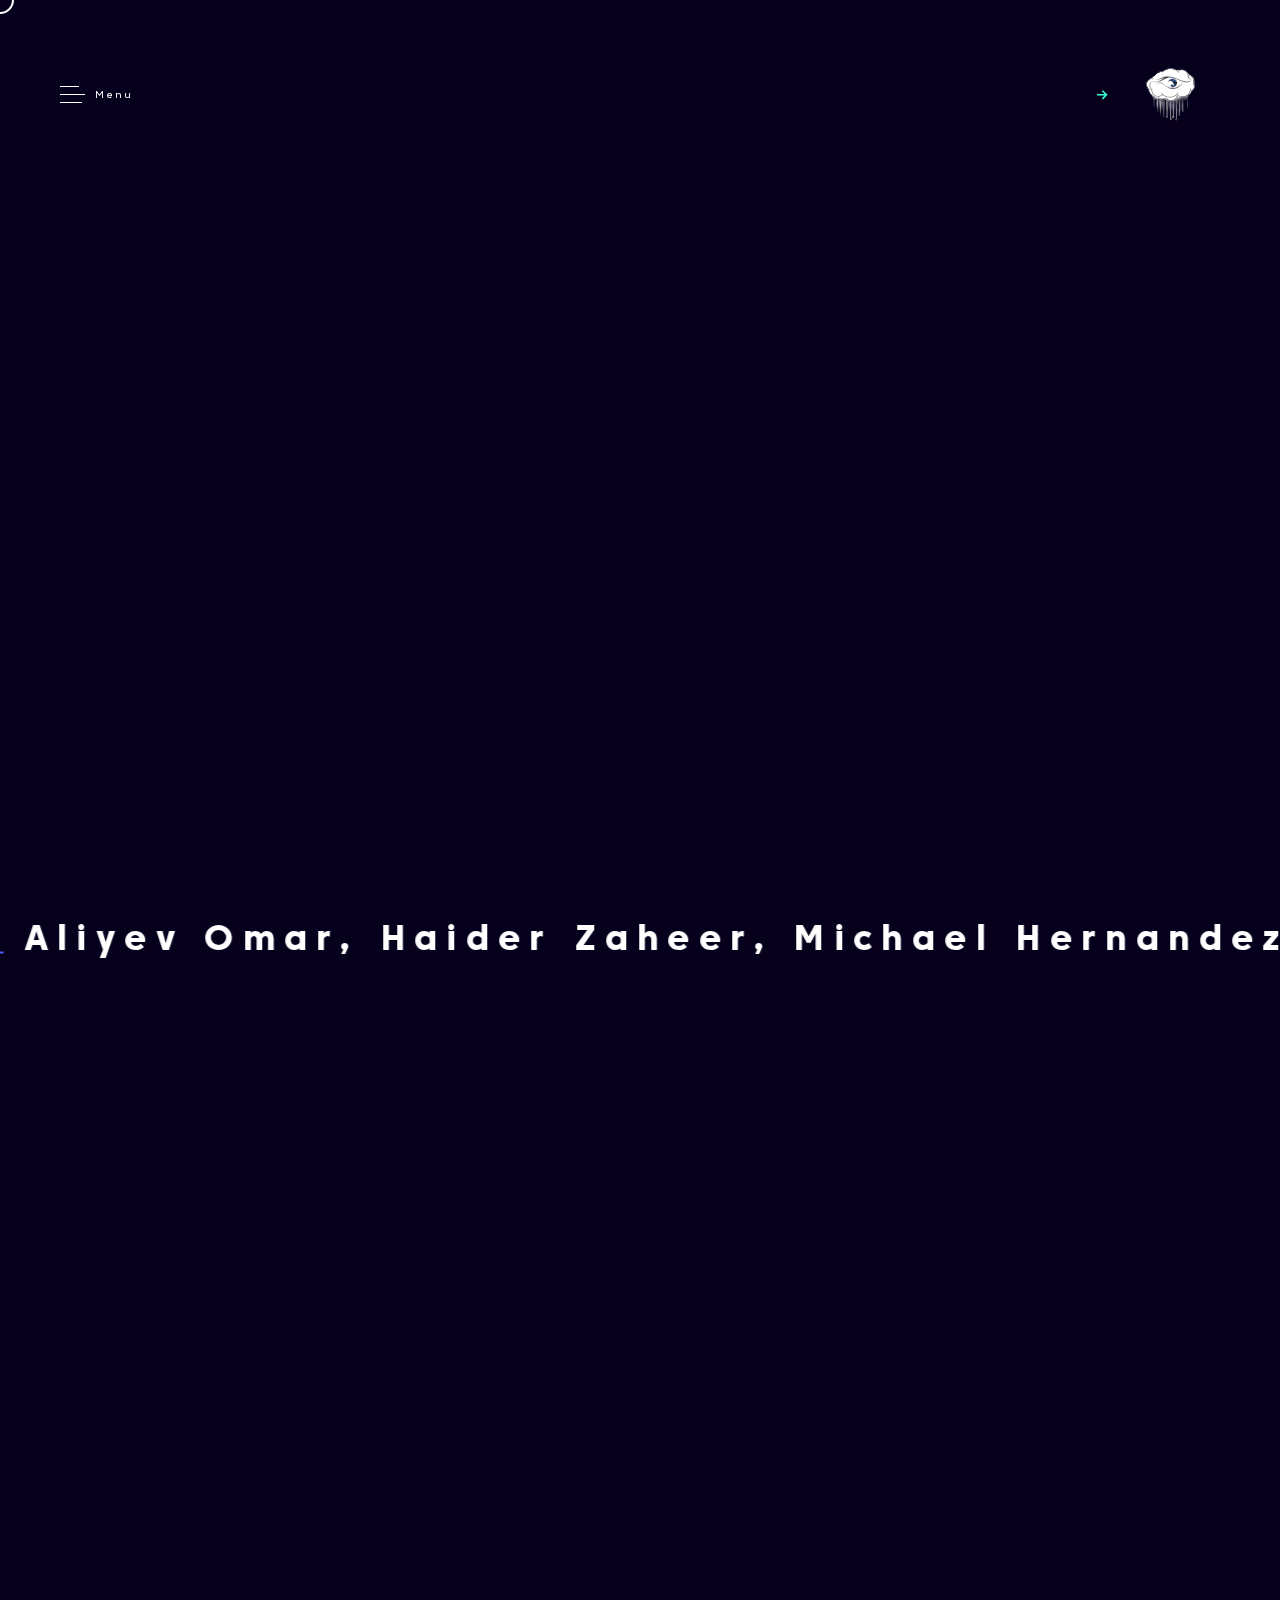
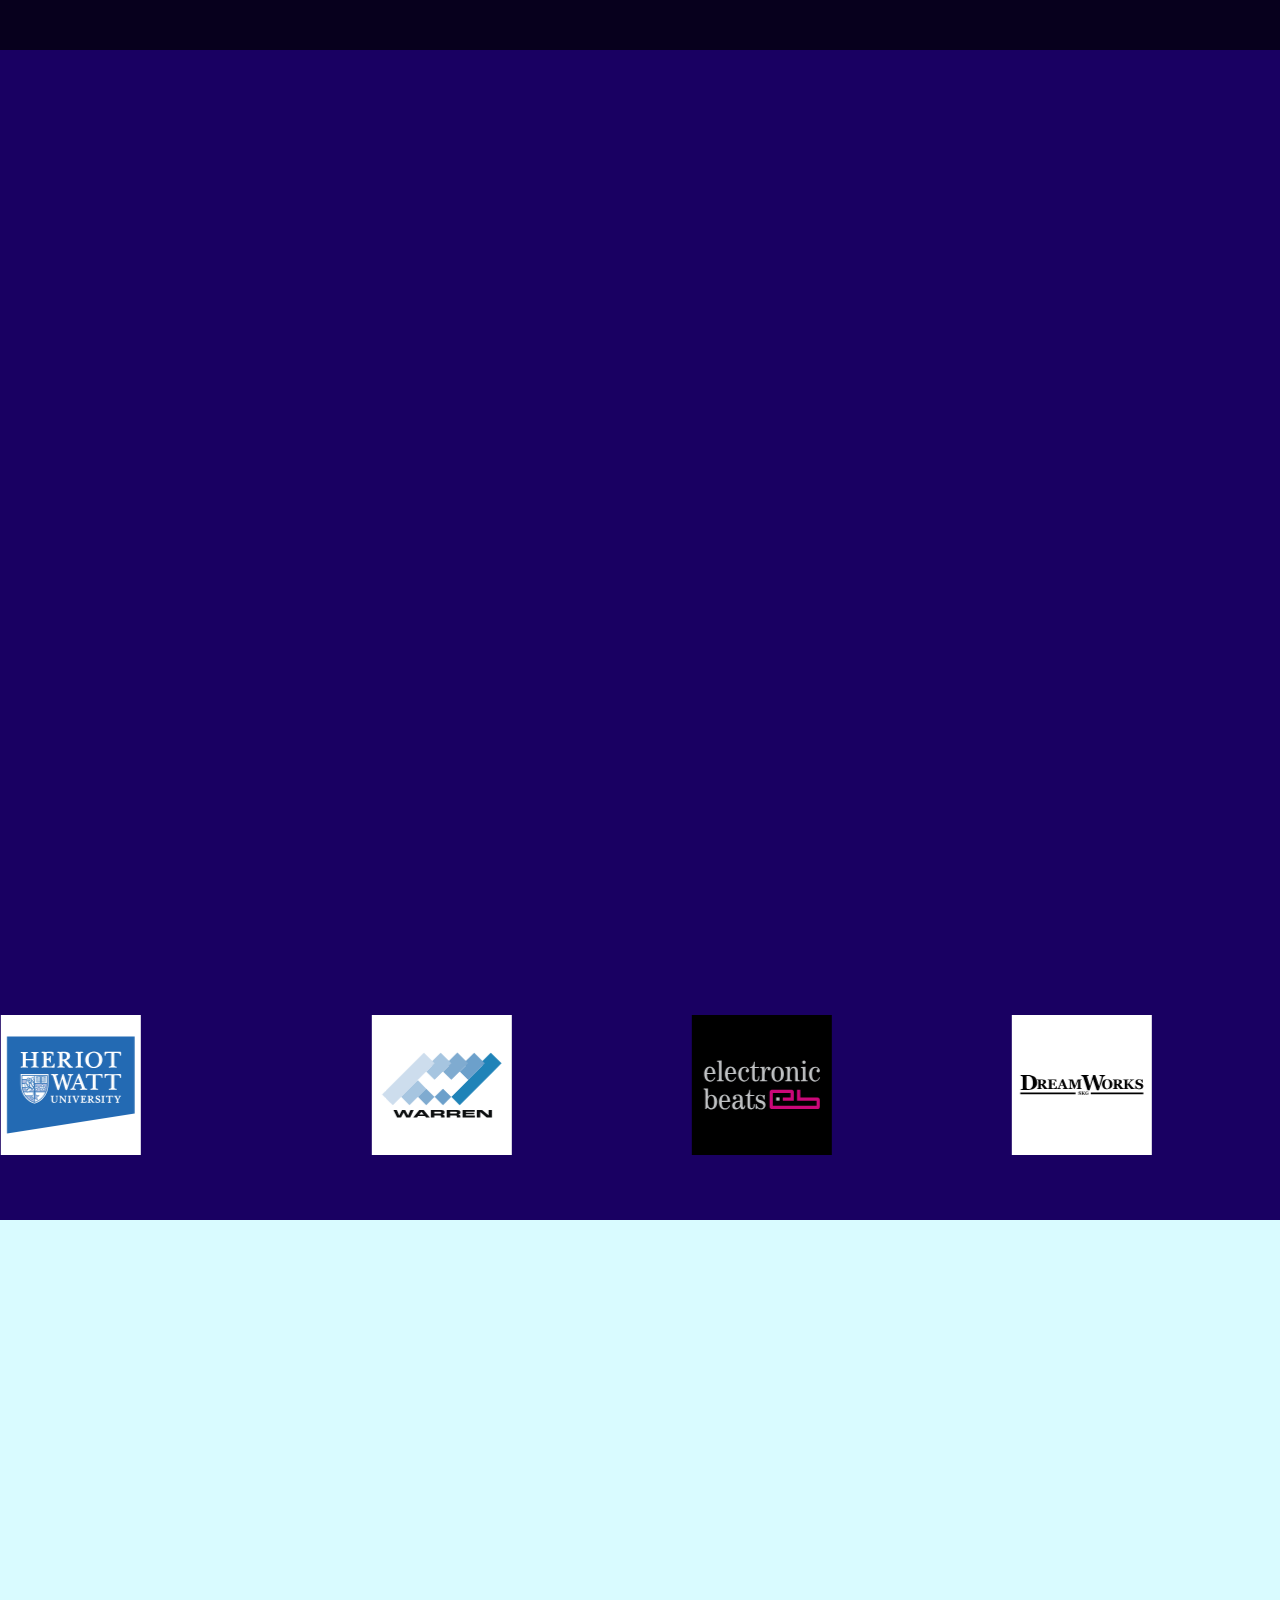
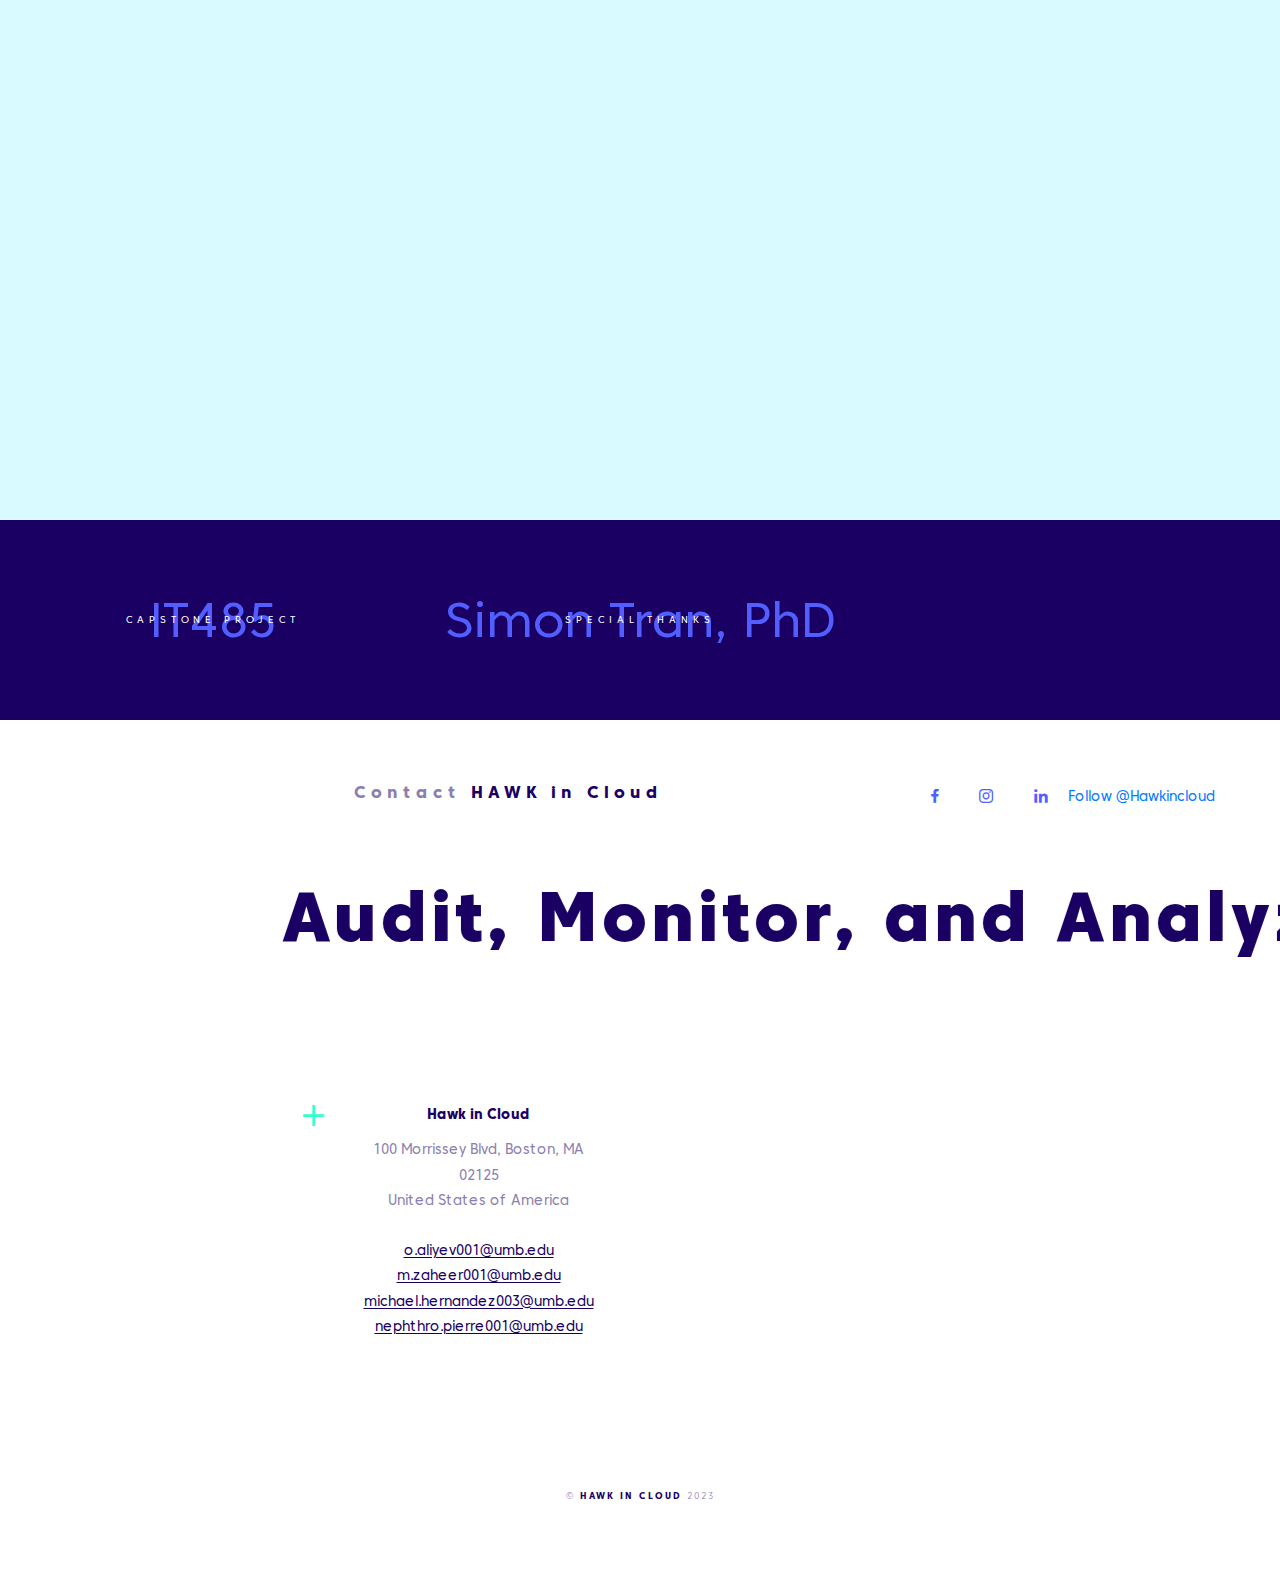
<file: index.html>
<!DOCTYPE html>
<html>
<meta http-equiv="content-type" content="text/html;charset=UTF-8" />
<head>
    <title> Hawk in Cloud - Audit, Monitor, and Analyze your AWS Account activity.</title>
    <meta charset="UTF-8">
    <meta name="viewport" content="width=device-width, initial-scale=1.0">

    <link href="https://fonts.googleapis.com/css2?family=Open+Sans:ital,wght@0,400;0,700;1,400&amp;display=swap" rel="stylesheet">
    <link type="text/css" href="src/front/css/application.308be9c5ff94c954907f.min.css" rel="stylesheet"/>

    <meta property="og:title" content="Hawk in Cloud - Audit, Monitor, and Analyze your AWS Account activity."/>
    <meta property="og:description" content="Hawk in Cloud - Audit, Monitor, and Analyze your AWS Account activity."/>
    <meta property="og:image" content="src/front/img/ux-design.jpg"/>

    <link rel="apple-touch-icon" sizes="180x180" href="src/front/img/favicon/apple-touch-icon.png">
    <link rel="icon" type="image/png" sizes="32x32" href="src/front/img/favicon/favicon-32x32.png">
    <link rel="icon" type="image/png" sizes="16x16" href="src/front/img/favicon/favicon-16x16.png">
    
    <meta name="msapplication-TileColor" content="#603cba">
    <meta name="theme-color" content="#ffffff">

  
    </head>
<body>

<div class="cursor" data-cursor><div></div></div>

<div class="wrapper">
    <div class="content">
        <header class="header" data-header>
    <a href="#" class="menu-button" data-toggle-menu>
        <i class="menu-icon">
            <span class="menu-icon__stripes"></span>
        </i>
        <span class="menu-button__label">
            Menu
        </span>
    </a>
    <div class="header__menu" style=" --menu-count: 4" data-menu>
        <div>
                            <ul class="menu">
            <li class="menu__item
    menu__item--active        ">
    <a href="index.html" class="menu__link menu__link--active">
        Home    </a>
</li>            <li class="menu__item
            ">
    <a href="cases.html" class="menu__link ">
        Install App     </a>
</li>            <li class="menu__item
            ">
   
    <a href="contact.html" class="menu__link ">
        Contact    </a>
</li>    </ul>

            
            <br>
            <div class="socials">
                <a href="https://www.facebook.com/hawkinclouds" target="_blank" class="social">
                    <i class="icon-facebook"></i>
                </a>
                <a href="https://www.instagram.com/hawkincloud/" target="_blank" class="social">
                    <i class="icon-instagram"></i>
                </a>
                <a href="https://www.linkedin.com/company/hawkincloud/" target="_blank" class="social">
                    <i class="icon-Linkedin"></i>
                </a>
            
            
                <a href="https://twitter.com/Hawkincloud?ref_src=twsrc%5Etfw" class="twitter-follow-button"
                    data-show-count="false">Follow @Hawkincloud</a>
                <script async src="https://platform.twitter.com/widgets.js" charset="utf-8"></script>
            </div>
        </div>
    </div>
    <a href="index.html" class="logo">
        <svg data-logo version="1.1" id="Layer_1" xmlns="http://www.w3.org/2000/svg" xmlns:xlink="http://www.w3.org/1999/xlink"  xml:space="preserve">
                                        <style type="text/css">
                                            .logo-st0{fill:B;}
                                            .logo-st1{fill:#525EFF;}
                                            .logo-st2{fill:#D4FFE9;}
                                            .logo-st3{fill:#00E4FF;}
                                            .logo-st4{fill:#1ECAD4;}
                                            .logo-st5{fill:#FFFFFF;}
                                        </style>
    
    </g>
    
                                </svg>    </a>

    <center><a href="contact.html" class="header__cta link link--light link--arrow" data-cta>
        <img src="src/front/img/logo.png">   </a></center>
</header>
        <section class="home-banner"
         data-animate
         data-animate-treshold="100"
         data-animate-when-top-matches="true"
         data-in-view
         data-home-banner>
    <div class="full-view">
        <div class="home-banner__inner">
            <div class="home-banner__start">
                <div class="home-banner__visual">
                    <div class="home-banner__beams-wrapper">
                        <svg class="home-banner__beams"
                             version="1.1" id="Layer_1" xmlns="http://www.w3.org/2000/svg" xmlns:xlink="http://www.w3.org/1999/xlink" x="0px" y="0px"
                             viewBox="0 0 502 502" style="enable-background:new 0 0 502 502;" xml:space="preserve">
                        <style type="text/css">
                            .beams-st0{fill:none;stroke:#FFFFFF;stroke-width:2;stroke-linecap:round;}
                        </style>
                            <line id="Stroke-1" class="beams-st0" x1="251" y1="1" x2="251" y2="250.9"/>
                            <line id="Stroke-3" class="beams-st0" x1="501" y1="250.9" x2="251" y2="250.9"/>
                            <line id="Stroke-6" class="beams-st0" x1="376" y1="34.5" x2="251" y2="250.9"/>
                            <line id="Stroke-7" class="beams-st0" x1="467.5" y1="126" x2="251" y2="250.9"/>
                            <line id="Stroke-8" class="beams-st0" x1="269.3" y1="41.5" x2="251" y2="250.9"/>
                            <line id="Stroke-9" class="beams-st0" x1="460.2" y1="232.5" x2="251" y2="250.9"/>
                            <line id="Stroke-10" class="beams-st0" x1="441.3" y1="162" x2="251" y2="250.9"/>
                            <line id="Stroke-11" class="beams-st0" x1="423" y1="130.3" x2="251" y2="250.9"/>
                            <line id="Stroke-12" class="beams-st0" x1="371.4" y1="78.7" x2="251" y2="250.9"/>
                            <line id="Stroke-13" class="beams-st0" x1="339.7" y1="60.4" x2="251" y2="250.9"/>
                            <line id="Stroke-14" class="beams-st0" x1="399.3" y1="224.8" x2="251" y2="250.9"/>
                            <line id="Stroke-15" class="beams-st0" x1="392.5" y1="199.5" x2="251" y2="250.9"/>
                            <line id="Stroke-16" class="beams-st0" x1="396.5" y1="212" x2="251" y2="250.9"/>
                            <line id="Stroke-17" class="beams-st0" x1="302.5" y1="109.5" x2="251" y2="250.9"/>
                            <line id="Stroke-18" class="beams-st0" x1="277.2" y1="102.7" x2="251" y2="250.9"/>
                            <line id="Stroke-19" class="beams-st0" x1="290" y1="105.5" x2="251" y2="250.9"/>
                            <line id="Stroke-20" class="beams-st0" x1="366.4" y1="154.2" x2="251" y2="250.9"/>
                            <line id="Stroke-21" class="beams-st0" x1="347.8" y1="135.6" x2="251" y2="250.9"/>
                            <line id="Stroke-22" class="beams-st0" x1="357.5" y1="144.5" x2="251" y2="250.9"/>
                            <line id="Stroke-23" class="beams-st0" x1="251" y1="250.9" x2="1" y2="250.9"/>
                            <line id="Stroke-25" class="beams-st0" x1="251" y1="250.9" x2="126" y2="34.5"/>
                            <line id="Stroke-26" class="beams-st0" x1="251" y1="250.9" x2="34.5" y2="126"/>
                            <line id="Stroke-27" class="beams-st0" x1="251" y1="250.9" x2="232.7" y2="41.5"/>
                            <line id="Stroke-28" class="beams-st0" x1="251" y1="250.9" x2="41.8" y2="232.5"/>
                            <line id="Stroke-29" class="beams-st0" x1="251" y1="250.9" x2="60.7" y2="162"/>
                            <line id="Stroke-30" class="beams-st0" x1="251" y1="250.9" x2="79" y2="130.3"/>
                            <line id="Stroke-31" class="beams-st0" x1="251" y1="250.9" x2="130.6" y2="78.7"/>
                            <line id="Stroke-32" class="beams-st0" x1="251" y1="250.9" x2="162.3" y2="60.4"/>
                            <line id="Stroke-33" class="beams-st0" x1="251" y1="250.9" x2="102.7" y2="224.8"/>
                            <line id="Stroke-34" class="beams-st0" x1="251" y1="250.9" x2="109.5" y2="199.5"/>
                            <line id="Stroke-35" class="beams-st0" x1="251" y1="250.9" x2="105.5" y2="212"/>
                            <line id="Stroke-36" class="beams-st0" x1="251" y1="250.9" x2="199.5" y2="109.5"/>
                            <line id="Stroke-37" class="beams-st0" x1="251" y1="250.9" x2="224.8" y2="102.7"/>
                            <line id="Stroke-38" class="beams-st0" x1="251" y1="250.9" x2="212" y2="105.5"/>
                            <line id="Stroke-39" class="beams-st0" x1="251" y1="250.9" x2="135.6" y2="154.2"/>
                            <line id="Stroke-40" class="beams-st0" x1="251" y1="250.9" x2="154.2" y2="135.6"/>
                            <line id="Stroke-41" class="beams-st0" x1="251" y1="250.9" x2="144.5" y2="144.5"/>
                            <line id="Stroke-42" class="beams-st0" x1="251" y1="250.9" x2="251" y2="500.7"/>
                            <line id="Stroke-44" class="beams-st0" x1="251" y1="250.9" x2="376" y2="467.2"/>
                            <line id="Stroke-45" class="beams-st0" x1="251" y1="250.9" x2="467.5" y2="375.7"/>
                            <line id="Stroke-46" class="beams-st0" x1="251" y1="250.9" x2="269.3" y2="460.3"/>
                            <line id="Stroke-47" class="beams-st0" x1="251" y1="250.9" x2="460.2" y2="269.2"/>
                            <line id="Stroke-48" class="beams-st0" x1="251" y1="250.9" x2="441.3" y2="339.7"/>
                            <line id="Stroke-49" class="beams-st0" x1="251" y1="250.9" x2="423" y2="371.5"/>
                            <line id="Stroke-50" class="beams-st0" x1="251" y1="250.9" x2="371.4" y2="423.1"/>
                            <line id="Stroke-51" class="beams-st0" x1="251" y1="250.9" x2="339.7" y2="441.4"/>
                            <line id="Stroke-52" class="beams-st0" x1="251" y1="250.9" x2="399.3" y2="276.9"/>
                            <line id="Stroke-53" class="beams-st0" x1="251" y1="250.9" x2="392.5" y2="302.3"/>
                            <line id="Stroke-54" class="beams-st0" x1="251" y1="250.9" x2="396.5" y2="289.7"/>
                            <line id="Stroke-55" class="beams-st0" x1="251" y1="250.9" x2="302.5" y2="392.3"/>
                            <line id="Stroke-56" class="beams-st0" x1="251" y1="250.9" x2="277.2" y2="399.1"/>
                            <line id="Stroke-57" class="beams-st0" x1="251" y1="250.9" x2="290" y2="396.2"/>
                            <line id="Stroke-58" class="beams-st0" x1="251" y1="250.9" x2="366.4" y2="347.6"/>
                            <line id="Stroke-59" class="beams-st0" x1="251" y1="250.9" x2="347.8" y2="366.1"/>
                            <line id="Stroke-60" class="beams-st0" x1="251" y1="250.9" x2="357.5" y2="357.2"/>
                            <line id="Stroke-61" class="beams-st0" x1="126" y1="467.2" x2="251" y2="250.9"/>
                            <line id="Stroke-62" class="beams-st0" x1="34.5" y1="375.7" x2="251" y2="250.9"/>
                            <line id="Stroke-63" class="beams-st0" x1="232.7" y1="460.3" x2="251" y2="250.9"/>
                            <line id="Stroke-64" class="beams-st0" x1="41.8" y1="269.2" x2="251" y2="250.9"/>
                            <line id="Stroke-65" class="beams-st0" x1="60.7" y1="339.7" x2="251" y2="250.9"/>
                            <line id="Stroke-66" class="beams-st0" x1="79" y1="371.5" x2="251" y2="250.9"/>
                            <line id="Stroke-67" class="beams-st0" x1="130.6" y1="423.1" x2="251" y2="250.9"/>
                            <line id="Stroke-68" class="beams-st0" x1="162.3" y1="441.4" x2="251" y2="250.9"/>
                            <line id="Stroke-69" class="beams-st0" x1="102.7" y1="276.9" x2="251" y2="250.9"/>
                            <line id="Stroke-70" class="beams-st0" x1="109.5" y1="302.3" x2="251" y2="250.9"/>
                            <line id="Stroke-71" class="beams-st0" x1="105.5" y1="289.7" x2="251" y2="250.9"/>
                            <line id="Stroke-72" class="beams-st0" x1="199.5" y1="392.3" x2="251" y2="250.9"/>
                            <line id="Stroke-73" class="beams-st0" x1="224.8" y1="399.1" x2="251" y2="250.9"/>
                            <line id="Stroke-74" class="beams-st0" x1="212" y1="396.2" x2="251" y2="250.9"/>
                            <line id="Stroke-75" class="beams-st0" x1="135.6" y1="347.6" x2="251" y2="250.9"/>
                            <line id="Stroke-76" class="beams-st0" x1="154.2" y1="366.1" x2="251" y2="250.9"/>
                            <line id="Stroke-77" class="beams-st0" x1="144.5" y1="357.2" x2="251" y2="250.9"/>
                        </svg>
                    </div>

                    <svg class="home-banner__eye" version="1.1" id="Layer_1" xmlns="http://www.w3.org/2000/svg" xmlns:xlink="http://www.w3.org/1999/xlink" x="0px" y="0px"
                         viewBox="0 0 150 150" style="enable-background:new 0 0 150 150;" xml:space="preserve">
                        <style type="text/css">
                            .st0{fill-rule:evenodd;clip-rule:evenodd;fill:#00add4;stroke:#00add4;stroke-width:3;}
                            .st1{fill-rule:evenodd;clip-rule:evenodd;fill:#35FFCC;}
                            .st2{fill:none;stroke:#35FFCC;stroke-width:3;}
                            .st3{fill:none;stroke:#FFFFFF;stroke-width:3;stroke-linecap:round;stroke-linejoin:round;}
                        </style>
                        <g id="HOLY"  data-eye stroke="none">
                            <g id="Home" transform="translate(-659.000000, -283.000000)">
                                <g id="HEADER-v2" transform="translate(-1139.000000, -100.000000)">
                                    <g id="HEAD---start" transform="translate(94.000000, 0.000000)">
                                        <g id="Hero" transform="translate(1180.000000, 0.000000)">
                                            <g id="eyecon-v2" transform="translate(527.000000, 385.000000)">
                                                <path id="oog" class="st0" d="M72.5,41.6c32.9,0,51.9,25.8,55.2,30.6c-3.3,4.9-22.3,30.6-55.2,30.6
                            c-32.9,0-51.9-25.8-55.2-30.6C20.6,67.4,39.6,41.6,72.5,41.6z"/>
                                                <g id="center-lashes" transform="translate(25.802353, 0.000000)">
                                                    <g id="pupil-glare" transform="translate(0.000000, 32.134831)">
                                                        <path id="oogbol" class="st0" d="M46.6,9.5c8.5,0,16.1,3.4,21.7,9s9,13.2,9,21.7s-3.4,16.1-9,21.7c-5.5,5.5-13.2,9-21.7,9
                                    s-16.1-3.4-21.7-9c-5.5-5.5-9-13.2-9-21.7s3.4-16.1,9-21.7S38.2,9.5,46.6,9.5z"/>
                                                        <g class="home-banner__pupil" data-to-move>
                                                            <path class="st1" d="M59.1,35.3c0,3.6-2.9,6.5-6.5,6.5c-3.6,0-6.5-2.9-6.5-6.5c0-3.6,2.9-6.5,6.5-6.5
                                        C56.1,28.8,59.1,31.8,59.1,35.3z"/>
                                                            <path class="st2" d="M46.6,27c3.6,0,6.9,1.5,9.3,3.8c2.4,2.4,3.8,5.6,3.8,9.3c0,3.6-1.5,6.9-3.8,9.3s-5.6,3.8-9.3,3.8
                                        c-3.6,0-6.9-1.5-9.3-3.8c-2.4-2.4-3.8-5.6-3.8-9.3c0-3.6,1.5-6.9,3.8-9.3C39.7,28.5,43,27,46.6,27z"/>
                                                        </g>g
                                                    </g>
                                                    <line id="Stroke-5" class="st3" x1="46.7" y1="22.9" x2="46.7" y2="8"/>
                                                    <line id="Stroke-7" class="st3" x1="46.7" y1="138" x2="46.7" y2="123.1"/>
                                                </g>

                                                <g id="right-lashes" transform="translate(57.963268, 65.000000) rotate(26.000000) translate(-57.963268, -65.000000) translate(53.564387, -0.443487)">

                                                    <line id="Stroke-5_00000140713040236414227040000007676842662816484789_" class="st3" x1="22.9" y1="15.7" x2="22.9" y2="0.8"/>

                                                    <line id="Stroke-7_00000025418055964632878860000013054945863521234361_" class="st3" x1="19" y1="131.7" x2="19" y2="116.9"/>
                                                </g>

                                                <g id="left-lashes" transform="translate(57.963268, 65.000000) rotate(-26.000000) translate(-57.963268, -65.000000) translate(53.564387, -0.443487)">
                                                    <line id="Stroke-5_00000146485122424031807890000002302304433670398395_" class="st3" x1="12" y1="28.4" x2="12" y2="13.5"/>

                                                    <line id="Stroke-7_00000127751470065938944670000000259464797632544395_" class="st3" x1="15.8" y1="144.4" x2="15.8" y2="129.6"/>
                                                </g>

                                                <g id="far-right-lashes" transform="translate(57.962525, 65.000743) rotate(10.000000) translate(-57.962525, -65.000743) translate(7.910165, 15.068905)">
                                                    <line id="Stroke-9" class="st3" x1="105.4" y1="17.5" x2="113.9" y2="5.4"/>
                                                    <line id="Stroke-11" class="st3" x1="17.5" y1="105.2" x2="26" y2="93"/>
                                                </g>

                                                <g id="far-left-lashes" transform="translate(57.964012, 65.000991) rotate(-10.000000) translate(-57.964012, -65.000991) translate(7.911652, 15.069400)">
                                                    <line id="Stroke-13" class="st3" x1="23.2" y1="22.6" x2="14.7" y2="10.4"/>
                                                    <line id="Stroke-15" class="st3" x1="111.2" y1="110.3" x2="102.6" y2="98.1"/>
                                                </g>
                                            </g>
                                        </g>
                                    </g>
                                </g>
                            </g>
                        </g>
                    </svg>


                </div>

                <h1 class="home-banner__visual-text"
                >
                    <div class="muted home-banner__visual-text-1">
                        Hawkincloud                   </div>
                    <div class="home-banner__visual-text-2">

                        IT 485 Capstone Project.                    </div>
                </h1>
            </div>
            <div class="home-banner__main-content"
            >
                <div class="container">
                    <div class="row">
                        <div class="col-md-9 offset-md-1">
                            <div class="home-banner__text">

                                A capstone project at <a href="https://www.umb.edu/">UMass Boston</a>  using AWS CloudTrail could involve using the service to monitor and analyze the
                                activity within a specified AWS account for security or compliance purposes. This could include deploying <a href="https://github.com/Hawkincloud">on GitHub</a>
                                pull request and changes made to resources, setting up alerts for specific events, and creating visualizations of the data to
                                identify trends or potential issues. Additionally, the project could also include implementing additional security
                                measures such as multi-factor authentication or security group changes based on the findings from CloudTrail. Overall,
                                the project aims to ensure the security and compliance of the                                 <a href="https://aws.amazon.com/">AWS</a> infrastructure and services.
                                                       </div>
                            <div class="button-group home-banner__button-group"
                            >
                                <a href="cases.html" class="link link--3 link--icon" data-stick-cursor>
                                    <span class="icon-eyecon"><span class="path1"></span><span class="path2"></span><span class="path3"></span><span class="path4"></span><span class="path5"></span><span class="path6"></span><span class="path7"></span><span class="path8"></span></span>
                                    Installation Guide                              </a>
                            </div>
                        </div>
                    </div>
                </div>
            </div>
            <div class="home-banner__scroll-items">
                <div class="scroll-items scroll-items--stop-on-hover">
                    <div class="scroll-items__inner scroll-items__inner--slow">
                        <div class="scroll-items__item">
                            
                            <div class="home-banner__scroll-item">
                                <br>
                                <a href="#" class="home-banner__scoll__link">STAFF: </a> Aliyev Omar, Haider Zaheer, Michael Hernandez, Pierre Nephthro                       </div>
                            
                        </div>
                       </div>
                       </div>
                    </div>
                    </div>
                    </div>
                    </div>
                    </div>
                    </div>
                    </div>
                </div>
            </div>
        </div>
    </div>

</section>
<section class="cases" data-to-light data-light-logo>
    <div class="cases__list full-view" data-animate data-animate-treshold="100">
        <div class="container">
                            <a href="blank1.html" class="cases__item">
                    <div class="row">
                        <div class="col-md-2">
                            <div class="cases__type">1st                                     <p style="font-size:7px"> Event</p>

<p></p>

                            </div>
                        </div>
                        <div class="col-md-9 offset-md-1">
                            <div class="cases__title" data-letter="1">Reports & Presentation</div> 
                        </div>
                    </div>
                    
                </a>
                            <a href="blank2.html" class="cases__item">
                    <div class="row">
                        <div class="col-md-2">
                            <div class="cases__type">2nd                <p style="font-size:7px"> Event</p>

                            </div>
                        </div>
                        <div class="col-md-9 offset-md-1">
                            <div class="cases__title" data-letter="2">Reports & Presentation</div>
                        </div>
                    </div>
                   
                </a>
                            <a href="blank3.html" class="cases__item">
                    <div class="row">
                        <div class="col-md-2">
                            <div class="cases__type">3rd <p style="font-size:7px"> Event</p></div>
                        </div>
                        <div class="col-md-9 offset-md-1">
                            <div class="cases__title" data-letter="3">Reports & Presentation</div>
                        </div>
                    </div>
                   
                </a>

                            <a href="blank4.html" class="cases__item">
                    <div class="row">
                        <div class="col-md-2">
                            <div class="cases__type">4th <p style="font-size:7px"> Event</p></div>
                        </div>
                        <div class="col-md-9 offset-md-1">
                            <div class="cases__title" data-letter="4">Reports & Presentation</div>
                        </div>
                    </div>
                   
                </a>

                            <a href="blank5.html" class="cases__item">
                    <div class="row">
                        <div class="col-md-2">
                            <div class="cases__type">5th <p style="font-size:7px"> Event</p></div>
                        </div>
                        <div class="col-md-9 offset-md-1">
                            <div class="cases__title" data-letter="5">Reports & Presentation</div>
                        </div>
                    </div>
                  
                </a>
                <a href="blank6.html" class="cases__item">
                    <div class="row">
                        <div class="col-md-2">
                            <div class="cases__type">6th <p style="font-size:7px"> Event</p></div>
                        </div>
                        <div class="col-md-9 offset-md-1">
                            <div class="cases__title" data-letter="6">Reports & Presentation</div>
                        </div>
                    </div>
                  
                </a>
                    </div>
    </div>
    <div class="logo-slider scroll-items scroll-items">
        <div class="scroll-items__inner scroll-items__inner--slow">
            <div class="scroll-items__item scroll-items__item--custom">
                <img class="logo-slider__item" src="src/front/img/m1.svg" alt="icon">
                <img class="logo-slider__item" src="src/front/img/m2.svg" alt="icon">
                <img class="logo-slider__item" src="src/front/img/m3.svg" alt="icon">
<!--                <img class="logo-slider__item" src="--><?//= href('src/front/img/SD WOrx.svg', false) ?><!--" alt="SD Worx">-->
                <img class="logo-slider__item" src="src/front/img/m4.svg" alt="icon">
                <img class="logo-slider__item" src="src/front/img/m5.svg" alt="icon">
                <img class="logo-slider__item" src="src/front/img/m6.svg" alt="icon">
                <img class="logo-slider__item" src="src/front/img/m7.svg" alt="icon">
                <img class="logo-slider__item" src="src/front/img/m8.svg" alt="icon">
                <img class="logo-slider__item" src="src/front/img/m9.svg" alt="icon">
            </div>
            <div class="scroll-items__item scroll-items__item--custom">
                <img class="logo-slider__item" src="src/front/img/m1.svg" alt="icon">
                <img class="logo-slider__item" src="src/front/img/m2.svg" alt="icon">
                <img class="logo-slider__item" src="src/front/img/m3.svg" alt="icon">
<!--                <img class="logo-slider__item" src="--><?//= href('src/front/img/SD WOrx.svg', false) ?><!--" alt="SD Worx">-->
                <img class="logo-slider__item" src="src/front/img/m4.svg" alt="icon">
                <img class="logo-slider__item" src="src/front/img/m5.svg" alt="icon">
                <img class="logo-slider__item" src="src/front/img/m6.svg" alt="icon">
                <img class="logo-slider__item" src="src/front/img/m7.svg" alt="icon">
                <img class="logo-slider__item" src="src/front/img/m8.svg" alt="icon">
                <img class="logo-slider__item" src="src/front/img/m9.svg" alt="icon">
            </div>
            <div class="scroll-items__item scroll-items__item--custom">
                <img class="logo-slider__item" src="src/front/img/m1.svg" alt="icon">
                <img class="logo-slider__item" src="src/front/img/m2.svg" alt="icon">
                <img class="logo-slider__item" src="src/front/img/m3.svg" alt="icon">
<!--                <img class="logo-slider__item" src="--><?//= href('src/front/img/SD WOrx.svg', false) ?><!--" alt="SD Worx">-->
                <img class="logo-slider__item" src="src/front/img/m4.svg" alt="icon">
                <img class="logo-slider__item" src="src/front/img/m5.svg" alt="icon">
                <img class="logo-slider__item" src="src/front/img/m6.svg" alt="icon">
                <img class="logo-slider__item" src="src/front/img/m7.svg" alt="icon">
                <img class="logo-slider__item" src="src/front/img/m8.svg" alt="icon">
                <img class="logo-slider__item" src="src/front/img/m9.svg" alt="icon">
            </div>
            <div class="scroll-items__item scroll-items__item--custom">
                <img class="logo-slider__item" src="src/front/img/m1.svg" alt="icon">
                <img class="logo-slider__item" src="src/front/img/m2.svg" alt="icon">
                <img class="logo-slider__item" src="src/front/img/m3.svg" alt="icon">
<!--                <img class="logo-slider__item" src="--><?//= href('src/front/img/SD WOrx.svg', false) ?><!--" alt="SD Worx">-->
                <img class="logo-slider__item" src="src/front/img/m4.svg" alt="icon">
                <img class="logo-slider__item" src="src/front/img/m5.svg" alt="icon">
                <img class="logo-slider__item" src="src/front/img/m6.svg" alt="icon">
                <img class="logo-slider__item" src="src/front/img/m7.svg" alt="icon">
                <img class="logo-slider__item" src="src/front/img/m8.svg" alt="icon">
                <img class="logo-slider__item" src="src/front/img/m9.svg" alt="icon">
            </div>
        </div>
    </div>
</section><div class="title-block title-block--full"
     style=" --background: #D9FBFF;    --color: #00E3FF "
     data-animate
     data-animate-when-top-matches="true"
     data-animate-treshold="250"
    >
    <div class="title-block__sticky">
        <div class="title-block__wrapper" data-animate>
            <h2 class="title-block__title">
<center><span class="title-block__first-letter">Installation Guide</span>
                <a href="cases.html"><h2>link</h2></a></center>
            <div class="title-block__sub-title-wrapper">
                <br><br><br><br><br><br><br><br><br><br><br><br><br>
                <h3 class="title-block__sub-title">
                                  </h3>

                    
                        
                        <div class="bottomleft">
                            <div class="bgimg">
                               
                                <div class="middle">
                                    <br><br><br><br>
                                    <p id="demo" style="font-size:40px"></p>
                                    
                                </div>

                               
                                </div>
                            </div>
                            </h3>
                        </div>
                    </div>
            </div>
        </div>
    </div>

</div>
<center>
<div class="stats">
    <div class="stats__item">
        <div class="stat">
            <div class="stat__number">
                IT485
            </div>
            <div class="stat__title">Capstone Project</div>
        </div>
    </div>
    
    <div class="stats__item">
        <div class="stat">
            <div class="stat__number">
                Simon Tran, PhD
            </div>
            <div class="stat__title">Special Thanks</div>
        </div>
    </div>
    <div class="stats__item">
        
    </div>

</div>

<section class="contact">
    <div class="container">
        <div class="contact__header">
            <h2 class="contact__title text-light">
                Contact <strong>HAWK in Cloud </strong>
            </h2>

            <div class="socials">
                <a href="https://www.facebook.com/hawkinclouds" target="_blank" class="social">
                    <i class="icon-facebook"></i>
                </a>
                <a href="https://www.instagram.com/hawkincloud/" target="_blank" class="social">
                    <i class="icon-instagram"></i>
                </a>
                <a href="https://www.linkedin.com/company/hawkincloud/" target="_blank" class="social">
                    <i class="icon-Linkedin"></i>
                </a>
                

                <a href="https://twitter.com/Hawkincloud?ref_src=twsrc%5Etfw" class="twitter-follow-button"
                    data-show-count="false">Follow @Hawkincloud</a>
                <script async src="https://platform.twitter.com/widgets.js" charset="utf-8"></script>




                
            </div>
        </div>
    </div>

    <div class="contact-slider scroll-items">
        <div class="scroll-items__inner">
            <div class="scroll-items__item contact-slider__slider"><strong>Audit, Monitor, and Analyze your</strong>  AWS Account activity.</div>
            <div class="scroll-items__item contact-slider__slider"><strong>Audit, Monitor, and Analyze your</strong>  AWS Account activity.</div>
            <div class="scroll-items__item contact-slider__slider"><strong>Audit, Monitor, and Analyze your</strong>  AWS Account activity.</div>
            <div class="scroll-items__item contact-slider__slider"><strong>Audit, Monitor, and Analyze your</strong>  AWS Account activity.</div>
        </div>

    </div>

    <div class="container">
        <div class="row">
            <div class="col-md-6">
               
            <div class="col-md-5 col-lg-4 offset-lg-1">
                <div class="contact__right block-with-icon">
                    <div class="block-with-icon__icon">
                        <i class="icon-add"></i>
                    </div>
                    
                    <div class="block-with-icon__content reading reading--light">
                        <h4>Hawk in Cloud</h4>
                        100 Morrissey Blvd, Boston, MA 02125 <br>
                        United States of America<br>
                        <br>
                        <a href="mailto:aliyevdevops@gmail.com">o.aliyev001@umb.edu</a>
                        <a href="mailto:m.zaheer001@umb.edu">m.zaheer001@umb.edu</a>
                        <a href="mailto:michael.hernandez003@umb.edu">michael.hernandez003@umb.edu</a>
                         <a href="mailto:nephthro.pierre001@umb.edu">nephthro.pierre001@umb.edu</a>
                        
                    </div>
                </div>
            </div>
        </div>
    </div>
</section>


<script>
    

    // Set the date we're counting down to
    var countDownDate = new Date("May 1, 2023 12:00:00").getTime();

    // Update the count down every 1 second
    var countdownfunction = setInterval(function () {

        // Get todays date and time
        var now = new Date().getTime();

        // Find the distance between now an the count down date
        var distance = countDownDate - now;

        // Time calculations for days, hours, minutes and seconds
        var days = Math.floor(distance / (1000 * 60 * 60 * 24));
        var hours = Math.floor((distance % (1000 * 60 * 60 * 24)) / (1000 * 60 * 60));
        var minutes = Math.floor((distance % (1000 * 60 * 60)) / (1000 * 60));
        var seconds = Math.floor((distance % (1000 * 60)) / 1000);

        // Output the result in an element with id="demo"
        document.getElementById("demo").innerHTML = days + "d " + hours + "h "
            + minutes + "m " + seconds + "s ";

        // If the count down is over, write some text 
        if (distance < 0) {
            clearInterval(countdownfunction);
            document.getElementById("demo").innerHTML = "Relased";
        }




    }, 1000);


</script>    </div>

    <footer class="footer">
    <div class="container">
        <div class="footer__content">
            <span class="footer__text">
                &copy; <strong>HAWk in Cloud</strong> 2023            </span>
                        
                    </div>
    </div>
</footer></div>



<script>
    var baseHref = 'index.html';
</script>
<script src="src/front/js/application.173f5bfd35daaa3fbf99.js"></script>
</body>

</html>
</file>
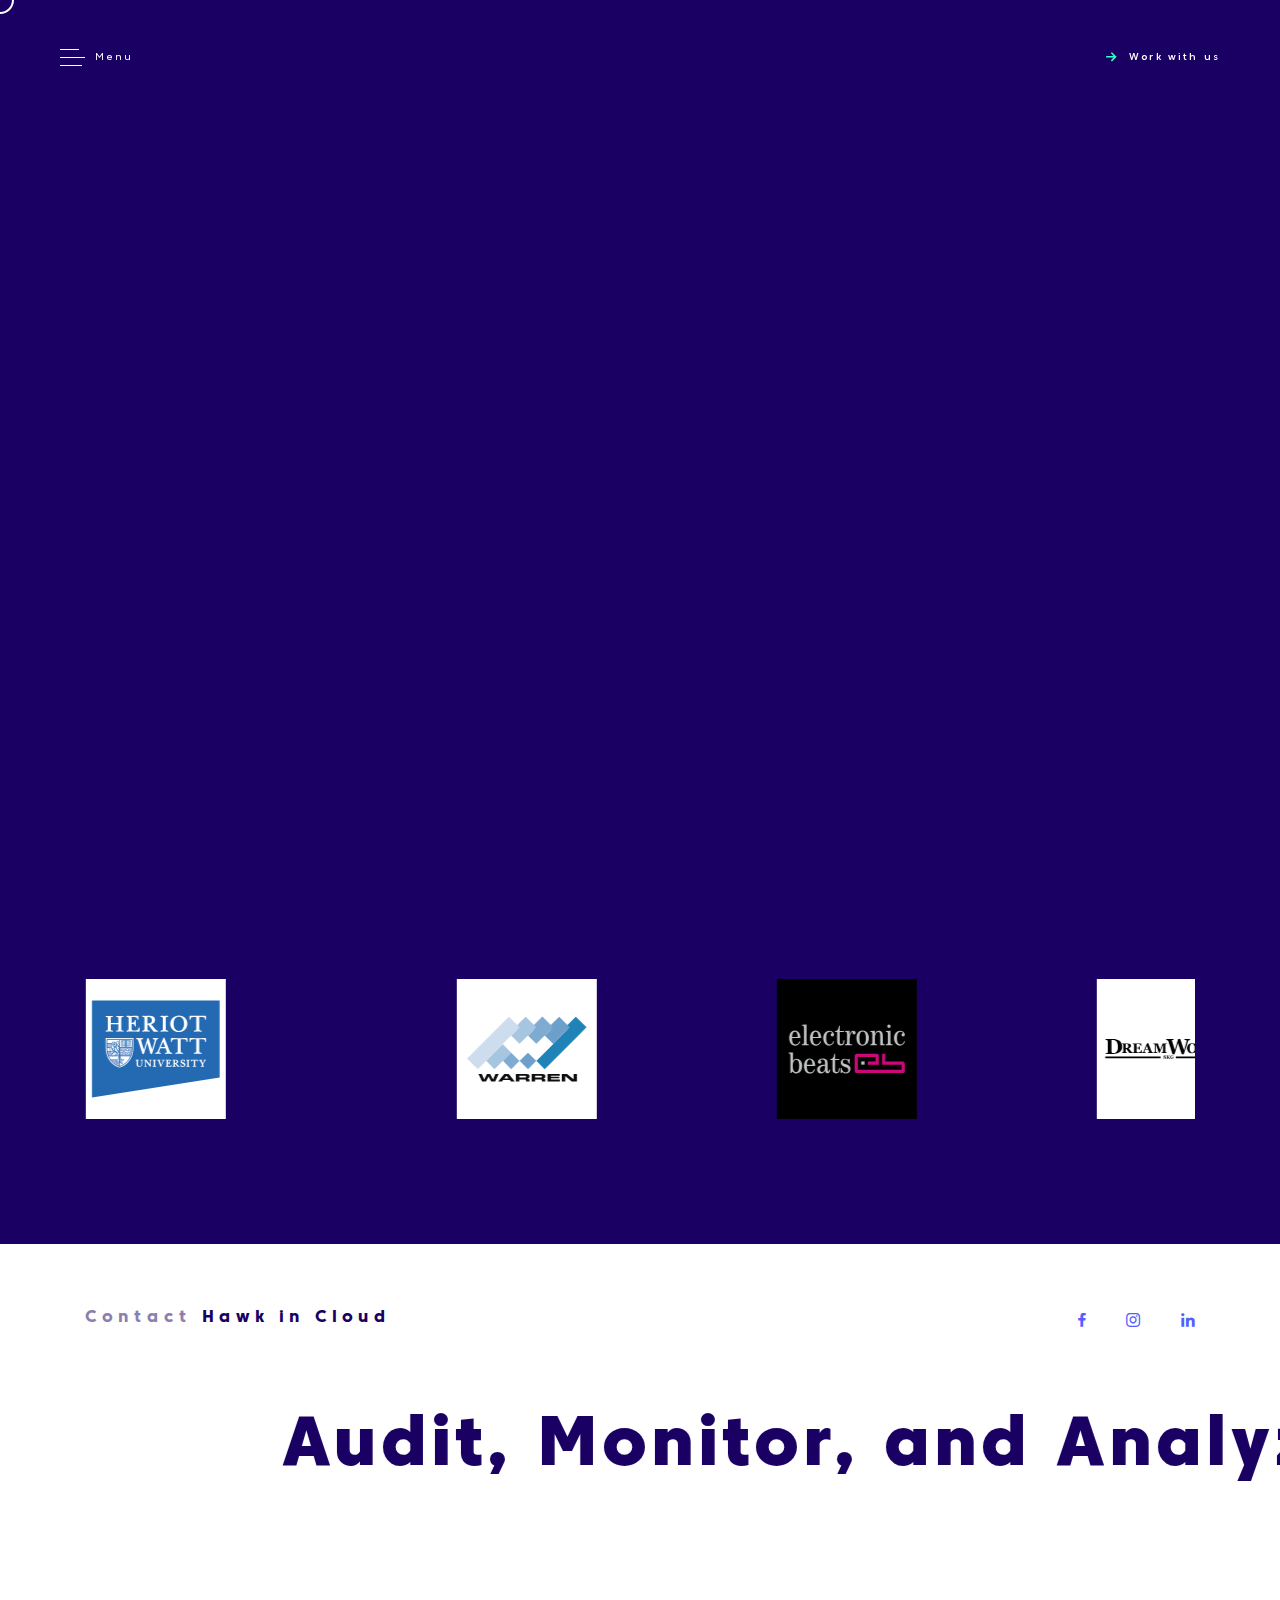
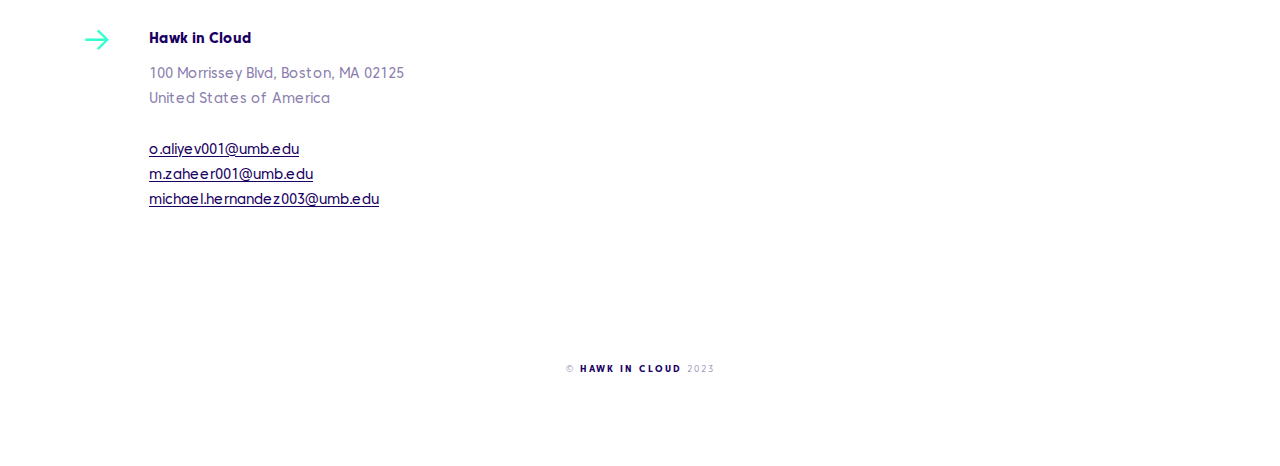
<file: cases.html>
<!DOCTYPE html>
<html>

<meta http-equiv="content-type" content="text/html;charset=UTF-8" />
<head>
    <title> Hawk in Cloud - Audit, Monitor, and Analyze your AWS Account activity.</title>
    <meta charset="UTF-8">
    <meta name="viewport" content="width=device-width, initial-scale=1.0">

    <link href="https://fonts.googleapis.com/css2?family=Open+Sans:ital,wght@0,400;0,700;1,400&amp;display=swap" rel="stylesheet">
    <link type="text/css" href="src/front/css/application.308be9c5ff94c954907f.min.css" rel="stylesheet"/>

    <meta property="og:title" content="Hawk in Cloud - Audit, Monitor, and Analyze your AWS Account activity."/>
    <meta property="og:description" content="Hawk in Cloud - Audit, Monitor, and Analyze your AWS Account activity."/>
    <meta property="og:image" content="src/front/img/ux-design.jpg"/>

        <link rel="apple-touch-icon" sizes="180x180" href="src/front/img/favicon/apple-touch-icon.png">
    <link rel="icon" type="image/png" sizes="32x32" href="src/front/img/favicon/favicon-32x32.png">
    <link rel="icon" type="image/png" sizes="16x16" href="src/front/img/favicon/favicon-16x16.png">
    
    <meta name="msapplication-TileColor" content="#603cba">
    <meta name="theme-color" content="#ffffff">

    
    </head>
<body>

<div class="cursor" data-cursor><div></div></div>

<div class="wrapper">
    <div class="content">
        <header class="header" data-header>
    <a href="#" class="menu-button" data-toggle-menu>
        <i class="menu-icon">
            <span class="menu-icon__stripes"></span>
        </i>
        <span class="menu-button__label">
            Menu
        </span>
    </a>
    <div class="header__menu" style=" --menu-count: 4" data-menu>
        <div>
                            <ul class="menu">
            <li class="menu__item
            ">
    <a href="index.html" class="menu__link ">
        Home    </a>
</li>            <li class="menu__item
    menu__item--active        ">
    <a href="cases.html" class="menu__link menu__link--active">
        Reports & Presentations    </a>
</li>            <li class="menu__item
            ">
    
    <a href="contact.html" class="menu__link ">
        Contact    </a>
</li>    </ul>

            
            <br>
            <div class="socials">
                <a href="https://www.facebook.com/hawkinclouds" target="_blank" class="social">
                    <i class="icon-facebook"></i>
                </a>
                <a href="https://www.instagram.com/hawkincloud/" target="_blank" class="social">
                    <i class="icon-instagram"></i>
                </a>
                <a href="https://www.linkedin.com/company/hawkincloud/" target="_blank" class="social">
                    <i class="icon-Linkedin"></i>
                </a>
            
                
            </div>
        </div>
    </div>

    <a href="index.html" class="logo">
        <svg data-logo version="1.1" id="Layer_1" xmlns="http://www.w3.org/2000/svg" xmlns:xlink="http://www.w3.org/1999/xlink" x="0px" y="0px"
     viewBox="0 0 1203.8986816 499.9999695" style="enable-background:new 0 0 1203.8986816 499.9999695;" xml:space="preserve">
                                        <style type="text/css">
                                            .logo-st0{fill:#35FFCC;}
                                            .logo-st1{fill:#525EFF;}
                                            .logo-st2{fill:#D4FFE9;}
                                            .logo-st3{fill:#00E4FF;}
                                            .logo-st4{fill:#1ECAD4;}
                                            .logo-st5{fill:#FFFFFF;}
                                        </style>
   
    
                                </svg>    </a>

    <a href="contact.html" class="header__cta link link--light link--arrow" data-cta>
        Work with us    </a>
</header>
        <section class="cases" data-to-light data-light-logo>
    <div class="cases__list full-view" data-animate data-animate-treshold="100">
        <div class="container">
                            <a href="#" class="cases__item">
                    <div class="row">
                        <div class="col-md-2">
                            <div class="cases__type">1st <p style="font-size:7px"> Upcoming Event</p> </div>
                        </div>
                        <div class="col-md-9 offset-md-1">
                            <div class="cases__title" data-letter="1"> Reports & Presentations</div>
                        </div>
                    </div>
                    
                </a>
                            <a href="#" class="cases__item">
                    <div class="row">
                        <div class="col-md-2">
                            <div class="cases__type">2nd <p style="font-size:7px"> Upcoming Event</p></div>
                        </div>
                        <div class="col-md-9 offset-md-1">
                            <div class="cases__title" data-letter="2"> Reports & Presentations</div>
                        </div>
                    </div>
                    
                </a>
                            <a href="#" class="cases__item">
                    <div class="row">
                        <div class="col-md-2">
                            <div class="cases__type">3rd <p style="font-size:7px"> Upcoming Event</p></div>
                        </div>
                        <div class="col-md-9 offset-md-1">
                            <div class="cases__title" data-letter="3"> Reports & Presentations</div>
                        </div>
                    </div>
                    
                </a>
                            <a href="#" class="cases__item">
                    <div class="row">
                        <div class="col-md-2">
                            <div class="cases__type">4th <p style="font-size:7px"> Upcoming Event</p></div>
                        </div>
                        <div class="col-md-9 offset-md-1">
                            <div class="cases__title" data-letter="4"> Reports & Presentations</div>
                        </div>
                    </div>
                    
                </a>
                            <a href="#" class="cases__item">
                    <div class="row">
                        <div class="col-md-2">
                            <div class="cases__type">5th <p style="font-size:7px"> Upcoming Pre-Final Event</p></div>
                        </div>
                        <div class="col-md-9 offset-md-1">
                            <div class="cases__title" data-letter="5"> Reports & Presentations</div>
                        </div>
                   
                </a>
                <a href="#" class="cases__item">
                    <div class="row">
                        <div class="col-md-2">
                            <div class="cases__type">6th <p style="font-size:7px"> Upcoming Final Event</p></div>
                        </div>
                        <div class="col-md-9 offset-md-1">
                            <div class="cases__title" data-letter="6"> Reports & Presentations</div>
                        </div>
                   
                    </a>
                    </div>

                    <!---burdan edit images need it-->
    </div>
    <div class="logo-slider scroll-items scroll-items">
        <div class="scroll-items__inner scroll-items__inner--slow">
            <div class="scroll-items__item scroll-items__item--custom">
                <img class="logo-slider__item" src="src/front/img/m1.svg" alt="icon">
                <img class="logo-slider__item" src="src/front/img/m2.svg" alt="icon">
                <img class="logo-slider__item" src="src/front/img/m3.svg" alt="icon">
<!--                <img class="logo-slider__item" src="--><?//= href('src/front/img/SD WOrx.svg', false) ?><!--" alt="SD Worx">-->
                <img class="logo-slider__item" src="src/front/img/m4.svg" alt="icon">
                <img class="logo-slider__item" src="src/front/img/m5.svg" alt="icon">
                <img class="logo-slider__item" src="src/front/img/m6.svg" alt="icon">
                <img class="logo-slider__item" src="src/front/img/m7.svg" alt="icon">
                <img class="logo-slider__item" src="src/front/img/m8.svg" alt="icon">
                <img class="logo-slider__item" src="src/front/img/m9.svg" alt="icon">
            </div>
            <div class="scroll-items__item scroll-items__item--custom">
                <img class="logo-slider__item" src="src/front/img/m1.svg" alt="icon">
                <img class="logo-slider__item" src="src/front/img/m2.svg" alt="icon">
                <img class="logo-slider__item" src="src/front/img/m3.svg" alt="icon">
<!--                <img class="logo-slider__item" src="--><?//= href('src/front/img/SD WOrx.svg', false) ?><!--" alt="SD Worx">-->
                <img class="logo-slider__item" src="src/front/img/m4.svg" alt="icon">
                <img class="logo-slider__item" src="src/front/img/m5.svg" alt="icon">
                <img class="logo-slider__item" src="src/front/img/m6.svg" alt="icon">
                <img class="logo-slider__item" src="src/front/img/m7.svg" alt="icon">
                <img class="logo-slider__item" src="src/front/img/m8.svg" alt="icon">
                <img class="logo-slider__item" src="src/front/img/m9.svg" alt="icon">
            </div>
            <div class="scroll-items__item scroll-items__item--custom">
                <img class="logo-slider__item" src="src/front/img/m1.svg" alt="icon">
                <img class="logo-slider__item" src="src/front/img/m2.svg" alt="icon">
                <img class="logo-slider__item" src="src/front/img/m3.svg" alt="icon">
<!--                <img class="logo-slider__item" src="--><?//= href('src/front/img/SD WOrx.svg', false) ?><!--" alt="SD Worx">-->
                <img class="logo-slider__item" src="src/front/img/m4.svg" alt="icon">
                <img class="logo-slider__item" src="src/front/img/m5.svg" alt="icon">
                <img class="logo-slider__item" src="src/front/img/m6.svg" alt="icon">
                <img class="logo-slider__item" src="src/front/img/m7.svg" alt="icon">
                <img class="logo-slider__item" src="src/front/img/m8.svg" alt="icon">
                <img class="logo-slider__item" src="src/front/img/m9.svg" alt="icon">
            </div>
            <div class="scroll-items__item scroll-items__item--custom">
                <img class="logo-slider__item" src="src/front/img/m1.svg" alt="icon">
                <img class="logo-slider__item" src="src/front/img/m2.svg" alt="icon">
                <img class="logo-slider__item" src="src/front/img/m3.svg" alt="icon">
<!--                <img class="logo-slider__item" src="--><?//= href('src/front/img/SD WOrx.svg', false) ?><!--" alt="SD Worx">-->
                <img class="logo-slider__item" src="src/front/img/m4.svg" alt="icon">
                <img class="logo-slider__item" src="src/front/img/m5.svg" alt="icon">
                <img class="logo-slider__item" src="src/front/img/m6.svg" alt="icon">
                <img class="logo-slider__item" src="src/front/img/m7.svg" alt="icon">
                <img class="logo-slider__item" src="src/front/img/m8.svg" alt="icon">
                <img class="logo-slider__item" src="src/front/img/m9.svg" alt="icon">
            </div>
        </div>
    </div>
</section><section class="contact">
    <div class="container">
        <div class="contact__header">
            <h2 class="contact__title text-light">
                Contact <strong>Hawk in Cloud </strong>
            </h2>

            <div class="socials">
               <a href="https://www.facebook.com/hawkinclouds" target="_blank" class="social">
                    <i class="icon-facebook"></i>
                </a>
                <a href="https://www.instagram.com/hawkincloud/" target="_blank" class="social">
                    <i class="icon-instagram"></i>
                </a>
                <a href="https://www.linkedin.com/company/hawkincloud/" target="_blank" class="social">
                    <i class="icon-Linkedin"></i>
                </a>
            </div>
        </div>
    </div>

    <div class="contact-slider scroll-items">
        <div class="scroll-items__inner">
            <div class="scroll-items__item contact-slider__slider"><strong>Audit, Monitor, and Analyze your</strong>  AWS Account activity.</div>
            <div class="scroll-items__item contact-slider__slider"><strong>Audit, Monitor, and Analyze your</strong>  AWS Account activity.</div>
            <div class="scroll-items__item contact-slider__slider"><strong>Audit, Monitor, and Analyze your</strong>  AWS Account activity.</div>
            <div class="scroll-items__item contact-slider__slider"><strong>Audit, Monitor, and Analyze your</strong>  AWS Account activity.</div>
        </div>

    </div>

    <div class="container">
        <div class="row">
            <div class="col-md-6">
                <div class="contact__left block-with-icon">
                    <div class="block-with-icon__icon">
                        <i class="icon-arrow-right-large"></i>
                    </div>
                    
                    <div class="block-with-icon__content reading reading--light">
                        <h4>Hawk in Cloud</h4>
                        100 Morrissey Blvd, Boston, MA 02125 <br>
                        United States of America<br>
                        <br>
                        <a href="mailto:aliyevdevops@gmail.com">o.aliyev001@umb.edu</a>
                        <br>
                        <a href="mailto:m.zaheer001@umb.edu">m.zaheer001@umb.edu</a>
                        <br>
                        <a href="mailto:michael.hernandez003@umb.edu">michael.hernandez003@umb.edu</a>
                    </div>
                </div>
            </div>
        </div>
    </div>
</section>

<script>
    grecaptcha.ready(function() {
        grecaptcha.execute('6LcaxOwdAAAAAOMOOhSg0yoRUhB1-T6Ye4QJUWeJ', {action: 'submit'})
                .then(function(token) {
                    var recaptchaResponse = document.querySelector('input[name="recaptchaResponse"]');
                    recaptchaResponse.value = token;
                });
    });
</script>    </div>

    <footer class="footer">
    <div class="container">
        <div class="footer__content">
            <span class="footer__text">
                &copy; <strong>Hawk in Cloud</strong> 2023            </span>
                           
                    </div>
    </div>
</footer></div>



<script>
    var baseHref = 'index.html';
</script>
<script src="src/front/js/application.173f5bfd35daaa3fbf99.js"></script>
</body>

</html>
</file>
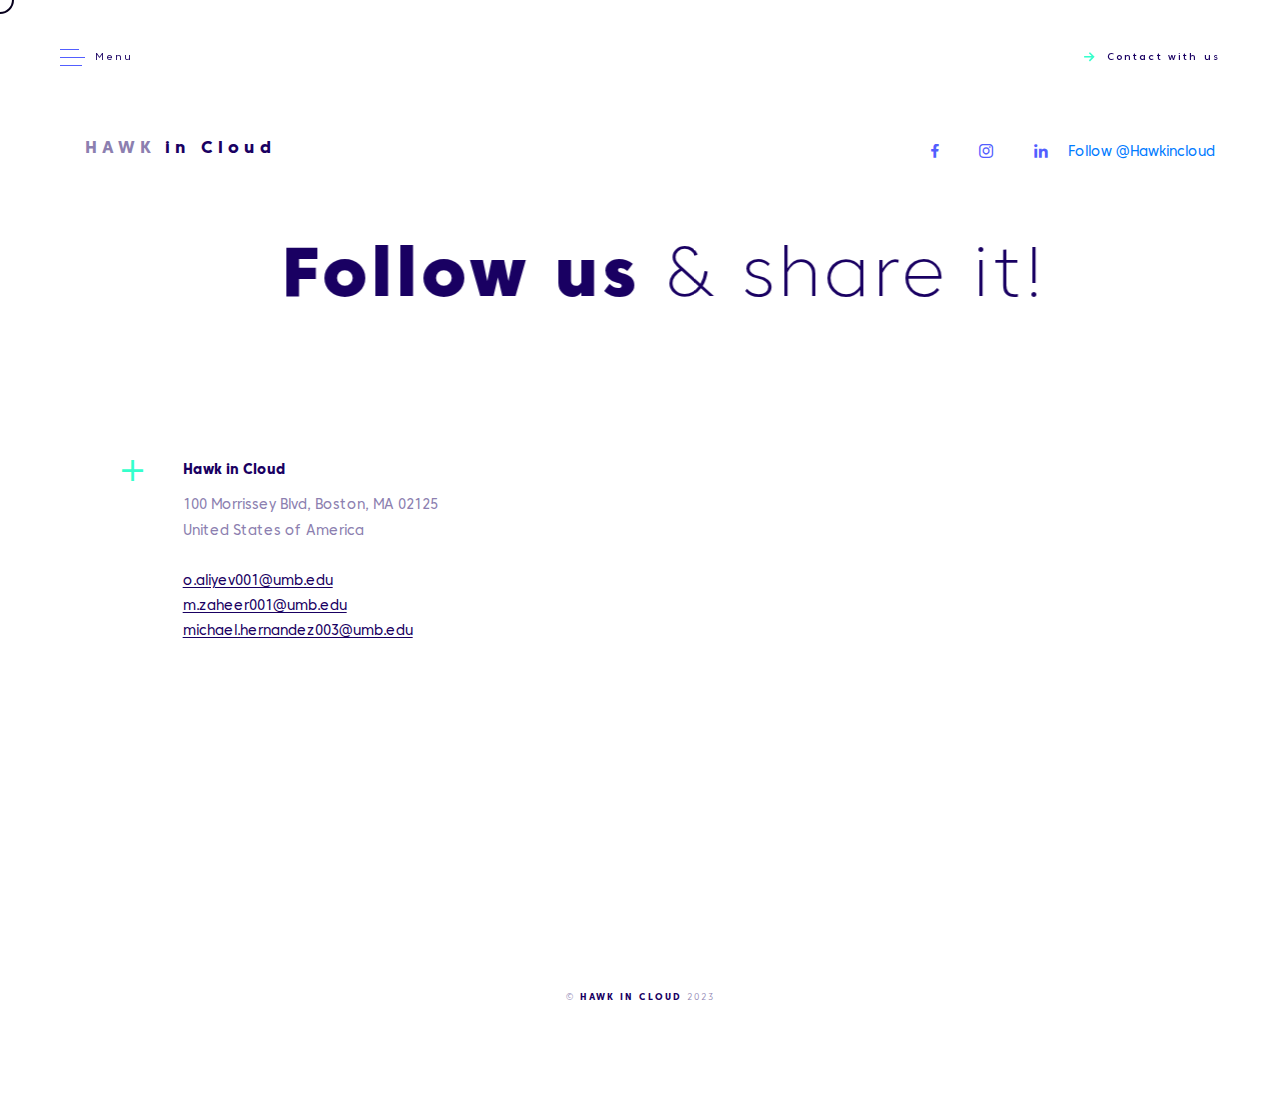
<file: contact.html>
<!DOCTYPE html>
<html>

<meta http-equiv="content-type" content="text/html;charset=UTF-8" />
<head>
    <title> Hawk in Cloud - Audit, Monitor, and Analyze your AWS Account activity.</title>
    <meta charset="UTF-8">
    <meta name="viewport" content="width=device-width, initial-scale=1.0">

    <link href="https://fonts.googleapis.com/css2?family=Open+Sans:ital,wght@0,400;0,700;1,400&amp;display=swap" rel="stylesheet">
    <link type="text/css" href="src/front/css/application.308be9c5ff94c954907f.min.css" rel="stylesheet"/>

    <meta property="og:title" content="Hawk in Cloud - Audit, Monitor, and Analyze your AWS Account activity."/>
    <meta property="og:description" content="Hawk in Cloud - Audit, Monitor, and Analyze your AWS Account activity."/>
    <meta property="og:image" content="src/front/img/ux-design.jpg"/>

        <link rel="apple-touch-icon" sizes="180x180" href="src/front/img/favicon/apple-touch-icon.png">
    <link rel="icon" type="image/png" sizes="32x32" href="src/front/img/favicon/favicon-32x32.png">
    <link rel="icon" type="image/png" sizes="16x16" href="src/front/img/favicon/favicon-16x16.png">
    
    <meta name="msapplication-TileColor" content="#603cba">
    <meta name="theme-color" content="#ffffff">

    
    <script>
        window.dataLayer = window.dataLayer || [];
        function gtag(){dataLayer.push(arguments);}
        gtag('js', new Date());

        gtag('config', 'G-41TW11ZL57');
    </script>
    </head>
<body>

<div class="cursor" data-cursor><div></div></div>

<div class="wrapper">
    <div class="content">
        <header class="header" data-header>
    <a href="#" class="menu-button" data-toggle-menu>
        <i class="menu-icon">
            <span class="menu-icon__stripes"></span>
        </i>
        <span class="menu-button__label">
            Menu
        </span>
    </a>
    <div class="header__menu" style=" --menu-count: 4" data-menu>
        <div>
                            <ul class="menu">
            <li class="menu__item
            ">
    <a href="index.html" class="menu__link ">
        Home    </a>
</li>            <li class="menu__item
            ">
    <a href="cases.html" class="menu__link ">
        Reports & Presentations    </a>
</li>            <li class="menu__item
            ">

    <a href="contact.html" class="menu__link menu__link--active">
        Contact    </a>
</li>    </ul>

            <br>
            <div class="socials">
                <a href="https://www.facebook.com/hawkinclouds" target="_blank" class="social">
                    <i class="icon-facebook"></i>
                </a>
                <a href="https://www.instagram.com/hawkincloud/" target="_blank" class="social">
                    <i class="icon-instagram"></i>
                </a>
                <a href="https://www.linkedin.com/company/hawkincloud/" target="_blank" class="social">
                    <i class="icon-Linkedin"></i>
                </a>
            
            
                <a href="https://twitter.com/Hawkincloud?ref_src=twsrc%5Etfw" class="twitter-follow-button"
                    data-show-count="false">Follow @Hawkincloud</a>
                <script async src="https://platform.twitter.com/widgets.js" charset="utf-8"></script>
            </div>
        </div>
    </div>

    <a href="index.html" class="logo">
        <svg data-logo version="1.1" id="Layer_1" xmlns="http://www.w3.org/2000/svg" xmlns:xlink="http://www.w3.org/1999/xlink" x="0px" y="0px"
     viewBox="0 0 1203.8986816 499.9999695" style="enable-background:new 0 0 1203.8986816 499.9999695;" xml:space="preserve">
                                        <style type="text/css">
                                            .logo-st0{fill:#35FFCC;}
                                            .logo-st1{fill:#525EFF;}
                                            .logo-st2{fill:#D4FFE9;}
                                            .logo-st3{fill:#00E4FF;}
                                            .logo-st4{fill:#1ECAD4;}
                                            .logo-st5{fill:#FFFFFF;}
                                        </style>
    
                                </svg>    </a>

    <a href="contact.html" class="header__cta link link--light link--arrow" data-cta>
        Contact with us    </a>
</header>
        <section class="contact">
    <div class="container">
        <div class="contact__header">
            <h2 class="contact__title text-light">
                HAWK <strong>in Cloud </strong>
            </h2>

            <div class="socials">
                <a href="https://www.facebook.com/hawkinclouds" target="_blank" class="social">
                    <i class="icon-facebook"></i>
                </a>
                <a href="https://www.instagram.com/hawkincloud/" target="_blank" class="social">
                    <i class="icon-instagram"></i>
                </a>
                <a href="https://www.linkedin.com/company/hawkincloud/" target="_blank" class="social">
                    <i class="icon-Linkedin"></i>
                </a>
            
            
                <a href="https://twitter.com/Hawkincloud?ref_src=twsrc%5Etfw" class="twitter-follow-button"
                    data-show-count="false">Follow @Hawkincloud</a>
                <script async src="https://platform.twitter.com/widgets.js" charset="utf-8"></script>
            </div>
        </div>
    </div>

    <div class="contact-slider scroll-items">
        <div class="scroll-items__inner">
            <div class="scroll-items__item contact-slider__slider"><strong>Follow us</strong> & share it!</div>
            <div class="scroll-items__item contact-slider__slider"><strong>Follow us</strong> & share it!</div>
            <div class="scroll-items__item contact-slider__slider"><strong>Follow us</strong> & share it!</div>
            <div class="scroll-items__item contact-slider__slider"><strong>Follow us</strong> & share it!</div>
        </div>

    </div>

    <div class="container">
        <div class="row">
            <div class="col-md-6">
                

                        <input type="hidden" name="recaptchaResponse" value="" /><input type="hidden" name="formid" value="1ffb97086c2e8992b9646289ec29d8fd" /></form>                    </div>
                </div>
            </div>
            <div class="col-md-5 col-lg-4 offset-lg-1">
                <div class="contact__right block-with-icon">
                    <div class="block-with-icon__icon">
                        <i class="icon-add"></i>
                    </div>
                    <div class="block-with-icon__content reading reading--light">
                        <h4>Hawk in Cloud</h4>
                        100 Morrissey Blvd, Boston, MA 02125 <br>
                        United States of America<br>
                        <br>
                        <a href="mailto:aliyevdevops@gmail.com">o.aliyev001@umb.edu</a>
                        <br>
                        <a href="mailto:m.zaheer001@umb.edu">m.zaheer001@umb.edu</a>
                        <br>
                        <a href="mailto:michael.hernandez003@umb.edu">michael.hernandez003@umb.edu</a>
                    </div>
                </div>
            </div>
        </div>
    </div>
</section>
 </div>

    <footer class="footer">
    <div class="container">
        <div class="footer__content">
            <span class="footer__text">
                &copy; <strong>Hawk in Cloud</strong> 2023            </span>
                            
                    </div>
    </div>
</footer></div>


    <script type="application/ld+json">
        Contact    </script>

<script>
    var baseHref = 'index.html';
</script>
<script src="src/front/js/application.173f5bfd35daaa3fbf99.js"></script>
</body>

<!-- Mirrored from www.holy.digital/contact by HTTrack Website Copier/3.x [XR&CO'2014], Sun, 29 Jan 2023 21:00:05 GMT -->
</html>
</file>
<file: src/front/css/application.308be9c5ff94c954907f.min.css>
@font-face{font-family:swiper-icons;src:url("data:application/font-woff;charset=utf-8;base64, [base64]//wADZ2x5ZgAAAywAAADMAAAD2MHtryVoZWFkAAABbAAAADAAAAA2E2+eoWhoZWEAAAGcAAAAHwAAACQC9gDzaG10eAAAAigAAAAZAAAArgJkABFsb2NhAAAC0AAAAFoAAABaFQAUGG1heHAAAAG8AAAAHwAAACAAcABAbmFtZQAAA/gAAAE5AAACXvFdBwlwb3N0AAAFNAAAAGIAAACE5s74hXjaY2BkYGAAYpf5Hu/j+W2+MnAzMYDAzaX6QjD6/4//Bxj5GA8AuRwMYGkAPywL13jaY2BkYGA88P8Agx4j+/8fQDYfA1AEBWgDAIB2BOoAeNpjYGRgYNBh4GdgYgABEMnIABJzYNADCQAACWgAsQB42mNgYfzCOIGBlYGB0YcxjYGBwR1Kf2WQZGhhYGBiYGVmgAFGBiQQkOaawtDAoMBQxXjg/wEGPcYDDA4wNUA2CCgwsAAAO4EL6gAAeNpj2M0gyAACqxgGNWBkZ2D4/wMA+xkDdgAAAHjaY2BgYGaAYBkGRgYQiAHyGMF8FgYHIM3DwMHABGQrMOgyWDLEM1T9/w8UBfEMgLzE////P/5//f/V/xv+r4eaAAeMbAxwIUYmIMHEgKYAYjUcsDAwsLKxc3BycfPw8jEQA/[base64]/uznmfPFBNODM2K7MTQ45YEAZqGP81AmGGcF3iPqOop0r1SPTaTbVkfUe4HXj97wYE+yNwWYxwWu4v1ugWHgo3S1XdZEVqWM7ET0cfnLGxWfkgR42o2PvWrDMBSFj/IHLaF0zKjRgdiVMwScNRAoWUoH78Y2icB/yIY09An6AH2Bdu/UB+yxopYshQiEvnvu0dURgDt8QeC8PDw7Fpji3fEA4z/PEJ6YOB5hKh4dj3EvXhxPqH/SKUY3rJ7srZ4FZnh1PMAtPhwP6fl2PMJMPDgeQ4rY8YT6Gzao0eAEA409DuggmTnFnOcSCiEiLMgxCiTI6Cq5DZUd3Qmp10vO0LaLTd2cjN4fOumlc7lUYbSQcZFkutRG7g6JKZKy0RmdLY680CDnEJ+UMkpFFe1RN7nxdVpXrC4aTtnaurOnYercZg2YVmLN/d/gczfEimrE/fs/bOuq29Zmn8tloORaXgZgGa78yO9/cnXm2BpaGvq25Dv9S4E9+5SIc9PqupJKhYFSSl47+Qcr1mYNAAAAeNptw0cKwkAAAMDZJA8Q7OUJvkLsPfZ6zFVERPy8qHh2YER+3i/BP83vIBLLySsoKimrqKqpa2hp6+jq6RsYGhmbmJqZSy0sraxtbO3sHRydnEMU4uR6yx7JJXveP7WrDycAAAAAAAH//wACeNpjYGRgYOABYhkgZgJCZgZNBkYGLQZtIJsFLMYAAAw3ALgAeNolizEKgDAQBCchRbC2sFER0YD6qVQiBCv/H9ezGI6Z5XBAw8CBK/m5iQQVauVbXLnOrMZv2oLdKFa8Pjuru2hJzGabmOSLzNMzvutpB3N42mNgZGBg4GKQYzBhYMxJLMlj4GBgAYow/P/PAJJhLM6sSoWKfWCAAwDAjgbRAAB42mNgYGBkAIIbCZo5IPrmUn0hGA0AO8EFTQAA");font-weight:400;font-style:normal}:root{--swiper-theme-color:#007aff}.swiper{margin-left:auto;margin-right:auto;position:relative;overflow:hidden;list-style:none;padding:0;z-index:1}.swiper-vertical>.swiper-wrapper{flex-direction:column}.swiper-wrapper{position:relative;width:100%;height:100%;z-index:1;display:flex;transition-property:transform;box-sizing:content-box}.swiper-android .swiper-slide,.swiper-wrapper{transform:translateZ(0)}.swiper-pointer-events{touch-action:pan-y}.swiper-pointer-events.swiper-vertical{touch-action:pan-x}.swiper-slide{flex-shrink:0;width:100%;height:100%;position:relative;transition-property:transform}.swiper-slide-invisible-blank{visibility:hidden}.swiper-autoheight,.swiper-autoheight .swiper-slide{height:auto}.swiper-autoheight .swiper-wrapper{align-items:flex-start;transition-property:transform,height}.swiper-3d,.swiper-3d.swiper-css-mode .swiper-wrapper{perspective:1200px}.swiper-3d .swiper-cube-shadow,.swiper-3d .swiper-slide,.swiper-3d .swiper-slide-shadow,.swiper-3d .swiper-slide-shadow-bottom,.swiper-3d .swiper-slide-shadow-left,.swiper-3d .swiper-slide-shadow-right,.swiper-3d .swiper-slide-shadow-top,.swiper-3d .swiper-wrapper{transform-style:preserve-3d}.swiper-3d .swiper-slide-shadow,.swiper-3d .swiper-slide-shadow-bottom,.swiper-3d .swiper-slide-shadow-left,.swiper-3d .swiper-slide-shadow-right,.swiper-3d .swiper-slide-shadow-top{position:absolute;left:0;top:0;width:100%;height:100%;pointer-events:none;z-index:10}.swiper-3d .swiper-slide-shadow{background:rgba(0,0,0,.15)}.swiper-3d .swiper-slide-shadow-left{background-image:linear-gradient(270deg,rgba(0,0,0,.5),transparent)}.swiper-3d .swiper-slide-shadow-right{background-image:linear-gradient(90deg,rgba(0,0,0,.5),transparent)}.swiper-3d .swiper-slide-shadow-top{background-image:linear-gradient(0deg,rgba(0,0,0,.5),transparent)}.swiper-3d .swiper-slide-shadow-bottom{background-image:linear-gradient(180deg,rgba(0,0,0,.5),transparent)}.swiper-css-mode>.swiper-wrapper{overflow:auto;scrollbar-width:none;-ms-overflow-style:none}.swiper-css-mode>.swiper-wrapper::-webkit-scrollbar{display:none}.swiper-css-mode>.swiper-wrapper>.swiper-slide{scroll-snap-align:start start}.swiper-horizontal.swiper-css-mode>.swiper-wrapper{scroll-snap-type:x mandatory}.swiper-vertical.swiper-css-mode>.swiper-wrapper{scroll-snap-type:y mandatory}.swiper-centered>.swiper-wrapper:before{content:"";flex-shrink:0;order:9999}.swiper-centered.swiper-horizontal>.swiper-wrapper>.swiper-slide:first-child{margin-inline-start:var(--swiper-centered-offset-before)}.swiper-centered.swiper-horizontal>.swiper-wrapper:before{height:100%;min-height:1px;width:var(--swiper-centered-offset-after)}.swiper-centered.swiper-vertical>.swiper-wrapper>.swiper-slide:first-child{margin-block-start:var(--swiper-centered-offset-before)}.swiper-centered.swiper-vertical>.swiper-wrapper:before{width:100%;min-width:1px;height:var(--swiper-centered-offset-after)}.swiper-centered>.swiper-wrapper>.swiper-slide{scroll-snap-align:center center}.swiper-virtual.swiper-css-mode .swiper-wrapper:after{content:"";position:absolute;left:0;top:0;pointer-events:none}.swiper-virtual.swiper-css-mode.swiper-horizontal .swiper-wrapper:after{height:1px;width:var(--swiper-virtual-size)}.swiper-virtual.swiper-css-mode.swiper-vertical .swiper-wrapper:after{width:1px;height:var(--swiper-virtual-size)}:root{--swiper-navigation-size:44px}.swiper-button-next,.swiper-button-prev{position:absolute;width:calc(var(--swiper-navigation-size)/44*27);height:var(--swiper-navigation-size);margin-top:calc(0px - var(--swiper-navigation-size)/2);z-index:10;cursor:pointer;display:flex;align-items:center;justify-content:center;color:var(--swiper-navigation-color,var(--swiper-theme-color))}.swiper-button-next.swiper-button-disabled,.swiper-button-prev.swiper-button-disabled{opacity:.35;cursor:auto;pointer-events:none}.swiper-button-next:after,.swiper-button-prev:after{font-family:swiper-icons;font-size:var(--swiper-navigation-size);text-transform:none!important;letter-spacing:0;text-transform:none;font-variant:normal;line-height:1}.swiper-button-prev,.swiper-rtl .swiper-button-next{left:10px;right:auto}.swiper-button-prev:after,.swiper-rtl .swiper-button-next:after{content:"prev"}.swiper-button-next,.swiper-rtl .swiper-button-prev{right:10px;left:auto}.swiper-button-next:after,.swiper-rtl .swiper-button-prev:after{content:"next"}.swiper-button-lock{display:none}.swiper-pagination{position:absolute;text-align:center;transition:opacity .3s;transform:translateZ(0);z-index:10}.swiper-pagination.swiper-pagination-hidden{opacity:0}.swiper-horizontal>.swiper-pagination-bullets,.swiper-pagination-bullets.swiper-pagination-horizontal,.swiper-pagination-custom,.swiper-pagination-fraction{bottom:10px;left:0;width:100%}.swiper-pagination-bullets-dynamic{overflow:hidden;font-size:0}.swiper-pagination-bullets-dynamic .swiper-pagination-bullet{transform:scale(.33);position:relative}.swiper-pagination-bullets-dynamic .swiper-pagination-bullet-active,.swiper-pagination-bullets-dynamic .swiper-pagination-bullet-active-main{transform:scale(1)}.swiper-pagination-bullets-dynamic .swiper-pagination-bullet-active-prev{transform:scale(.66)}.swiper-pagination-bullets-dynamic .swiper-pagination-bullet-active-prev-prev{transform:scale(.33)}.swiper-pagination-bullets-dynamic .swiper-pagination-bullet-active-next{transform:scale(.66)}.swiper-pagination-bullets-dynamic .swiper-pagination-bullet-active-next-next{transform:scale(.33)}.swiper-pagination-bullet{width:var(--swiper-pagination-bullet-width,var(--swiper-pagination-bullet-size,8px));height:var(--swiper-pagination-bullet-height,var(--swiper-pagination-bullet-size,8px));display:inline-block;border-radius:50%;background:var(--swiper-pagination-bullet-inactive-color,#000);opacity:var(--swiper-pagination-bullet-inactive-opacity,.2)}button.swiper-pagination-bullet{border:none;margin:0;padding:0;box-shadow:none;-webkit-appearance:none;appearance:none}.swiper-pagination-clickable .swiper-pagination-bullet{cursor:pointer}.swiper-pagination-bullet:only-child{display:none!important}.swiper-pagination-bullet-active{opacity:var(--swiper-pagination-bullet-opacity,1);background:var(--swiper-pagination-color,var(--swiper-theme-color))}.swiper-pagination-vertical.swiper-pagination-bullets,.swiper-vertical>.swiper-pagination-bullets{right:10px;top:50%;transform:translate3d(0,-50%,0)}.swiper-pagination-vertical.swiper-pagination-bullets .swiper-pagination-bullet,.swiper-vertical>.swiper-pagination-bullets .swiper-pagination-bullet{margin:var(--swiper-pagination-bullet-vertical-gap,6px) 0;display:block}.swiper-pagination-vertical.swiper-pagination-bullets.swiper-pagination-bullets-dynamic,.swiper-vertical>.swiper-pagination-bullets.swiper-pagination-bullets-dynamic{top:50%;transform:translateY(-50%);width:8px}.swiper-pagination-vertical.swiper-pagination-bullets.swiper-pagination-bullets-dynamic .swiper-pagination-bullet,.swiper-vertical>.swiper-pagination-bullets.swiper-pagination-bullets-dynamic .swiper-pagination-bullet{display:inline-block;transition:transform .2s,top .2s}.swiper-horizontal>.swiper-pagination-bullets .swiper-pagination-bullet,.swiper-pagination-horizontal.swiper-pagination-bullets .swiper-pagination-bullet{margin:0 var(--swiper-pagination-bullet-horizontal-gap,4px)}.swiper-horizontal>.swiper-pagination-bullets.swiper-pagination-bullets-dynamic,.swiper-pagination-horizontal.swiper-pagination-bullets.swiper-pagination-bullets-dynamic{left:50%;transform:translateX(-50%);white-space:nowrap}.swiper-horizontal>.swiper-pagination-bullets.swiper-pagination-bullets-dynamic .swiper-pagination-bullet,.swiper-pagination-horizontal.swiper-pagination-bullets.swiper-pagination-bullets-dynamic .swiper-pagination-bullet{transition:transform .2s,left .2s}.swiper-horizontal.swiper-rtl>.swiper-pagination-bullets-dynamic .swiper-pagination-bullet{transition:transform .2s,right .2s}.swiper-pagination-progressbar{background:rgba(0,0,0,.25);position:absolute}.swiper-pagination-progressbar .swiper-pagination-progressbar-fill{background:var(--swiper-pagination-color,var(--swiper-theme-color));position:absolute;left:0;top:0;width:100%;height:100%;transform:scale(0);transform-origin:left top}.swiper-rtl .swiper-pagination-progressbar .swiper-pagination-progressbar-fill{transform-origin:right top}.swiper-horizontal>.swiper-pagination-progressbar,.swiper-pagination-progressbar.swiper-pagination-horizontal,.swiper-pagination-progressbar.swiper-pagination-vertical.swiper-pagination-progressbar-opposite,.swiper-vertical>.swiper-pagination-progressbar.swiper-pagination-progressbar-opposite{width:100%;height:4px;left:0;top:0}.swiper-horizontal>.swiper-pagination-progressbar.swiper-pagination-progressbar-opposite,.swiper-pagination-progressbar.swiper-pagination-horizontal.swiper-pagination-progressbar-opposite,.swiper-pagination-progressbar.swiper-pagination-vertical,.swiper-vertical>.swiper-pagination-progressbar{width:4px;height:100%;left:0;top:0}.swiper-pagination-lock{display:none}.swiper-scrollbar{border-radius:10px;position:relative;-ms-touch-action:none;background:rgba(0,0,0,.1)}.swiper-horizontal>.swiper-scrollbar{position:absolute;left:1%;bottom:3px;z-index:50;height:5px;width:98%}.swiper-vertical>.swiper-scrollbar{position:absolute;right:3px;top:1%;z-index:50;width:5px;height:98%}.swiper-scrollbar-drag{height:100%;width:100%;position:relative;background:rgba(0,0,0,.5);border-radius:10px;left:0;top:0}.swiper-scrollbar-cursor-drag{cursor:move}.swiper-scrollbar-lock{display:none}.swiper-zoom-container{width:100%;height:100%;display:flex;justify-content:center;align-items:center;text-align:center}.swiper-zoom-container>canvas,.swiper-zoom-container>img,.swiper-zoom-container>svg{max-width:100%;max-height:100%;object-fit:contain}.swiper-slide-zoomed{cursor:move}.swiper-lazy-preloader{width:42px;height:42px;position:absolute;left:50%;top:50%;margin-left:-21px;margin-top:-21px;z-index:10;transform-origin:50%;animation:swiper-preloader-spin 1s linear infinite;box-sizing:border-box;border-radius:50%;border:4px solid var(--swiper-preloader-color,var(--swiper-theme-color));border-top:4px solid transparent}.swiper-lazy-preloader-white{--swiper-preloader-color:#fff}.swiper-lazy-preloader-black{--swiper-preloader-color:#000}@keyframes swiper-preloader-spin{to{transform:rotate(1turn)}}.swiper .swiper-notification{position:absolute;left:0;top:0;pointer-events:none;opacity:0;z-index:-1000}.swiper-free-mode>.swiper-wrapper{transition-timing-function:ease-out;margin:0 auto}.swiper-grid>.swiper-wrapper{flex-wrap:wrap}.swiper-grid-column>.swiper-wrapper{flex-wrap:wrap;flex-direction:column}.swiper-fade.swiper-free-mode .swiper-slide{transition-timing-function:ease-out}.swiper-fade .swiper-slide{pointer-events:none;transition-property:opacity}.swiper-fade .swiper-slide .swiper-slide{pointer-events:none}.swiper-fade .swiper-slide-active,.swiper-fade .swiper-slide-active .swiper-slide-active{pointer-events:auto}.swiper-cube{overflow:visible}.swiper-cube .swiper-slide{pointer-events:none;-webkit-backface-visibility:hidden;backface-visibility:hidden;z-index:1;visibility:hidden;transform-origin:0 0;width:100%;height:100%}.swiper-cube .swiper-slide .swiper-slide{pointer-events:none}.swiper-cube.swiper-rtl .swiper-slide{transform-origin:100% 0}.swiper-cube .swiper-slide-active,.swiper-cube .swiper-slide-active .swiper-slide-active{pointer-events:auto}.swiper-cube .swiper-slide-active,.swiper-cube .swiper-slide-next,.swiper-cube .swiper-slide-next+.swiper-slide,.swiper-cube .swiper-slide-prev{pointer-events:auto;visibility:visible}.swiper-cube .swiper-slide-shadow-bottom,.swiper-cube .swiper-slide-shadow-left,.swiper-cube .swiper-slide-shadow-right,.swiper-cube .swiper-slide-shadow-top{z-index:0;-webkit-backface-visibility:hidden;backface-visibility:hidden}.swiper-cube .swiper-cube-shadow{position:absolute;left:0;bottom:0;width:100%;height:100%;opacity:.6;z-index:0}.swiper-cube .swiper-cube-shadow:before{content:"";background:#000;position:absolute;left:0;top:0;bottom:0;right:0;filter:blur(50px)}.swiper-flip{overflow:visible}.swiper-flip .swiper-slide{pointer-events:none;-webkit-backface-visibility:hidden;backface-visibility:hidden;z-index:1}.swiper-flip .swiper-slide .swiper-slide{pointer-events:none}.swiper-flip .swiper-slide-active,.swiper-flip .swiper-slide-active .swiper-slide-active{pointer-events:auto}.swiper-flip .swiper-slide-shadow-bottom,.swiper-flip .swiper-slide-shadow-left,.swiper-flip .swiper-slide-shadow-right,.swiper-flip .swiper-slide-shadow-top{z-index:0;-webkit-backface-visibility:hidden;backface-visibility:hidden}.swiper-creative .swiper-slide{-webkit-backface-visibility:hidden;backface-visibility:hidden;overflow:hidden;transition-property:transform,opacity,height}.swiper-cards{overflow:visible}.swiper-cards .swiper-slide{transform-origin:center bottom;-webkit-backface-visibility:hidden;backface-visibility:hidden;overflow:hidden}
/*!
 * Bootstrap Reboot v4.5.0 (https://getbootstrap.com/)
 * Copyright 2011-2020 The Bootstrap Authors
 * Copyright 2011-2020 Twitter, Inc.
 * Licensed under MIT (https://github.com/twbs/bootstrap/blob/master/LICENSE)
 * Forked from Normalize.css, licensed MIT (https://github.com/necolas/normalize.css/blob/master/LICENSE.md)
 */*,:after,:before{box-sizing:border-box}html{font-family:sans-serif;line-height:1.15;-webkit-text-size-adjust:100%;-webkit-tap-highlight-color:rgba(0,0,0,0)}article,aside,figcaption,figure,footer,header,hgroup,main,nav,section{display:block}body{margin:0;font-family:-apple-system,BlinkMacSystemFont,Segoe UI,Roboto,Helvetica Neue,Arial,Noto Sans,sans-serif,Apple Color Emoji,Segoe UI Emoji,Segoe UI Symbol,Noto Color Emoji;font-size:1rem;font-weight:400;line-height:1.5;color:#212529;text-align:left;background-color:#fff}[tabindex="-1"]:focus:not(:focus-visible){outline:0!important}hr{box-sizing:content-box;height:0;overflow:visible}h1,h2,h3,h4,h5,h6{margin-top:0;margin-bottom:.5rem}p{margin-top:0;margin-bottom:1rem}abbr[data-original-title],abbr[title]{text-decoration:underline;text-decoration:underline dotted;cursor:help;border-bottom:0;text-decoration-skip-ink:none}address{font-style:normal;line-height:inherit}address,dl,ol,ul{margin-bottom:1rem}dl,ol,ul{margin-top:0}ol ol,ol ul,ul ol,ul ul{margin-bottom:0}dt{font-weight:700}dd{margin-bottom:.5rem;margin-left:0}blockquote{margin:0 0 1rem}b,strong{font-weight:bolder}small{font-size:80%}sub,sup{position:relative;font-size:75%;line-height:0;vertical-align:baseline}sub{bottom:-.25em}sup{top:-.5em}a{color:#007bff;text-decoration:none;background-color:transparent}a:hover{color:#0056b3;text-decoration:underline}a:not([href]),a:not([href]):hover{color:inherit;text-decoration:none}code,kbd,pre,samp{font-family:SFMono-Regular,Menlo,Monaco,Consolas,Liberation Mono,Courier New,monospace;font-size:1em}pre{margin-top:0;margin-bottom:1rem;overflow:auto;-ms-overflow-style:scrollbar}figure{margin:0 0 1rem}img{border-style:none}img,svg{vertical-align:middle}svg{overflow:hidden}table{border-collapse:collapse}caption{padding-top:.75rem;padding-bottom:.75rem;color:#6c757d;text-align:left;caption-side:bottom}th{text-align:inherit}label{display:inline-block;margin-bottom:.5rem}button{border-radius:0}button:focus{outline:1px dotted;outline:5px auto -webkit-focus-ring-color}button,input,optgroup,select,textarea{margin:0;font-family:inherit;font-size:inherit;line-height:inherit}button,input{overflow:visible}button,select{text-transform:none}[role=button]{cursor:pointer}select{word-wrap:normal}[type=button],[type=reset],[type=submit],button{-webkit-appearance:button}[type=button]:not(:disabled),[type=reset]:not(:disabled),[type=submit]:not(:disabled),button:not(:disabled){cursor:pointer}[type=button]::-moz-focus-inner,[type=reset]::-moz-focus-inner,[type=submit]::-moz-focus-inner,button::-moz-focus-inner{padding:0;border-style:none}input[type=checkbox],input[type=radio]{box-sizing:border-box;padding:0}textarea{overflow:auto;resize:vertical}fieldset{min-width:0;padding:0;margin:0;border:0}legend{display:block;width:100%;max-width:100%;padding:0;margin-bottom:.5rem;font-size:1.5rem;line-height:inherit;color:inherit;white-space:normal}progress{vertical-align:baseline}[type=number]::-webkit-inner-spin-button,[type=number]::-webkit-outer-spin-button{height:auto}[type=search]{outline-offset:-2px;-webkit-appearance:none}[type=search]::-webkit-search-decoration{-webkit-appearance:none}::-webkit-file-upload-button{font:inherit;-webkit-appearance:button}output{display:inline-block}summary{display:list-item;cursor:pointer}template{display:none}[hidden]{display:none!important}/*!
 * Bootstrap Grid v4.5.0 (https://getbootstrap.com/)
 * Copyright 2011-2020 The Bootstrap Authors
 * Copyright 2011-2020 Twitter, Inc.
 * Licensed under MIT (https://github.com/twbs/bootstrap/blob/master/LICENSE)
 */html{box-sizing:border-box;-ms-overflow-style:scrollbar}*,:after,:before{box-sizing:inherit}.container{width:100%;padding-right:15px;padding-left:15px;margin-right:auto;margin-left:auto}@media (min-width:576px){.container{max-width:540px}}@media (min-width:768px){.container{max-width:720px}}@media (min-width:992px){.container{max-width:960px}}@media (min-width:1200px){.container{max-width:1140px}}.container-fluid,.container-lg,.container-md,.container-sm,.container-xl{width:100%;padding-right:15px;padding-left:15px;margin-right:auto;margin-left:auto}@media (min-width:576px){.container,.container-sm{max-width:540px}}@media (min-width:768px){.container,.container-md,.container-sm{max-width:720px}}@media (min-width:992px){.container,.container-lg,.container-md,.container-sm{max-width:960px}}@media (min-width:1200px){.container,.container-lg,.container-md,.container-sm,.container-xl{max-width:1140px}}.row{display:flex;flex-wrap:wrap;margin-right:-15px;margin-left:-15px}.no-gutters{margin-right:0;margin-left:0}.no-gutters>.col,.no-gutters>[class*=col-]{padding-right:0;padding-left:0}.col,.col-1,.col-2,.col-3,.col-4,.col-5,.col-6,.col-7,.col-8,.col-9,.col-10,.col-11,.col-12,.col-auto,.col-lg,.col-lg-1,.col-lg-2,.col-lg-3,.col-lg-4,.col-lg-5,.col-lg-6,.col-lg-7,.col-lg-8,.col-lg-9,.col-lg-10,.col-lg-11,.col-lg-12,.col-lg-auto,.col-md,.col-md-1,.col-md-2,.col-md-3,.col-md-4,.col-md-5,.col-md-6,.col-md-7,.col-md-8,.col-md-9,.col-md-10,.col-md-11,.col-md-12,.col-md-auto,.col-sm,.col-sm-1,.col-sm-2,.col-sm-3,.col-sm-4,.col-sm-5,.col-sm-6,.col-sm-7,.col-sm-8,.col-sm-9,.col-sm-10,.col-sm-11,.col-sm-12,.col-sm-auto,.col-xl,.col-xl-1,.col-xl-2,.col-xl-3,.col-xl-4,.col-xl-5,.col-xl-6,.col-xl-7,.col-xl-8,.col-xl-9,.col-xl-10,.col-xl-11,.col-xl-12,.col-xl-auto{position:relative;width:100%;padding-right:15px;padding-left:15px}.col{flex-basis:0;flex-grow:1;min-width:0;max-width:100%}.row-cols-1>*{flex:0 0 100%;max-width:100%}.row-cols-2>*{flex:0 0 50%;max-width:50%}.row-cols-3>*{flex:0 0 33.33333%;max-width:33.33333%}.row-cols-4>*{flex:0 0 25%;max-width:25%}.row-cols-5>*{flex:0 0 20%;max-width:20%}.row-cols-6>*{flex:0 0 16.66667%;max-width:16.66667%}.col-auto{flex:0 0 auto;width:auto;max-width:100%}.col-1{flex:0 0 8.33333%;max-width:8.33333%}.col-2{flex:0 0 16.66667%;max-width:16.66667%}.col-3{flex:0 0 25%;max-width:25%}.col-4{flex:0 0 33.33333%;max-width:33.33333%}.col-5{flex:0 0 41.66667%;max-width:41.66667%}.col-6{flex:0 0 50%;max-width:50%}.col-7{flex:0 0 58.33333%;max-width:58.33333%}.col-8{flex:0 0 66.66667%;max-width:66.66667%}.col-9{flex:0 0 75%;max-width:75%}.col-10{flex:0 0 83.33333%;max-width:83.33333%}.col-11{flex:0 0 91.66667%;max-width:91.66667%}.col-12{flex:0 0 100%;max-width:100%}.order-first{order:-1}.order-last{order:13}.order-0{order:0}.order-1{order:1}.order-2{order:2}.order-3{order:3}.order-4{order:4}.order-5{order:5}.order-6{order:6}.order-7{order:7}.order-8{order:8}.order-9{order:9}.order-10{order:10}.order-11{order:11}.order-12{order:12}.offset-1{margin-left:8.33333%}.offset-2{margin-left:16.66667%}.offset-3{margin-left:25%}.offset-4{margin-left:33.33333%}.offset-5{margin-left:41.66667%}.offset-6{margin-left:50%}.offset-7{margin-left:58.33333%}.offset-8{margin-left:66.66667%}.offset-9{margin-left:75%}.offset-10{margin-left:83.33333%}.offset-11{margin-left:91.66667%}@media (min-width:576px){.col-sm{flex-basis:0;flex-grow:1;min-width:0;max-width:100%}.row-cols-sm-1>*{flex:0 0 100%;max-width:100%}.row-cols-sm-2>*{flex:0 0 50%;max-width:50%}.row-cols-sm-3>*{flex:0 0 33.33333%;max-width:33.33333%}.row-cols-sm-4>*{flex:0 0 25%;max-width:25%}.row-cols-sm-5>*{flex:0 0 20%;max-width:20%}.row-cols-sm-6>*{flex:0 0 16.66667%;max-width:16.66667%}.col-sm-auto{flex:0 0 auto;width:auto;max-width:100%}.col-sm-1{flex:0 0 8.33333%;max-width:8.33333%}.col-sm-2{flex:0 0 16.66667%;max-width:16.66667%}.col-sm-3{flex:0 0 25%;max-width:25%}.col-sm-4{flex:0 0 33.33333%;max-width:33.33333%}.col-sm-5{flex:0 0 41.66667%;max-width:41.66667%}.col-sm-6{flex:0 0 50%;max-width:50%}.col-sm-7{flex:0 0 58.33333%;max-width:58.33333%}.col-sm-8{flex:0 0 66.66667%;max-width:66.66667%}.col-sm-9{flex:0 0 75%;max-width:75%}.col-sm-10{flex:0 0 83.33333%;max-width:83.33333%}.col-sm-11{flex:0 0 91.66667%;max-width:91.66667%}.col-sm-12{flex:0 0 100%;max-width:100%}.order-sm-first{order:-1}.order-sm-last{order:13}.order-sm-0{order:0}.order-sm-1{order:1}.order-sm-2{order:2}.order-sm-3{order:3}.order-sm-4{order:4}.order-sm-5{order:5}.order-sm-6{order:6}.order-sm-7{order:7}.order-sm-8{order:8}.order-sm-9{order:9}.order-sm-10{order:10}.order-sm-11{order:11}.order-sm-12{order:12}.offset-sm-0{margin-left:0}.offset-sm-1{margin-left:8.33333%}.offset-sm-2{margin-left:16.66667%}.offset-sm-3{margin-left:25%}.offset-sm-4{margin-left:33.33333%}.offset-sm-5{margin-left:41.66667%}.offset-sm-6{margin-left:50%}.offset-sm-7{margin-left:58.33333%}.offset-sm-8{margin-left:66.66667%}.offset-sm-9{margin-left:75%}.offset-sm-10{margin-left:83.33333%}.offset-sm-11{margin-left:91.66667%}}@media (min-width:768px){.col-md{flex-basis:0;flex-grow:1;min-width:0;max-width:100%}.row-cols-md-1>*{flex:0 0 100%;max-width:100%}.row-cols-md-2>*{flex:0 0 50%;max-width:50%}.row-cols-md-3>*{flex:0 0 33.33333%;max-width:33.33333%}.row-cols-md-4>*{flex:0 0 25%;max-width:25%}.row-cols-md-5>*{flex:0 0 20%;max-width:20%}.row-cols-md-6>*{flex:0 0 16.66667%;max-width:16.66667%}.col-md-auto{flex:0 0 auto;width:auto;max-width:100%}.col-md-1{flex:0 0 8.33333%;max-width:8.33333%}.col-md-2{flex:0 0 16.66667%;max-width:16.66667%}.col-md-3{flex:0 0 25%;max-width:25%}.col-md-4{flex:0 0 33.33333%;max-width:33.33333%}.col-md-5{flex:0 0 41.66667%;max-width:41.66667%}.col-md-6{flex:0 0 50%;max-width:50%}.col-md-7{flex:0 0 58.33333%;max-width:58.33333%}.col-md-8{flex:0 0 66.66667%;max-width:66.66667%}.col-md-9{flex:0 0 75%;max-width:75%}.col-md-10{flex:0 0 83.33333%;max-width:83.33333%}.col-md-11{flex:0 0 91.66667%;max-width:91.66667%}.col-md-12{flex:0 0 100%;max-width:100%}.order-md-first{order:-1}.order-md-last{order:13}.order-md-0{order:0}.order-md-1{order:1}.order-md-2{order:2}.order-md-3{order:3}.order-md-4{order:4}.order-md-5{order:5}.order-md-6{order:6}.order-md-7{order:7}.order-md-8{order:8}.order-md-9{order:9}.order-md-10{order:10}.order-md-11{order:11}.order-md-12{order:12}.offset-md-0{margin-left:0}.offset-md-1{margin-left:8.33333%}.offset-md-2{margin-left:16.66667%}.offset-md-3{margin-left:25%}.offset-md-4{margin-left:33.33333%}.offset-md-5{margin-left:41.66667%}.offset-md-6{margin-left:50%}.offset-md-7{margin-left:58.33333%}.offset-md-8{margin-left:66.66667%}.offset-md-9{margin-left:75%}.offset-md-10{margin-left:83.33333%}.offset-md-11{margin-left:91.66667%}}@media (min-width:992px){.col-lg{flex-basis:0;flex-grow:1;min-width:0;max-width:100%}.row-cols-lg-1>*{flex:0 0 100%;max-width:100%}.row-cols-lg-2>*{flex:0 0 50%;max-width:50%}.row-cols-lg-3>*{flex:0 0 33.33333%;max-width:33.33333%}.row-cols-lg-4>*{flex:0 0 25%;max-width:25%}.row-cols-lg-5>*{flex:0 0 20%;max-width:20%}.row-cols-lg-6>*{flex:0 0 16.66667%;max-width:16.66667%}.col-lg-auto{flex:0 0 auto;width:auto;max-width:100%}.col-lg-1{flex:0 0 8.33333%;max-width:8.33333%}.col-lg-2{flex:0 0 16.66667%;max-width:16.66667%}.col-lg-3{flex:0 0 25%;max-width:25%}.col-lg-4{flex:0 0 33.33333%;max-width:33.33333%}.col-lg-5{flex:0 0 41.66667%;max-width:41.66667%}.col-lg-6{flex:0 0 50%;max-width:50%}.col-lg-7{flex:0 0 58.33333%;max-width:58.33333%}.col-lg-8{flex:0 0 66.66667%;max-width:66.66667%}.col-lg-9{flex:0 0 75%;max-width:75%}.col-lg-10{flex:0 0 83.33333%;max-width:83.33333%}.col-lg-11{flex:0 0 91.66667%;max-width:91.66667%}.col-lg-12{flex:0 0 100%;max-width:100%}.order-lg-first{order:-1}.order-lg-last{order:13}.order-lg-0{order:0}.order-lg-1{order:1}.order-lg-2{order:2}.order-lg-3{order:3}.order-lg-4{order:4}.order-lg-5{order:5}.order-lg-6{order:6}.order-lg-7{order:7}.order-lg-8{order:8}.order-lg-9{order:9}.order-lg-10{order:10}.order-lg-11{order:11}.order-lg-12{order:12}.offset-lg-0{margin-left:0}.offset-lg-1{margin-left:8.33333%}.offset-lg-2{margin-left:16.66667%}.offset-lg-3{margin-left:25%}.offset-lg-4{margin-left:33.33333%}.offset-lg-5{margin-left:41.66667%}.offset-lg-6{margin-left:50%}.offset-lg-7{margin-left:58.33333%}.offset-lg-8{margin-left:66.66667%}.offset-lg-9{margin-left:75%}.offset-lg-10{margin-left:83.33333%}.offset-lg-11{margin-left:91.66667%}}@media (min-width:1200px){.col-xl{flex-basis:0;flex-grow:1;min-width:0;max-width:100%}.row-cols-xl-1>*{flex:0 0 100%;max-width:100%}.row-cols-xl-2>*{flex:0 0 50%;max-width:50%}.row-cols-xl-3>*{flex:0 0 33.33333%;max-width:33.33333%}.row-cols-xl-4>*{flex:0 0 25%;max-width:25%}.row-cols-xl-5>*{flex:0 0 20%;max-width:20%}.row-cols-xl-6>*{flex:0 0 16.66667%;max-width:16.66667%}.col-xl-auto{flex:0 0 auto;width:auto;max-width:100%}.col-xl-1{flex:0 0 8.33333%;max-width:8.33333%}.col-xl-2{flex:0 0 16.66667%;max-width:16.66667%}.col-xl-3{flex:0 0 25%;max-width:25%}.col-xl-4{flex:0 0 33.33333%;max-width:33.33333%}.col-xl-5{flex:0 0 41.66667%;max-width:41.66667%}.col-xl-6{flex:0 0 50%;max-width:50%}.col-xl-7{flex:0 0 58.33333%;max-width:58.33333%}.col-xl-8{flex:0 0 66.66667%;max-width:66.66667%}.col-xl-9{flex:0 0 75%;max-width:75%}.col-xl-10{flex:0 0 83.33333%;max-width:83.33333%}.col-xl-11{flex:0 0 91.66667%;max-width:91.66667%}.col-xl-12{flex:0 0 100%;max-width:100%}.order-xl-first{order:-1}.order-xl-last{order:13}.order-xl-0{order:0}.order-xl-1{order:1}.order-xl-2{order:2}.order-xl-3{order:3}.order-xl-4{order:4}.order-xl-5{order:5}.order-xl-6{order:6}.order-xl-7{order:7}.order-xl-8{order:8}.order-xl-9{order:9}.order-xl-10{order:10}.order-xl-11{order:11}.order-xl-12{order:12}.offset-xl-0{margin-left:0}.offset-xl-1{margin-left:8.33333%}.offset-xl-2{margin-left:16.66667%}.offset-xl-3{margin-left:25%}.offset-xl-4{margin-left:33.33333%}.offset-xl-5{margin-left:41.66667%}.offset-xl-6{margin-left:50%}.offset-xl-7{margin-left:58.33333%}.offset-xl-8{margin-left:66.66667%}.offset-xl-9{margin-left:75%}.offset-xl-10{margin-left:83.33333%}.offset-xl-11{margin-left:91.66667%}}.d-none{display:none!important}.d-inline{display:inline!important}.d-inline-block{display:inline-block!important}.d-block{display:block!important}.d-table{display:table!important}.d-table-row{display:table-row!important}.d-table-cell{display:table-cell!important}.d-flex{display:flex!important}.d-inline-flex{display:inline-flex!important}@media (min-width:576px){.d-sm-none{display:none!important}.d-sm-inline{display:inline!important}.d-sm-inline-block{display:inline-block!important}.d-sm-block{display:block!important}.d-sm-table{display:table!important}.d-sm-table-row{display:table-row!important}.d-sm-table-cell{display:table-cell!important}.d-sm-flex{display:flex!important}.d-sm-inline-flex{display:inline-flex!important}}@media (min-width:768px){.d-md-none{display:none!important}.d-md-inline{display:inline!important}.d-md-inline-block{display:inline-block!important}.d-md-block{display:block!important}.d-md-table{display:table!important}.d-md-table-row{display:table-row!important}.d-md-table-cell{display:table-cell!important}.d-md-flex{display:flex!important}.d-md-inline-flex{display:inline-flex!important}}@media (min-width:992px){.d-lg-none{display:none!important}.d-lg-inline{display:inline!important}.d-lg-inline-block{display:inline-block!important}.d-lg-block{display:block!important}.d-lg-table{display:table!important}.d-lg-table-row{display:table-row!important}.d-lg-table-cell{display:table-cell!important}.d-lg-flex{display:flex!important}.d-lg-inline-flex{display:inline-flex!important}}@media (min-width:1200px){.d-xl-none{display:none!important}.d-xl-inline{display:inline!important}.d-xl-inline-block{display:inline-block!important}.d-xl-block{display:block!important}.d-xl-table{display:table!important}.d-xl-table-row{display:table-row!important}.d-xl-table-cell{display:table-cell!important}.d-xl-flex{display:flex!important}.d-xl-inline-flex{display:inline-flex!important}}@media print{.d-print-none{display:none!important}.d-print-inline{display:inline!important}.d-print-inline-block{display:inline-block!important}.d-print-block{display:block!important}.d-print-table{display:table!important}.d-print-table-row{display:table-row!important}.d-print-table-cell{display:table-cell!important}.d-print-flex{display:flex!important}.d-print-inline-flex{display:inline-flex!important}}.flex-row{flex-direction:row!important}.flex-column{flex-direction:column!important}.flex-row-reverse{flex-direction:row-reverse!important}.flex-column-reverse{flex-direction:column-reverse!important}.flex-wrap{flex-wrap:wrap!important}.flex-nowrap{flex-wrap:nowrap!important}.flex-wrap-reverse{flex-wrap:wrap-reverse!important}.flex-fill{flex:1 1 auto!important}.flex-grow-0{flex-grow:0!important}.flex-grow-1{flex-grow:1!important}.flex-shrink-0{flex-shrink:0!important}.flex-shrink-1{flex-shrink:1!important}.justify-content-start{justify-content:flex-start!important}.justify-content-end{justify-content:flex-end!important}.justify-content-center{justify-content:center!important}.justify-content-between{justify-content:space-between!important}.justify-content-around{justify-content:space-around!important}.align-items-start{align-items:flex-start!important}.align-items-end{align-items:flex-end!important}.align-items-center{align-items:center!important}.align-items-baseline{align-items:baseline!important}.align-items-stretch{align-items:stretch!important}.align-content-start{align-content:flex-start!important}.align-content-end{align-content:flex-end!important}.align-content-center{align-content:center!important}.align-content-between{align-content:space-between!important}.align-content-around{align-content:space-around!important}.align-content-stretch{align-content:stretch!important}.align-self-auto{align-self:auto!important}.align-self-start{align-self:flex-start!important}.align-self-end{align-self:flex-end!important}.align-self-center{align-self:center!important}.align-self-baseline{align-self:baseline!important}.align-self-stretch{align-self:stretch!important}@media (min-width:576px){.flex-sm-row{flex-direction:row!important}.flex-sm-column{flex-direction:column!important}.flex-sm-row-reverse{flex-direction:row-reverse!important}.flex-sm-column-reverse{flex-direction:column-reverse!important}.flex-sm-wrap{flex-wrap:wrap!important}.flex-sm-nowrap{flex-wrap:nowrap!important}.flex-sm-wrap-reverse{flex-wrap:wrap-reverse!important}.flex-sm-fill{flex:1 1 auto!important}.flex-sm-grow-0{flex-grow:0!important}.flex-sm-grow-1{flex-grow:1!important}.flex-sm-shrink-0{flex-shrink:0!important}.flex-sm-shrink-1{flex-shrink:1!important}.justify-content-sm-start{justify-content:flex-start!important}.justify-content-sm-end{justify-content:flex-end!important}.justify-content-sm-center{justify-content:center!important}.justify-content-sm-between{justify-content:space-between!important}.justify-content-sm-around{justify-content:space-around!important}.align-items-sm-start{align-items:flex-start!important}.align-items-sm-end{align-items:flex-end!important}.align-items-sm-center{align-items:center!important}.align-items-sm-baseline{align-items:baseline!important}.align-items-sm-stretch{align-items:stretch!important}.align-content-sm-start{align-content:flex-start!important}.align-content-sm-end{align-content:flex-end!important}.align-content-sm-center{align-content:center!important}.align-content-sm-between{align-content:space-between!important}.align-content-sm-around{align-content:space-around!important}.align-content-sm-stretch{align-content:stretch!important}.align-self-sm-auto{align-self:auto!important}.align-self-sm-start{align-self:flex-start!important}.align-self-sm-end{align-self:flex-end!important}.align-self-sm-center{align-self:center!important}.align-self-sm-baseline{align-self:baseline!important}.align-self-sm-stretch{align-self:stretch!important}}@media (min-width:768px){.flex-md-row{flex-direction:row!important}.flex-md-column{flex-direction:column!important}.flex-md-row-reverse{flex-direction:row-reverse!important}.flex-md-column-reverse{flex-direction:column-reverse!important}.flex-md-wrap{flex-wrap:wrap!important}.flex-md-nowrap{flex-wrap:nowrap!important}.flex-md-wrap-reverse{flex-wrap:wrap-reverse!important}.flex-md-fill{flex:1 1 auto!important}.flex-md-grow-0{flex-grow:0!important}.flex-md-grow-1{flex-grow:1!important}.flex-md-shrink-0{flex-shrink:0!important}.flex-md-shrink-1{flex-shrink:1!important}.justify-content-md-start{justify-content:flex-start!important}.justify-content-md-end{justify-content:flex-end!important}.justify-content-md-center{justify-content:center!important}.justify-content-md-between{justify-content:space-between!important}.justify-content-md-around{justify-content:space-around!important}.align-items-md-start{align-items:flex-start!important}.align-items-md-end{align-items:flex-end!important}.align-items-md-center{align-items:center!important}.align-items-md-baseline{align-items:baseline!important}.align-items-md-stretch{align-items:stretch!important}.align-content-md-start{align-content:flex-start!important}.align-content-md-end{align-content:flex-end!important}.align-content-md-center{align-content:center!important}.align-content-md-between{align-content:space-between!important}.align-content-md-around{align-content:space-around!important}.align-content-md-stretch{align-content:stretch!important}.align-self-md-auto{align-self:auto!important}.align-self-md-start{align-self:flex-start!important}.align-self-md-end{align-self:flex-end!important}.align-self-md-center{align-self:center!important}.align-self-md-baseline{align-self:baseline!important}.align-self-md-stretch{align-self:stretch!important}}@media (min-width:992px){.flex-lg-row{flex-direction:row!important}.flex-lg-column{flex-direction:column!important}.flex-lg-row-reverse{flex-direction:row-reverse!important}.flex-lg-column-reverse{flex-direction:column-reverse!important}.flex-lg-wrap{flex-wrap:wrap!important}.flex-lg-nowrap{flex-wrap:nowrap!important}.flex-lg-wrap-reverse{flex-wrap:wrap-reverse!important}.flex-lg-fill{flex:1 1 auto!important}.flex-lg-grow-0{flex-grow:0!important}.flex-lg-grow-1{flex-grow:1!important}.flex-lg-shrink-0{flex-shrink:0!important}.flex-lg-shrink-1{flex-shrink:1!important}.justify-content-lg-start{justify-content:flex-start!important}.justify-content-lg-end{justify-content:flex-end!important}.justify-content-lg-center{justify-content:center!important}.justify-content-lg-between{justify-content:space-between!important}.justify-content-lg-around{justify-content:space-around!important}.align-items-lg-start{align-items:flex-start!important}.align-items-lg-end{align-items:flex-end!important}.align-items-lg-center{align-items:center!important}.align-items-lg-baseline{align-items:baseline!important}.align-items-lg-stretch{align-items:stretch!important}.align-content-lg-start{align-content:flex-start!important}.align-content-lg-end{align-content:flex-end!important}.align-content-lg-center{align-content:center!important}.align-content-lg-between{align-content:space-between!important}.align-content-lg-around{align-content:space-around!important}.align-content-lg-stretch{align-content:stretch!important}.align-self-lg-auto{align-self:auto!important}.align-self-lg-start{align-self:flex-start!important}.align-self-lg-end{align-self:flex-end!important}.align-self-lg-center{align-self:center!important}.align-self-lg-baseline{align-self:baseline!important}.align-self-lg-stretch{align-self:stretch!important}}@media (min-width:1200px){.flex-xl-row{flex-direction:row!important}.flex-xl-column{flex-direction:column!important}.flex-xl-row-reverse{flex-direction:row-reverse!important}.flex-xl-column-reverse{flex-direction:column-reverse!important}.flex-xl-wrap{flex-wrap:wrap!important}.flex-xl-nowrap{flex-wrap:nowrap!important}.flex-xl-wrap-reverse{flex-wrap:wrap-reverse!important}.flex-xl-fill{flex:1 1 auto!important}.flex-xl-grow-0{flex-grow:0!important}.flex-xl-grow-1{flex-grow:1!important}.flex-xl-shrink-0{flex-shrink:0!important}.flex-xl-shrink-1{flex-shrink:1!important}.justify-content-xl-start{justify-content:flex-start!important}.justify-content-xl-end{justify-content:flex-end!important}.justify-content-xl-center{justify-content:center!important}.justify-content-xl-between{justify-content:space-between!important}.justify-content-xl-around{justify-content:space-around!important}.align-items-xl-start{align-items:flex-start!important}.align-items-xl-end{align-items:flex-end!important}.align-items-xl-center{align-items:center!important}.align-items-xl-baseline{align-items:baseline!important}.align-items-xl-stretch{align-items:stretch!important}.align-content-xl-start{align-content:flex-start!important}.align-content-xl-end{align-content:flex-end!important}.align-content-xl-center{align-content:center!important}.align-content-xl-between{align-content:space-between!important}.align-content-xl-around{align-content:space-around!important}.align-content-xl-stretch{align-content:stretch!important}.align-self-xl-auto{align-self:auto!important}.align-self-xl-start{align-self:flex-start!important}.align-self-xl-end{align-self:flex-end!important}.align-self-xl-center{align-self:center!important}.align-self-xl-baseline{align-self:baseline!important}.align-self-xl-stretch{align-self:stretch!important}}.m-0{margin:0!important}.mt-0,.my-0{margin-top:0!important}.mr-0,.mx-0{margin-right:0!important}.mb-0,.my-0{margin-bottom:0!important}.ml-0,.mx-0{margin-left:0!important}.m-1{margin:.25rem!important}.mt-1,.my-1{margin-top:.25rem!important}.mr-1,.mx-1{margin-right:.25rem!important}.mb-1,.my-1{margin-bottom:.25rem!important}.ml-1,.mx-1{margin-left:.25rem!important}.m-2{margin:.5rem!important}.mt-2,.my-2{margin-top:.5rem!important}.mr-2,.mx-2{margin-right:.5rem!important}.mb-2,.my-2{margin-bottom:.5rem!important}.ml-2,.mx-2{margin-left:.5rem!important}.m-3{margin:1rem!important}.mt-3,.my-3{margin-top:1rem!important}.mr-3,.mx-3{margin-right:1rem!important}.mb-3,.my-3{margin-bottom:1rem!important}.ml-3,.mx-3{margin-left:1rem!important}.m-4{margin:1.5rem!important}.mt-4,.my-4{margin-top:1.5rem!important}.mr-4,.mx-4{margin-right:1.5rem!important}.mb-4,.my-4{margin-bottom:1.5rem!important}.ml-4,.mx-4{margin-left:1.5rem!important}.m-5{margin:3rem!important}.mt-5,.my-5{margin-top:3rem!important}.mr-5,.mx-5{margin-right:3rem!important}.mb-5,.my-5{margin-bottom:3rem!important}.ml-5,.mx-5{margin-left:3rem!important}.p-0{padding:0!important}.pt-0,.py-0{padding-top:0!important}.pr-0,.px-0{padding-right:0!important}.pb-0,.py-0{padding-bottom:0!important}.pl-0,.px-0{padding-left:0!important}.p-1{padding:.25rem!important}.pt-1,.py-1{padding-top:.25rem!important}.pr-1,.px-1{padding-right:.25rem!important}.pb-1,.py-1{padding-bottom:.25rem!important}.pl-1,.px-1{padding-left:.25rem!important}.p-2{padding:.5rem!important}.pt-2,.py-2{padding-top:.5rem!important}.pr-2,.px-2{padding-right:.5rem!important}.pb-2,.py-2{padding-bottom:.5rem!important}.pl-2,.px-2{padding-left:.5rem!important}.p-3{padding:1rem!important}.pt-3,.py-3{padding-top:1rem!important}.pr-3,.px-3{padding-right:1rem!important}.pb-3,.py-3{padding-bottom:1rem!important}.pl-3,.px-3{padding-left:1rem!important}.p-4{padding:1.5rem!important}.pt-4,.py-4{padding-top:1.5rem!important}.pr-4,.px-4{padding-right:1.5rem!important}.pb-4,.py-4{padding-bottom:1.5rem!important}.pl-4,.px-4{padding-left:1.5rem!important}.p-5{padding:3rem!important}.pt-5,.py-5{padding-top:3rem!important}.pr-5,.px-5{padding-right:3rem!important}.pb-5,.py-5{padding-bottom:3rem!important}.pl-5,.px-5{padding-left:3rem!important}.m-n1{margin:-.25rem!important}.mt-n1,.my-n1{margin-top:-.25rem!important}.mr-n1,.mx-n1{margin-right:-.25rem!important}.mb-n1,.my-n1{margin-bottom:-.25rem!important}.ml-n1,.mx-n1{margin-left:-.25rem!important}.m-n2{margin:-.5rem!important}.mt-n2,.my-n2{margin-top:-.5rem!important}.mr-n2,.mx-n2{margin-right:-.5rem!important}.mb-n2,.my-n2{margin-bottom:-.5rem!important}.ml-n2,.mx-n2{margin-left:-.5rem!important}.m-n3{margin:-1rem!important}.mt-n3,.my-n3{margin-top:-1rem!important}.mr-n3,.mx-n3{margin-right:-1rem!important}.mb-n3,.my-n3{margin-bottom:-1rem!important}.ml-n3,.mx-n3{margin-left:-1rem!important}.m-n4{margin:-1.5rem!important}.mt-n4,.my-n4{margin-top:-1.5rem!important}.mr-n4,.mx-n4{margin-right:-1.5rem!important}.mb-n4,.my-n4{margin-bottom:-1.5rem!important}.ml-n4,.mx-n4{margin-left:-1.5rem!important}.m-n5{margin:-3rem!important}.mt-n5,.my-n5{margin-top:-3rem!important}.mr-n5,.mx-n5{margin-right:-3rem!important}.mb-n5,.my-n5{margin-bottom:-3rem!important}.ml-n5,.mx-n5{margin-left:-3rem!important}.m-auto{margin:auto!important}.mt-auto,.my-auto{margin-top:auto!important}.mr-auto,.mx-auto{margin-right:auto!important}.mb-auto,.my-auto{margin-bottom:auto!important}.ml-auto,.mx-auto{margin-left:auto!important}@media (min-width:576px){.m-sm-0{margin:0!important}.mt-sm-0,.my-sm-0{margin-top:0!important}.mr-sm-0,.mx-sm-0{margin-right:0!important}.mb-sm-0,.my-sm-0{margin-bottom:0!important}.ml-sm-0,.mx-sm-0{margin-left:0!important}.m-sm-1{margin:.25rem!important}.mt-sm-1,.my-sm-1{margin-top:.25rem!important}.mr-sm-1,.mx-sm-1{margin-right:.25rem!important}.mb-sm-1,.my-sm-1{margin-bottom:.25rem!important}.ml-sm-1,.mx-sm-1{margin-left:.25rem!important}.m-sm-2{margin:.5rem!important}.mt-sm-2,.my-sm-2{margin-top:.5rem!important}.mr-sm-2,.mx-sm-2{margin-right:.5rem!important}.mb-sm-2,.my-sm-2{margin-bottom:.5rem!important}.ml-sm-2,.mx-sm-2{margin-left:.5rem!important}.m-sm-3{margin:1rem!important}.mt-sm-3,.my-sm-3{margin-top:1rem!important}.mr-sm-3,.mx-sm-3{margin-right:1rem!important}.mb-sm-3,.my-sm-3{margin-bottom:1rem!important}.ml-sm-3,.mx-sm-3{margin-left:1rem!important}.m-sm-4{margin:1.5rem!important}.mt-sm-4,.my-sm-4{margin-top:1.5rem!important}.mr-sm-4,.mx-sm-4{margin-right:1.5rem!important}.mb-sm-4,.my-sm-4{margin-bottom:1.5rem!important}.ml-sm-4,.mx-sm-4{margin-left:1.5rem!important}.m-sm-5{margin:3rem!important}.mt-sm-5,.my-sm-5{margin-top:3rem!important}.mr-sm-5,.mx-sm-5{margin-right:3rem!important}.mb-sm-5,.my-sm-5{margin-bottom:3rem!important}.ml-sm-5,.mx-sm-5{margin-left:3rem!important}.p-sm-0{padding:0!important}.pt-sm-0,.py-sm-0{padding-top:0!important}.pr-sm-0,.px-sm-0{padding-right:0!important}.pb-sm-0,.py-sm-0{padding-bottom:0!important}.pl-sm-0,.px-sm-0{padding-left:0!important}.p-sm-1{padding:.25rem!important}.pt-sm-1,.py-sm-1{padding-top:.25rem!important}.pr-sm-1,.px-sm-1{padding-right:.25rem!important}.pb-sm-1,.py-sm-1{padding-bottom:.25rem!important}.pl-sm-1,.px-sm-1{padding-left:.25rem!important}.p-sm-2{padding:.5rem!important}.pt-sm-2,.py-sm-2{padding-top:.5rem!important}.pr-sm-2,.px-sm-2{padding-right:.5rem!important}.pb-sm-2,.py-sm-2{padding-bottom:.5rem!important}.pl-sm-2,.px-sm-2{padding-left:.5rem!important}.p-sm-3{padding:1rem!important}.pt-sm-3,.py-sm-3{padding-top:1rem!important}.pr-sm-3,.px-sm-3{padding-right:1rem!important}.pb-sm-3,.py-sm-3{padding-bottom:1rem!important}.pl-sm-3,.px-sm-3{padding-left:1rem!important}.p-sm-4{padding:1.5rem!important}.pt-sm-4,.py-sm-4{padding-top:1.5rem!important}.pr-sm-4,.px-sm-4{padding-right:1.5rem!important}.pb-sm-4,.py-sm-4{padding-bottom:1.5rem!important}.pl-sm-4,.px-sm-4{padding-left:1.5rem!important}.p-sm-5{padding:3rem!important}.pt-sm-5,.py-sm-5{padding-top:3rem!important}.pr-sm-5,.px-sm-5{padding-right:3rem!important}.pb-sm-5,.py-sm-5{padding-bottom:3rem!important}.pl-sm-5,.px-sm-5{padding-left:3rem!important}.m-sm-n1{margin:-.25rem!important}.mt-sm-n1,.my-sm-n1{margin-top:-.25rem!important}.mr-sm-n1,.mx-sm-n1{margin-right:-.25rem!important}.mb-sm-n1,.my-sm-n1{margin-bottom:-.25rem!important}.ml-sm-n1,.mx-sm-n1{margin-left:-.25rem!important}.m-sm-n2{margin:-.5rem!important}.mt-sm-n2,.my-sm-n2{margin-top:-.5rem!important}.mr-sm-n2,.mx-sm-n2{margin-right:-.5rem!important}.mb-sm-n2,.my-sm-n2{margin-bottom:-.5rem!important}.ml-sm-n2,.mx-sm-n2{margin-left:-.5rem!important}.m-sm-n3{margin:-1rem!important}.mt-sm-n3,.my-sm-n3{margin-top:-1rem!important}.mr-sm-n3,.mx-sm-n3{margin-right:-1rem!important}.mb-sm-n3,.my-sm-n3{margin-bottom:-1rem!important}.ml-sm-n3,.mx-sm-n3{margin-left:-1rem!important}.m-sm-n4{margin:-1.5rem!important}.mt-sm-n4,.my-sm-n4{margin-top:-1.5rem!important}.mr-sm-n4,.mx-sm-n4{margin-right:-1.5rem!important}.mb-sm-n4,.my-sm-n4{margin-bottom:-1.5rem!important}.ml-sm-n4,.mx-sm-n4{margin-left:-1.5rem!important}.m-sm-n5{margin:-3rem!important}.mt-sm-n5,.my-sm-n5{margin-top:-3rem!important}.mr-sm-n5,.mx-sm-n5{margin-right:-3rem!important}.mb-sm-n5,.my-sm-n5{margin-bottom:-3rem!important}.ml-sm-n5,.mx-sm-n5{margin-left:-3rem!important}.m-sm-auto{margin:auto!important}.mt-sm-auto,.my-sm-auto{margin-top:auto!important}.mr-sm-auto,.mx-sm-auto{margin-right:auto!important}.mb-sm-auto,.my-sm-auto{margin-bottom:auto!important}.ml-sm-auto,.mx-sm-auto{margin-left:auto!important}}@media (min-width:768px){.m-md-0{margin:0!important}.mt-md-0,.my-md-0{margin-top:0!important}.mr-md-0,.mx-md-0{margin-right:0!important}.mb-md-0,.my-md-0{margin-bottom:0!important}.ml-md-0,.mx-md-0{margin-left:0!important}.m-md-1{margin:.25rem!important}.mt-md-1,.my-md-1{margin-top:.25rem!important}.mr-md-1,.mx-md-1{margin-right:.25rem!important}.mb-md-1,.my-md-1{margin-bottom:.25rem!important}.ml-md-1,.mx-md-1{margin-left:.25rem!important}.m-md-2{margin:.5rem!important}.mt-md-2,.my-md-2{margin-top:.5rem!important}.mr-md-2,.mx-md-2{margin-right:.5rem!important}.mb-md-2,.my-md-2{margin-bottom:.5rem!important}.ml-md-2,.mx-md-2{margin-left:.5rem!important}.m-md-3{margin:1rem!important}.mt-md-3,.my-md-3{margin-top:1rem!important}.mr-md-3,.mx-md-3{margin-right:1rem!important}.mb-md-3,.my-md-3{margin-bottom:1rem!important}.ml-md-3,.mx-md-3{margin-left:1rem!important}.m-md-4{margin:1.5rem!important}.mt-md-4,.my-md-4{margin-top:1.5rem!important}.mr-md-4,.mx-md-4{margin-right:1.5rem!important}.mb-md-4,.my-md-4{margin-bottom:1.5rem!important}.ml-md-4,.mx-md-4{margin-left:1.5rem!important}.m-md-5{margin:3rem!important}.mt-md-5,.my-md-5{margin-top:3rem!important}.mr-md-5,.mx-md-5{margin-right:3rem!important}.mb-md-5,.my-md-5{margin-bottom:3rem!important}.ml-md-5,.mx-md-5{margin-left:3rem!important}.p-md-0{padding:0!important}.pt-md-0,.py-md-0{padding-top:0!important}.pr-md-0,.px-md-0{padding-right:0!important}.pb-md-0,.py-md-0{padding-bottom:0!important}.pl-md-0,.px-md-0{padding-left:0!important}.p-md-1{padding:.25rem!important}.pt-md-1,.py-md-1{padding-top:.25rem!important}.pr-md-1,.px-md-1{padding-right:.25rem!important}.pb-md-1,.py-md-1{padding-bottom:.25rem!important}.pl-md-1,.px-md-1{padding-left:.25rem!important}.p-md-2{padding:.5rem!important}.pt-md-2,.py-md-2{padding-top:.5rem!important}.pr-md-2,.px-md-2{padding-right:.5rem!important}.pb-md-2,.py-md-2{padding-bottom:.5rem!important}.pl-md-2,.px-md-2{padding-left:.5rem!important}.p-md-3{padding:1rem!important}.pt-md-3,.py-md-3{padding-top:1rem!important}.pr-md-3,.px-md-3{padding-right:1rem!important}.pb-md-3,.py-md-3{padding-bottom:1rem!important}.pl-md-3,.px-md-3{padding-left:1rem!important}.p-md-4{padding:1.5rem!important}.pt-md-4,.py-md-4{padding-top:1.5rem!important}.pr-md-4,.px-md-4{padding-right:1.5rem!important}.pb-md-4,.py-md-4{padding-bottom:1.5rem!important}.pl-md-4,.px-md-4{padding-left:1.5rem!important}.p-md-5{padding:3rem!important}.pt-md-5,.py-md-5{padding-top:3rem!important}.pr-md-5,.px-md-5{padding-right:3rem!important}.pb-md-5,.py-md-5{padding-bottom:3rem!important}.pl-md-5,.px-md-5{padding-left:3rem!important}.m-md-n1{margin:-.25rem!important}.mt-md-n1,.my-md-n1{margin-top:-.25rem!important}.mr-md-n1,.mx-md-n1{margin-right:-.25rem!important}.mb-md-n1,.my-md-n1{margin-bottom:-.25rem!important}.ml-md-n1,.mx-md-n1{margin-left:-.25rem!important}.m-md-n2{margin:-.5rem!important}.mt-md-n2,.my-md-n2{margin-top:-.5rem!important}.mr-md-n2,.mx-md-n2{margin-right:-.5rem!important}.mb-md-n2,.my-md-n2{margin-bottom:-.5rem!important}.ml-md-n2,.mx-md-n2{margin-left:-.5rem!important}.m-md-n3{margin:-1rem!important}.mt-md-n3,.my-md-n3{margin-top:-1rem!important}.mr-md-n3,.mx-md-n3{margin-right:-1rem!important}.mb-md-n3,.my-md-n3{margin-bottom:-1rem!important}.ml-md-n3,.mx-md-n3{margin-left:-1rem!important}.m-md-n4{margin:-1.5rem!important}.mt-md-n4,.my-md-n4{margin-top:-1.5rem!important}.mr-md-n4,.mx-md-n4{margin-right:-1.5rem!important}.mb-md-n4,.my-md-n4{margin-bottom:-1.5rem!important}.ml-md-n4,.mx-md-n4{margin-left:-1.5rem!important}.m-md-n5{margin:-3rem!important}.mt-md-n5,.my-md-n5{margin-top:-3rem!important}.mr-md-n5,.mx-md-n5{margin-right:-3rem!important}.mb-md-n5,.my-md-n5{margin-bottom:-3rem!important}.ml-md-n5,.mx-md-n5{margin-left:-3rem!important}.m-md-auto{margin:auto!important}.mt-md-auto,.my-md-auto{margin-top:auto!important}.mr-md-auto,.mx-md-auto{margin-right:auto!important}.mb-md-auto,.my-md-auto{margin-bottom:auto!important}.ml-md-auto,.mx-md-auto{margin-left:auto!important}}@media (min-width:992px){.m-lg-0{margin:0!important}.mt-lg-0,.my-lg-0{margin-top:0!important}.mr-lg-0,.mx-lg-0{margin-right:0!important}.mb-lg-0,.my-lg-0{margin-bottom:0!important}.ml-lg-0,.mx-lg-0{margin-left:0!important}.m-lg-1{margin:.25rem!important}.mt-lg-1,.my-lg-1{margin-top:.25rem!important}.mr-lg-1,.mx-lg-1{margin-right:.25rem!important}.mb-lg-1,.my-lg-1{margin-bottom:.25rem!important}.ml-lg-1,.mx-lg-1{margin-left:.25rem!important}.m-lg-2{margin:.5rem!important}.mt-lg-2,.my-lg-2{margin-top:.5rem!important}.mr-lg-2,.mx-lg-2{margin-right:.5rem!important}.mb-lg-2,.my-lg-2{margin-bottom:.5rem!important}.ml-lg-2,.mx-lg-2{margin-left:.5rem!important}.m-lg-3{margin:1rem!important}.mt-lg-3,.my-lg-3{margin-top:1rem!important}.mr-lg-3,.mx-lg-3{margin-right:1rem!important}.mb-lg-3,.my-lg-3{margin-bottom:1rem!important}.ml-lg-3,.mx-lg-3{margin-left:1rem!important}.m-lg-4{margin:1.5rem!important}.mt-lg-4,.my-lg-4{margin-top:1.5rem!important}.mr-lg-4,.mx-lg-4{margin-right:1.5rem!important}.mb-lg-4,.my-lg-4{margin-bottom:1.5rem!important}.ml-lg-4,.mx-lg-4{margin-left:1.5rem!important}.m-lg-5{margin:3rem!important}.mt-lg-5,.my-lg-5{margin-top:3rem!important}.mr-lg-5,.mx-lg-5{margin-right:3rem!important}.mb-lg-5,.my-lg-5{margin-bottom:3rem!important}.ml-lg-5,.mx-lg-5{margin-left:3rem!important}.p-lg-0{padding:0!important}.pt-lg-0,.py-lg-0{padding-top:0!important}.pr-lg-0,.px-lg-0{padding-right:0!important}.pb-lg-0,.py-lg-0{padding-bottom:0!important}.pl-lg-0,.px-lg-0{padding-left:0!important}.p-lg-1{padding:.25rem!important}.pt-lg-1,.py-lg-1{padding-top:.25rem!important}.pr-lg-1,.px-lg-1{padding-right:.25rem!important}.pb-lg-1,.py-lg-1{padding-bottom:.25rem!important}.pl-lg-1,.px-lg-1{padding-left:.25rem!important}.p-lg-2{padding:.5rem!important}.pt-lg-2,.py-lg-2{padding-top:.5rem!important}.pr-lg-2,.px-lg-2{padding-right:.5rem!important}.pb-lg-2,.py-lg-2{padding-bottom:.5rem!important}.pl-lg-2,.px-lg-2{padding-left:.5rem!important}.p-lg-3{padding:1rem!important}.pt-lg-3,.py-lg-3{padding-top:1rem!important}.pr-lg-3,.px-lg-3{padding-right:1rem!important}.pb-lg-3,.py-lg-3{padding-bottom:1rem!important}.pl-lg-3,.px-lg-3{padding-left:1rem!important}.p-lg-4{padding:1.5rem!important}.pt-lg-4,.py-lg-4{padding-top:1.5rem!important}.pr-lg-4,.px-lg-4{padding-right:1.5rem!important}.pb-lg-4,.py-lg-4{padding-bottom:1.5rem!important}.pl-lg-4,.px-lg-4{padding-left:1.5rem!important}.p-lg-5{padding:3rem!important}.pt-lg-5,.py-lg-5{padding-top:3rem!important}.pr-lg-5,.px-lg-5{padding-right:3rem!important}.pb-lg-5,.py-lg-5{padding-bottom:3rem!important}.pl-lg-5,.px-lg-5{padding-left:3rem!important}.m-lg-n1{margin:-.25rem!important}.mt-lg-n1,.my-lg-n1{margin-top:-.25rem!important}.mr-lg-n1,.mx-lg-n1{margin-right:-.25rem!important}.mb-lg-n1,.my-lg-n1{margin-bottom:-.25rem!important}.ml-lg-n1,.mx-lg-n1{margin-left:-.25rem!important}.m-lg-n2{margin:-.5rem!important}.mt-lg-n2,.my-lg-n2{margin-top:-.5rem!important}.mr-lg-n2,.mx-lg-n2{margin-right:-.5rem!important}.mb-lg-n2,.my-lg-n2{margin-bottom:-.5rem!important}.ml-lg-n2,.mx-lg-n2{margin-left:-.5rem!important}.m-lg-n3{margin:-1rem!important}.mt-lg-n3,.my-lg-n3{margin-top:-1rem!important}.mr-lg-n3,.mx-lg-n3{margin-right:-1rem!important}.mb-lg-n3,.my-lg-n3{margin-bottom:-1rem!important}.ml-lg-n3,.mx-lg-n3{margin-left:-1rem!important}.m-lg-n4{margin:-1.5rem!important}.mt-lg-n4,.my-lg-n4{margin-top:-1.5rem!important}.mr-lg-n4,.mx-lg-n4{margin-right:-1.5rem!important}.mb-lg-n4,.my-lg-n4{margin-bottom:-1.5rem!important}.ml-lg-n4,.mx-lg-n4{margin-left:-1.5rem!important}.m-lg-n5{margin:-3rem!important}.mt-lg-n5,.my-lg-n5{margin-top:-3rem!important}.mr-lg-n5,.mx-lg-n5{margin-right:-3rem!important}.mb-lg-n5,.my-lg-n5{margin-bottom:-3rem!important}.ml-lg-n5,.mx-lg-n5{margin-left:-3rem!important}.m-lg-auto{margin:auto!important}.mt-lg-auto,.my-lg-auto{margin-top:auto!important}.mr-lg-auto,.mx-lg-auto{margin-right:auto!important}.mb-lg-auto,.my-lg-auto{margin-bottom:auto!important}.ml-lg-auto,.mx-lg-auto{margin-left:auto!important}}@media (min-width:1200px){.m-xl-0{margin:0!important}.mt-xl-0,.my-xl-0{margin-top:0!important}.mr-xl-0,.mx-xl-0{margin-right:0!important}.mb-xl-0,.my-xl-0{margin-bottom:0!important}.ml-xl-0,.mx-xl-0{margin-left:0!important}.m-xl-1{margin:.25rem!important}.mt-xl-1,.my-xl-1{margin-top:.25rem!important}.mr-xl-1,.mx-xl-1{margin-right:.25rem!important}.mb-xl-1,.my-xl-1{margin-bottom:.25rem!important}.ml-xl-1,.mx-xl-1{margin-left:.25rem!important}.m-xl-2{margin:.5rem!important}.mt-xl-2,.my-xl-2{margin-top:.5rem!important}.mr-xl-2,.mx-xl-2{margin-right:.5rem!important}.mb-xl-2,.my-xl-2{margin-bottom:.5rem!important}.ml-xl-2,.mx-xl-2{margin-left:.5rem!important}.m-xl-3{margin:1rem!important}.mt-xl-3,.my-xl-3{margin-top:1rem!important}.mr-xl-3,.mx-xl-3{margin-right:1rem!important}.mb-xl-3,.my-xl-3{margin-bottom:1rem!important}.ml-xl-3,.mx-xl-3{margin-left:1rem!important}.m-xl-4{margin:1.5rem!important}.mt-xl-4,.my-xl-4{margin-top:1.5rem!important}.mr-xl-4,.mx-xl-4{margin-right:1.5rem!important}.mb-xl-4,.my-xl-4{margin-bottom:1.5rem!important}.ml-xl-4,.mx-xl-4{margin-left:1.5rem!important}.m-xl-5{margin:3rem!important}.mt-xl-5,.my-xl-5{margin-top:3rem!important}.mr-xl-5,.mx-xl-5{margin-right:3rem!important}.mb-xl-5,.my-xl-5{margin-bottom:3rem!important}.ml-xl-5,.mx-xl-5{margin-left:3rem!important}.p-xl-0{padding:0!important}.pt-xl-0,.py-xl-0{padding-top:0!important}.pr-xl-0,.px-xl-0{padding-right:0!important}.pb-xl-0,.py-xl-0{padding-bottom:0!important}.pl-xl-0,.px-xl-0{padding-left:0!important}.p-xl-1{padding:.25rem!important}.pt-xl-1,.py-xl-1{padding-top:.25rem!important}.pr-xl-1,.px-xl-1{padding-right:.25rem!important}.pb-xl-1,.py-xl-1{padding-bottom:.25rem!important}.pl-xl-1,.px-xl-1{padding-left:.25rem!important}.p-xl-2{padding:.5rem!important}.pt-xl-2,.py-xl-2{padding-top:.5rem!important}.pr-xl-2,.px-xl-2{padding-right:.5rem!important}.pb-xl-2,.py-xl-2{padding-bottom:.5rem!important}.pl-xl-2,.px-xl-2{padding-left:.5rem!important}.p-xl-3{padding:1rem!important}.pt-xl-3,.py-xl-3{padding-top:1rem!important}.pr-xl-3,.px-xl-3{padding-right:1rem!important}.pb-xl-3,.py-xl-3{padding-bottom:1rem!important}.pl-xl-3,.px-xl-3{padding-left:1rem!important}.p-xl-4{padding:1.5rem!important}.pt-xl-4,.py-xl-4{padding-top:1.5rem!important}.pr-xl-4,.px-xl-4{padding-right:1.5rem!important}.pb-xl-4,.py-xl-4{padding-bottom:1.5rem!important}.pl-xl-4,.px-xl-4{padding-left:1.5rem!important}.p-xl-5{padding:3rem!important}.pt-xl-5,.py-xl-5{padding-top:3rem!important}.pr-xl-5,.px-xl-5{padding-right:3rem!important}.pb-xl-5,.py-xl-5{padding-bottom:3rem!important}.pl-xl-5,.px-xl-5{padding-left:3rem!important}.m-xl-n1{margin:-.25rem!important}.mt-xl-n1,.my-xl-n1{margin-top:-.25rem!important}.mr-xl-n1,.mx-xl-n1{margin-right:-.25rem!important}.mb-xl-n1,.my-xl-n1{margin-bottom:-.25rem!important}.ml-xl-n1,.mx-xl-n1{margin-left:-.25rem!important}.m-xl-n2{margin:-.5rem!important}.mt-xl-n2,.my-xl-n2{margin-top:-.5rem!important}.mr-xl-n2,.mx-xl-n2{margin-right:-.5rem!important}.mb-xl-n2,.my-xl-n2{margin-bottom:-.5rem!important}.ml-xl-n2,.mx-xl-n2{margin-left:-.5rem!important}.m-xl-n3{margin:-1rem!important}.mt-xl-n3,.my-xl-n3{margin-top:-1rem!important}.mr-xl-n3,.mx-xl-n3{margin-right:-1rem!important}.mb-xl-n3,.my-xl-n3{margin-bottom:-1rem!important}.ml-xl-n3,.mx-xl-n3{margin-left:-1rem!important}.m-xl-n4{margin:-1.5rem!important}.mt-xl-n4,.my-xl-n4{margin-top:-1.5rem!important}.mr-xl-n4,.mx-xl-n4{margin-right:-1.5rem!important}.mb-xl-n4,.my-xl-n4{margin-bottom:-1.5rem!important}.ml-xl-n4,.mx-xl-n4{margin-left:-1.5rem!important}.m-xl-n5{margin:-3rem!important}.mt-xl-n5,.my-xl-n5{margin-top:-3rem!important}.mr-xl-n5,.mx-xl-n5{margin-right:-3rem!important}.mb-xl-n5,.my-xl-n5{margin-bottom:-3rem!important}.ml-xl-n5,.mx-xl-n5{margin-left:-3rem!important}.m-xl-auto{margin:auto!important}.mt-xl-auto,.my-xl-auto{margin-top:auto!important}.mr-xl-auto,.mx-xl-auto{margin-right:auto!important}.mb-xl-auto,.my-xl-auto{margin-bottom:auto!important}.ml-xl-auto,.mx-xl-auto{margin-left:auto!important}}:root{--swiper-navigation-size:.85rem;--swiper-pagination-bullet-width:24px;--swiper-pagination-bullet-height:4px;--swiper-pagination-bullet-inactive-color:#fff;--swiper-pagination-color:#fff}.swiper{margin-bottom:72px}.swiper-button-next,.swiper-rtl .swiper-button-prev{right:0}.swiper-button-prev,.swiper-rtl .swiper-button-next{left:0}.swiper-button-next,.swiper-button-prev{top:50%;width:16px;height:15px;transform:translateY(calc(-50% - 36px))}@media (min-width:576px){.swiper-button-next,.swiper-button-prev{width:28px;height:25px}}.swiper-button-next:after,.swiper-button-prev:after{transition:transform .4s ease,opacity .4s ease}.swiper-button-next:hover:after,.swiper-button-prev:hover:after{opacity:1;transform:scale(1.2)}.swiper-button-next:active,.swiper-button-next:focus,.swiper-button-next:hover,.swiper-button-prev:active,.swiper-button-prev:focus,.swiper-button-prev:hover{outline:none}.swiper-button-next{right:25px;justify-content:flex-end}@media (min-width:576px){.swiper-button-next{right:-30px}}@media (min-width:992px){.swiper-button-next{right:-75px}}@media (min-width:1200px){.swiper-button-next{right:-125px}}@media (min-width:1300px){.swiper-button-next{right:-175px}}.swiper-button-prev{left:25px;justify-content:flex-start}@media (min-width:576px){.swiper-button-prev{left:-30px}}@media (min-width:992px){.swiper-button-prev{left:-75px}}@media (min-width:1200px){.swiper-button-prev{left:-125px}}@media (min-width:1300px){.swiper-button-prev{left:-175px}}.swiper-button-next:after,.swiper-button-prev:after{font-family:icomoon;font-size:15px;color:#fff;opacity:.5}@media (min-width:576px){.swiper-button-next:after,.swiper-button-prev:after{font-size:25px}}.swiper-button-next:after{content:"\e902"}.swiper-button-prev:after{content:"\e915"}.swiper-pagination{bottom:0}.swiper-pagination-bullet{border-radius:0;transition:all .4s ease}.swiper-pagination-bullet-active{width:48px;transform:scaleY(2)}.swiper-pagination-bullet:hover{opacity:1}.fade-up{opacity:0}.fade-up.animated{animation-name:fade-up;animation-duration:.4s;animation-fill-mode:forwards;animation-timing-function:ease}.slide-open{opacity:0}.slide-open.animated{animation-name:slide-open;animation-duration:.4s;animation-fill-mode:forwards;animation-timing-function:ease}@keyframes arrow-bounce{0%{transform:none}50%{transform:translateX(5px)}to{transform:none}}@keyframes rotate{0%{transform:none}to{transform:rotate(1turn)}}@keyframes home-banner-visual{0%{opacity:0;transform:scale(.5)}to{opacity:1;transform:none}}@keyframes beams-stroke-idle{0%{transform:scale(1)}to{transform:scale(.95)}}@keyframes scroll-text{0%{transform:translateX(0)}to{transform:translateX(-150vw)}}@keyframes scroll-text-big{0%{transform:translateX(0)}to{transform:translateX(-200vw)}}@keyframes scroll-slide{0%{opacity:1;transform:translateX(100%)}to{opacity:1;transform:translateX(-100%)}}@keyframes slide-open{0%{opacity:1;transform-origin:top left;transform:scaleX(0) scaleY(.05)}35%{opacity:1;transform-origin:top left;transform:scaleX(1) scaleY(.05)}to{opacity:1;transform-origin:top left;transform:none}}@keyframes slide-open-menu{0%{opacity:1;max-width:0;max-height:65px;padding:0}35%{opacity:1;max-width:100vw;max-height:65px;padding:0}to{opacity:1;max-width:100vw;max-height:100vh;padding:120px 0 60px}}@media (min-width:576px){@keyframes slide-open-menu{0%{opacity:1;max-width:0;max-height:115px;padding:0}35%{opacity:1;max-width:100vw;max-height:115px;padding:0}to{opacity:1;max-width:100vw;max-height:100vh;padding:120px 0 60px}}}@keyframes slide-img{0%{opacity:1;max-width:0;max-height:20px}35%{opacity:1;max-width:100vw;max-height:20px}to{opacity:1;max-width:100vw;max-height:300px}}@media (min-width:768px){@keyframes slide-img{0%{opacity:1;max-width:0;max-height:20px}35%{opacity:1;max-width:100vw;max-height:20px}to{opacity:1;max-width:100vw;max-height:600px}}}@keyframes fade-up{0%{transform:translateY(100px);opacity:0;pointer-events:none}to{opacity:1;transform:none;pointer-events:auto}}@keyframes fade-left{0%{transform:translateX(-100px);opacity:0;pointer-events:none}to{opacity:1;transform:none;pointer-events:auto}}@keyframes fade-right{0%{transform:translateX(100px);opacity:0;pointer-events:none}to{opacity:1;transform:none;pointer-events:auto}}@font-face{font-family:Core Sans C;src:url(../fonts/CoreSansC-15ThinIt.eot);src:url(../fonts/CoreSansC-15ThinItd41d.eot?#iefix) format("embedded-opentype"),url(../fonts/CoreSansC-15ThinIt.woff2) format("woff2"),url(../fonts/CoreSansC-15ThinIt.woff) format("woff"),url(../fonts/CoreSansC-15ThinIt.ttf) format("truetype"),url(../fonts/CoreSansC-15ThinIt.svg#CoreSansC-15ThinIt) format("svg");font-weight:100;font-style:italic;font-display:swap}@font-face{font-family:Core Sans C;src:url(../fonts/CoreSansC-15Thin.eot);src:url(../fonts/CoreSansC-15Thind41d.eot?#iefix) format("embedded-opentype"),url(../fonts/CoreSansC-15Thin.woff2) format("woff2"),url(../fonts/CoreSansC-15Thin.woff) format("woff"),url(../fonts/CoreSansC-15Thin.ttf) format("truetype"),url(../fonts/CoreSansC-15Thin.svg#CoreSansC-15Thin) format("svg");font-weight:100;font-style:normal;font-display:swap}@font-face{font-family:Core Sans C;src:url(../fonts/CoreSansC-25ExtraLightIt.eot);src:url(../fonts/CoreSansC-25ExtraLightItd41d.eot?#iefix) format("embedded-opentype"),url(../fonts/CoreSansC-25ExtraLightIt.woff2) format("woff2"),url(../fonts/CoreSansC-25ExtraLightIt.woff) format("woff"),url(../fonts/CoreSansC-25ExtraLightIt.ttf) format("truetype"),url(../fonts/CoreSansC-25ExtraLightIt.svg#CoreSansC-25ExtraLightIt) format("svg");font-weight:200;font-style:italic;font-display:swap}@font-face{font-family:Core Sans C;src:url(../fonts/CoreSansC-25ExtraLight.eot);src:url(../fonts/CoreSansC-25ExtraLightd41d.eot?#iefix) format("embedded-opentype"),url(../fonts/CoreSansC-25ExtraLight.woff2) format("woff2"),url(../fonts/CoreSansC-25ExtraLight.woff) format("woff"),url(../fonts/CoreSansC-25ExtraLight.ttf) format("truetype"),url(../fonts/CoreSansC-25ExtraLight.svg#CoreSansC-25ExtraLight) format("svg");font-weight:200;font-style:normal;font-display:swap}@font-face{font-family:Core Sans C;src:url(../fonts/CoreSansC-35LightIt.eot);src:url(../fonts/CoreSansC-35LightItd41d.eot?#iefix) format("embedded-opentype"),url(../fonts/CoreSansC-35LightIt.woff2) format("woff2"),url(../fonts/CoreSansC-35LightIt.woff) format("woff"),url(../fonts/CoreSansC-35LightIt.ttf) format("truetype"),url(../fonts/CoreSansC-35LightIt.svg#CoreSansC-35LightIt) format("svg");font-weight:300;font-style:italic;font-display:swap}@font-face{font-family:Core Sans C;src:url(../fonts/CoreSansC-35Light.eot);src:url(../fonts/CoreSansC-35Lightd41d.eot?#iefix) format("embedded-opentype"),url(../fonts/CoreSansC-35Light.woff2) format("woff2"),url(../fonts/CoreSansC-35Light.woff) format("woff"),url(../fonts/CoreSansC-35Light.ttf) format("truetype"),url(../fonts/CoreSansC-35Light.svg#CoreSansC-35Light) format("svg");font-weight:300;font-style:normal;font-display:swap}@font-face{font-family:Core Sans C;src:url(../fonts/CoreSansC-45Regular.eot);src:url(../fonts/CoreSansC-45Regulard41d.eot?#iefix) format("embedded-opentype"),url(../fonts/CoreSansC-45Regular.woff2) format("woff2"),url(../fonts/CoreSansC-45Regular.woff) format("woff"),url(../fonts/CoreSansC-45Regular.ttf) format("truetype"),url(../fonts/CoreSansC-45Regular.svg#CoreSansC-45Regular) format("svg");font-weight:400;font-style:normal;font-display:swap}@font-face{font-family:Core Sans C;src:url(../fonts/CoreSansC-45RegularIt.eot);src:url(../fonts/CoreSansC-45RegularItd41d.eot?#iefix) format("embedded-opentype"),url(../fonts/CoreSansC-45RegularIt.woff2) format("woff2"),url(../fonts/CoreSansC-45RegularIt.woff) format("woff"),url(../fonts/CoreSansC-45RegularIt.ttf) format("truetype"),url(../fonts/CoreSansC-45RegularIt.svg#CoreSansC-45RegularIt) format("svg");font-weight:400;font-style:italic;font-display:swap}@font-face{font-family:Core Sans C;src:url(../fonts/CoreSansC-55Medium.eot);src:url(../fonts/CoreSansC-55Mediumd41d.eot?#iefix) format("embedded-opentype"),url(../fonts/CoreSansC-55Medium.woff2) format("woff2"),url(../fonts/CoreSansC-55Medium.woff) format("woff"),url(../fonts/CoreSansC-55Medium.ttf) format("truetype"),url(../fonts/CoreSansC-55Medium.svg#CoreSansC-55Medium) format("svg");font-weight:500;font-style:normal;font-display:swap}@font-face{font-family:Core Sans C;src:url(../fonts/CoreSansC-55MediumIt.eot);src:url(../fonts/CoreSansC-55MediumItd41d.eot?#iefix) format("embedded-opentype"),url(../fonts/CoreSansC-55MediumIt.woff2) format("woff2"),url(../fonts/CoreSansC-55MediumIt.woff) format("woff"),url(../fonts/CoreSansC-55MediumIt.ttf) format("truetype"),url(../fonts/CoreSansC-55MediumIt.svg#CoreSansC-55MediumIt) format("svg");font-weight:500;font-style:italic;font-display:swap}@font-face{font-family:Core Sans C;src:url(../fonts/CoreSansC-65BoldIt.eot);src:url(../fonts/CoreSansC-65BoldItd41d.eot?#iefix) format("embedded-opentype"),url(../fonts/CoreSansC-65BoldIt.woff2) format("woff2"),url(../fonts/CoreSansC-65BoldIt.woff) format("woff"),url(../fonts/CoreSansC-65BoldIt.ttf) format("truetype"),url(../fonts/CoreSansC-65BoldIt.svg#CoreSansC-65BoldIt) format("svg");font-weight:700;font-style:italic;font-display:swap}@font-face{font-family:Core Sans C;src:url(../fonts/CoreSansC-65Bold.eot);src:url(../fonts/CoreSansC-65Boldd41d.eot?#iefix) format("embedded-opentype"),url(../fonts/CoreSansC-65Bold.woff2) format("woff2"),url(../fonts/CoreSansC-65Bold.woff) format("woff"),url(../fonts/CoreSansC-65Bold.ttf) format("truetype"),url(../fonts/CoreSansC-65Bold.svg#CoreSansC-65Bold) format("svg");font-weight:700;font-style:normal;font-display:swap}@font-face{font-family:Core Sans C;src:url(../fonts/CoreSansC-75ExtraBoldIt.eot);src:url(../fonts/CoreSansC-75ExtraBoldItd41d.eot?#iefix) format("embedded-opentype"),url(../fonts/CoreSansC-75ExtraBoldIt.woff2) format("woff2"),url(../fonts/CoreSansC-75ExtraBoldIt.woff) format("woff"),url(../fonts/CoreSansC-75ExtraBoldIt.ttf) format("truetype"),url(../fonts/CoreSansC-75ExtraBoldIt.svg#CoreSansC-75ExtraBoldIt) format("svg");font-weight:700;font-style:italic;font-display:swap}@font-face{font-family:Core Sans C;src:url(../fonts/CoreSansC-75ExtraBold.eot);src:url(../fonts/CoreSansC-75ExtraBoldd41d.eot?#iefix) format("embedded-opentype"),url(../fonts/CoreSansC-75ExtraBold.woff2) format("woff2"),url(../fonts/CoreSansC-75ExtraBold.woff) format("woff"),url(../fonts/CoreSansC-75ExtraBold.ttf) format("truetype"),url(../fonts/CoreSansC-75ExtraBold.svg#CoreSansC-75ExtraBold) format("svg");font-weight:700;font-style:normal;font-display:swap}@font-face{font-family:Core Sans C;src:url(../fonts/CoreSansC-85Heavy.eot);src:url(../fonts/CoreSansC-85Heavyd41d.eot?#iefix) format("embedded-opentype"),url(../fonts/CoreSansC-85Heavy.woff2) format("woff2"),url(../fonts/CoreSansC-85Heavy.woff) format("woff"),url(../fonts/CoreSansC-85Heavy.ttf) format("truetype"),url(../fonts/CoreSansC-85Heavy.svg#CoreSansC-85Heavy) format("svg");font-weight:800;font-style:normal;font-display:swap}@font-face{font-family:Core Sans C;src:url(../fonts/CoreSansC-85HeavyIt.eot);src:url(../fonts/CoreSansC-85HeavyItd41d.eot?#iefix) format("embedded-opentype"),url(../fonts/CoreSansC-85HeavyIt.woff2) format("woff2"),url(../fonts/CoreSansC-85HeavyIt.woff) format("woff"),url(../fonts/CoreSansC-85HeavyIt.ttf) format("truetype"),url(../fonts/CoreSansC-85HeavyIt.svg#CoreSansC-85HeavyIt) format("svg");font-weight:800;font-style:italic;font-display:swap}@font-face{font-family:Core Sans C;src:url(../fonts/CoreSansC-95BlackIt.eot);src:url(../fonts/CoreSansC-95BlackItd41d.eot?#iefix) format("embedded-opentype"),url(../fonts/CoreSansC-95BlackIt.woff2) format("woff2"),url(../fonts/CoreSansC-95BlackIt.woff) format("woff"),url(../fonts/CoreSansC-95BlackIt.ttf) format("truetype"),url(../fonts/CoreSansC-95BlackIt.svg#CoreSansC-95BlackIt) format("svg");font-weight:900;font-style:italic;font-display:swap}@font-face{font-family:Core Sans C;src:url(../fonts/CoreSansC-95Black.eot);src:url(../fonts/CoreSansC-95Blackd41d.eot?#iefix) format("embedded-opentype"),url(../fonts/CoreSansC-95Black.woff2) format("woff2"),url(../fonts/CoreSansC-95Black.woff) format("woff"),url(../fonts/CoreSansC-95Black.ttf) format("truetype"),url(../fonts/CoreSansC-95Black.svg#CoreSansC-95Black) format("svg");font-weight:900;font-style:normal;font-display:swap}@font-face{font-family:icomoon;src:url(../fonts/icomoon6d96.eot?rztaam);src:url(../fonts/icomoon6d96.eot?rztaam#iefix) format("embedded-opentype"),url(../fonts/icomoon6d96.ttf?rztaam) format("truetype"),url(../fonts/icomoon6d96.woff?rztaam) format("woff"),url(../fonts/icomoon6d96.svg?rztaam#icomoon) format("svg");font-weight:400;font-style:normal;font-display:block}[class^=icon-]{font-family:icomoon!important;speak:never;font-style:normal;font-weight:400;font-variant:normal;text-transform:none;line-height:1;letter-spacing:normal;-webkit-font-smoothing:antialiased;-moz-osx-font-smoothing:grayscale}.icon-check .path1:before{content:"\e916";color:#fff}.icon-check .path2:before{content:"\e917";margin-left:-1em;color:#35ffcc}.icon-check .path3:before{content:"\e918";margin-left:-1em;color:#35ffcc}.icon-arrow-left:before{content:"\e915"}.icon-instagram:before{content:"\e914"}.icon-add:before{content:"\e900"}.icon-arrow-right-large:before{content:"\e901"}.icon-arrow-right:before{content:"\e902"}.icon-eyecon .path1:before{content:"\e903";color:#fff}.icon-eyecon .path2:before{content:"\e904";margin-left:-.845703125em;color:#35ffcc}.icon-eyecon .path3:before{content:"\e905";margin-left:-.845703125em;color:#35ffcc}.icon-eyecon .path4:before{content:"\e906";margin-left:-.845703125em;color:#35ffcc}.icon-eyecon .path5:before{content:"\e907";margin-left:-.845703125em;color:#35ffcc}.icon-eyecon .path6:before{content:"\e908";margin-left:-.845703125em;color:#35ffcc}.icon-eyecon .path7:before{content:"\e909";margin-left:-.845703125em;color:#35ffcc}.icon-eyecon .path8:before{content:"\e90a";margin-left:-.845703125em;color:#35ffcc}.icon-facebook:before{content:"\e90b"}.icon-Linkedin:before{content:"\e90c"}.icon-logo:before{content:"\e90d"}.icon-send .path1:before{content:"\e90e";color:#35ffcc}.icon-send .path2:before{content:"\e90f";margin-left:-.884765625em;color:#35ffcc}.icon-send .path3:before{content:"\e910";margin-left:-.884765625em;color:#35ffcc}.icon-send .path4:before{content:"\e911";margin-left:-.884765625em;color:#fff}.icon-send .path5:before{content:"\e912";margin-left:-.884765625em;color:#fff}.icon-send .path6:before{content:"\e913";margin-left:-.884765625em;color:#fff}.button-group{display:flex;flex-wrap:wrap;align-items:center;margin:-12px}@media (min-width:576px){.button-group{margin:-24px}}.button-group .button,.button-group .link{margin:12px}@media (min-width:576px){.button-group .button,.button-group .link{margin:24px}}h1{font-weight:600;font-size:2rem;letter-spacing:5px}@media (min-width:576px){h1{font-size:5rem;letter-spacing:20px}}h2{font-size:1.8rem;font-weight:600}h2,h3{letter-spacing:5px}h3{font-size:1.1rem;font-weight:500}h4{font-size:1rem;font-weight:700;margin-bottom:10px;color:#190062}.link{display:inline-flex;align-items:center;padding:0;border:none;background:transparent;font-size:.7rem;letter-spacing:2.15px;line-height:150%;color:#8c7fb0;font-weight:500;transition:color .4s ease}.link:active,.link:focus,.link:hover{outline:none;color:#35ffcc;text-decoration:none}.link--light{color:#fff}.link--2{color:#190062}.link--3{color:#525eff}.link--4{color:hsla(0,0%,100%,.6)}.link--arrow:before{margin-right:10px}.link--arrow-after:after,.link--arrow:before{content:"\e902";font-family:icomoon;display:inline-block;color:#35ffcc}.link--arrow-after:after{margin-left:10px}.link--arrow-after:hover:after,.link--arrow:hover:before{animation:arrow-bounce 1s ease-in-out infinite}.link--icon [class^=icon-]{flex:0 0 auto;height:40px;width:40px;display:flex;flex-wrap:wrap;align-items:center;justify-content:center;border-radius:50%;background:#525eff;color:#35ffcc;font-size:1.3rem;margin-right:10px}.link--icon-small [class^=icon-]{font-size:.8rem}.link--icon-dark [class^=icon-]{background:#190062}.sub-title{opacity:.5;font-size:.6rem;font-weight:600;letter-spacing:2.4px;line-height:50px;text-transform:uppercase}.intro{font-size:1.2rem;font-weight:500;line-height:1.8rem}@media (min-width:576px){.intro{font-size:1.5rem;line-height:2.4rem}}a{transition:color .4s ease}.muted{color:#8c7fb0}.reading{line-height:1.8rem}.reading--light{color:#8c7fb0}.reading strong{color:#190062}.reading a:not([class]){color:#190062;text-decoration:underline;text-underline-offset:2px}.reading a:not([class]):hover{text-decoration:none;color:#35ffcc}.reading ul{margin:0;padding:0;list-style:none}.reading ul li:before{content:"\e900";position:absolute;top:8px;left:0;font-family:icomoon;color:#35ffcc;margin-right:5px;font-size:10px;line-height:22px}.reading ul li{position:relative;padding-left:25px}.form__control:not(.form__control--radio):not(.form__control--checkbox):not(.form__control--upload){width:100%;background:none;color:#190062;border:none;border-bottom:1px solid #190062;line-height:2.4rem;transition:border-color .4s ease}.form__control:not(.form__control--radio):not(.form__control--checkbox):not(.form__control--upload):focus{border-color:#525eff}.form__control:not(.form__control--radio):not(.form__control--checkbox):not(.form__control--upload)::placeholder{color:#8c7fb0}.form__control:not(.form__control--radio):not(.form__control--checkbox):not(.form__control--upload):focus{outline:none}.form__group{margin-bottom:20px}.form__group--error .form__control{border-color:#f44336}.form__buttons{margin-top:30px}.form__error{margin-top:5px;color:#f44336;font-size:.7rem;letter-spacing:1px}.form__checkbox,.form__radio{display:inline-block;padding:8px 0 8px 35px;position:relative;min-height:20px;line-height:1.25rem;cursor:pointer;color:#8c7fb0;-webkit-user-select:none;-moz-user-select:none;-ms-user-select:none;user-select:none;transition:color .4s ease}.form__checkbox--single,.form__radio--single{padding:0}.form__checkbox input[type=checkbox],.form__checkbox input[type=radio],.form__radio input[type=checkbox],.form__radio input[type=radio]{position:absolute;opacity:0;cursor:pointer}.form__checkbox .checkmark,.form__radio .checkmark{position:absolute;top:8px;left:0;display:inline-block;height:25px;width:25px;background-color:#fff;border:1px solid #190062;transition:all .25s ease;margin-right:10px}.form__checkbox .checkmark:after,.form__radio .checkmark:after{content:"";position:absolute;display:block;opacity:0;visibility:hidden;left:9px;top:2px;width:7px;height:15px;border:solid #fff;border-width:0 3px 3px 0;-webkit-transform:rotate(45deg);-ms-transform:rotate(45deg);transform:rotate(45deg);transition:all .4s ease}.form__checkbox .checkmark.checkmark--radio,.form__radio .checkmark.checkmark--radio{top:-2px;height:25px;width:25px;border-radius:50%}.form__checkbox .checkmark.checkmark--radio:after,.form__radio .checkmark.checkmark--radio:after{left:8px;top:4px}.form__checkbox--disabled,.form__radio--disabled{opacity:.5;pointer-events:none}.form__checkbox:hover input~.checkmark,.form__checkbox input:checked~.checkmark,.form__radio:hover input~.checkmark,.form__radio input:checked~.checkmark{border-color:#525eff}.form__checkbox input:checked~.checkmark,.form__radio input:checked~.checkmark{background:#525eff}.form__checkbox:hover input~.checkmark,.form__radio:hover input~.checkmark{transform:scale(1.15);box-shadow:0 0 10px rgba(30,39,75,.15)}.form__checkbox input:checked~.checkmark:after,.form__radio input:checked~.checkmark:after{opacity:1;visibility:visible}.text-light{color:#8c7fb0}.full-view{min-height:100vh}.block-with-icon{display:flex;flex-wrap:wrap;flex-direction:row;margin-bottom:50px}@media (min-width:768px){.block-with-icon{margin-bottom:0;flex-wrap:nowrap}}.block-with-icon__icon{color:#35ffcc;font-size:1.5rem;margin-right:40px}.block-with-icon__content{flex:0 1 100%}.cursor{display:none}@media (min-width:576px){.cursor{display:inherit;position:fixed;top:-1rem;left:-1rem;border-radius:50%;pointer-events:none;z-index:1000}.cursor div{border-radius:50%;width:2rem;height:2rem;border:2px solid #fff;will-change:transform,border;transition:transform .5s ease,border .4s ease,opacity .35s ease}.cursor.is-active div{transform:scale(2.5);opacity:.25}.cursor--dark div{border-color:#07001d}}.socials{display:flex;align-items:center;margin:0 -15px}@media (min-width:768px){.socials{margin:0 -20px}}.social{position:relative;display:inline-flex;align-items:center;justify-content:center;line-height:100%;margin:0 15px;color:#525eff;transition:opacity .4s ease,transform .4s ease}@media (min-width:768px){.social{margin:0 20px}}.social:hover{transform:scale(1.3)}.social:active,.social:focus,.social:hover{color:#8c7fb0;text-decoration:none}.social:active,.social:focus{transform:none}.section{padding:30px 0}@media (min-width:576px){.section{padding:45px}}@media (min-width:768px){.section{padding:75px 0}}.section--no-padding-top{padding-top:0}.section--no-padding-bottom{padding-bottom:0}.header{position:fixed;z-index:5;left:0;right:0;display:flex;align-items:center;padding:20px;justify-content:space-between}@media (min-width:576px){.header{padding:45px 60px}}.logo__tiles{transition-property:opacity;transition-duration:.3s;transition-timing-function:ease;opacity:0}.logo{position:absolute;left:50%;top:50%;display:block;transform:translate(-50%,-50%);justify-self:center;max-width:105px;margin:0 auto;transition:background .4s ease}.logo svg{width:105px}.logo--dark,.logo:hover{}.logo--dark .logo__tiles,.logo:hover .logo__tiles{opacity:1}.header__menu{position:fixed;top:0;left:0;right:0;bottom:0;opacity:0;visibility:hidden;display:flex;justify-content:center;background:#fff;transform-origin:left top;will-change:transform,opacity;transition:transform .4s ease,opacity .4s ease,visibility .4s ease}@media (min-width:768px){.header__menu{align-items:center}}.header__menu--open{animation-name:slide-open-menu;animation-duration:.6s;animation-fill-mode:forwards;animation-timing-function:ease-in-out;visibility:visible}.header__menu--open .menu__item:first-child .menu__link{transition:transform .4s ease .58s,opacity .4s ease .58s,visibility .4s ease .58s,color .4s ease}.header__menu--open .menu__item:nth-child(2) .menu__link{transition:transform .4s ease .68s,opacity .4s ease .68s,visibility .4s ease .68s,color .4s ease}.header__menu--open .menu__item:nth-child(3) .menu__link{transition:transform .4s ease .78s,opacity .4s ease .78s,visibility .4s ease .78s,color .4s ease}.header__menu--open .menu__item:nth-child(4) .menu__link{transition:transform .4s ease .88s,opacity .4s ease .88s,visibility .4s ease .88s,color .4s ease}.header__menu--open .menu__item:nth-child(5) .menu__link{transition:transform .4s ease .98s,opacity .4s ease .98s,visibility .4s ease .98s,color .4s ease}.header__menu--open .menu__item:nth-child(6) .menu__link{transition:transform .4s ease 1.08s,opacity .4s ease 1.08s,visibility .4s ease 1.08s,color .4s ease}.header__menu--open .menu__item:nth-child(7) .menu__link{transition:transform .4s ease 1.18s,opacity .4s ease 1.18s,visibility .4s ease 1.18s,color .4s ease}.header__menu--open .menu__item:nth-child(8) .menu__link{transition:transform .4s ease 1.28s,opacity .4s ease 1.28s,visibility .4s ease 1.28s,color .4s ease}.header__menu--open .menu__item:nth-child(9) .menu__link{transition:transform .4s ease 1.38s,opacity .4s ease 1.38s,visibility .4s ease 1.38s,color .4s ease}.header__menu--open .menu__item:nth-child(10) .menu__link{transition:transform .4s ease 1.48s,opacity .4s ease 1.48s,visibility .4s ease 1.48s,color .4s ease}.header__menu--open .menu__item:nth-child(11) .menu__link{transition:transform .4s ease 1.58s,opacity .4s ease 1.58s,visibility .4s ease 1.58s,color .4s ease}.header__menu--open .menu__item:nth-child(12) .menu__link{transition:transform .4s ease 1.68s,opacity .4s ease 1.68s,visibility .4s ease 1.68s,color .4s ease}.header__menu--open .menu__item:nth-child(13) .menu__link{transition:transform .4s ease 1.78s,opacity .4s ease 1.78s,visibility .4s ease 1.78s,color .4s ease}.header__menu--open .menu__item:nth-child(14) .menu__link{transition:transform .4s ease 1.88s,opacity .4s ease 1.88s,visibility .4s ease 1.88s,color .4s ease}.header__menu--open .menu__item:nth-child(15) .menu__link{transition:transform .4s ease 1.98s,opacity .4s ease 1.98s,visibility .4s ease 1.98s,color .4s ease}.header__menu--open .menu__item:nth-child(16) .menu__link{transition:transform .4s ease 2.08s,opacity .4s ease 2.08s,visibility .4s ease 2.08s,color .4s ease}.header__menu--open .menu__item:nth-child(17) .menu__link{transition:transform .4s ease 2.18s,opacity .4s ease 2.18s,visibility .4s ease 2.18s,color .4s ease}.header__menu--open .menu__item:nth-child(18) .menu__link{transition:transform .4s ease 2.28s,opacity .4s ease 2.28s,visibility .4s ease 2.28s,color .4s ease}.header__menu--open .menu__item:nth-child(19) .menu__link{transition:transform .4s ease 2.38s,opacity .4s ease 2.38s,visibility .4s ease 2.38s,color .4s ease}.header__menu--open .menu__item:nth-child(20) .menu__link{transition:transform .4s ease 2.48s,opacity .4s ease 2.48s,visibility .4s ease 2.48s,color .4s ease}.header__menu--open .header__socials{transition:.4s calc((var(--menu-count) + 1)*0.1s + .48s) ease transform,.4s calc((var(--menu-count) + 1)*0.1s + .48s) ease opacity,.4s calc((var(--menu-count) + 1)*0.1s + .48s) ease visibility,.4s ease color}.header__menu--open .header__socials,.header__menu--open .menu__link{opacity:1;visibility:visible;transform:none}.header__socials{opacity:0;transform:translateY(100px);margin-top:60px}@media (min-width:768px){.header__socials{margin-top:100px}}.menu{list-style:none;margin:0;padding:0}.menu__link{position:relative;display:flex;align-items:center;opacity:0;visibility:hidden;color:#190062;font-size:1.0rem;padding:5px 0;font-weight:200;letter-spacing:6px;transform-origin:left top;transform:translateY(100px);will-change:transform,opacity,color;transition:transform .4s ease,opacity .4s ease,visibility .4s ease,color .4s ease}@media (min-width:576px){.menu__link{padding:0;font-size:2rem;letter-spacing:8px}}@media (min-width:768px){.menu__link{font-size:3rem;letter-spacing:12px}}.menu__link:after{content:"\e901";display:inline-flex;font-family:icomoon;position:relative;speak:never;font-style:normal;font-weight:400;font-variant:normal;text-transform:none;line-height:1;letter-spacing:normal;color:#35ffcc;font-size:1.5rem;margin-left:35px;opacity:0;will-change:opacity,transform;transition:opacity .4s linear}.menu__link--active,.menu__link:active,.menu__link:focus,.menu__link:hover{text-decoration:none;color:#35ffcc;opacity:1}.menu__link--active{font-weight:600;color:#190062}@media (min-width:768px){.menu__link:hover:after{opacity:1;animation:arrow-bounce 1s ease-in-out infinite}}.menu-icon{position:relative;display:inline-block;width:25px;height:25px;margin-right:10px}.menu-icon__stripes,.menu-icon__stripes:after,.menu-icon__stripes:before{position:absolute;display:block;left:0;height:1px;background-color:#fff;-webkit-transition:.25s;-moz-transition:.25s;-o-transition:.25s;transition:.25s;transform-origin:left}.menu-icon__stripes{top:50%;display:block;margin-top:-1px;width:25px}.menu-icon__stripes:before{top:-8px;width:19px}.menu-icon__stripes:after{bottom:-8px;width:22px}.menu-icon__stripes:after,.menu-icon__stripes:before{display:block;content:""}.menu-button{position:relative;z-index:2;display:inline-flex;align-items:center;color:#fff;font-size:.7rem;letter-spacing:2.15px;transition:color .4s ease}.menu-button:focus,.menu-button:hover{color:#35ffcc;text-decoration:none}.menu-button--dark{color:#190062}.menu-button--dark .menu-icon__stripes,.menu-button--dark .menu-icon__stripes:after,.menu-button--dark .menu-icon__stripes:before{background-color:#525eff}.menu-button--open .menu-icon__stripes{background-color:transparent}.menu-button--open .menu-icon__stripes:after,.menu-button--open .menu-icon__stripes:before{width:100%}.menu-button--open .menu-icon__stripes:before{transform:rotate(45deg) translateX(-1px)}.menu-button--open .menu-icon__stripes:after{transform:rotate(-45deg)}.menu-button__label{display:none}@media (min-width:576px){.menu-button__label{display:inline}}.header__cta{position:relative;z-index:2;display:none}@media (min-width:576px){.header__cta{display:inline-flex}}.footer{padding:50px 0;font-size:.65rem;font-weight:300;letter-spacing:2px;text-transform:uppercase}@media (min-width:576px){.footer{padding:90px 0}}.footer strong{font-weight:700;color:#190062}.footer__content{display:flex;flex-direction:column;align-items:center;justify-content:center;margin:0 -30px}@media (min-width:768px){.footer__content{flex-direction:row}}.footer__link,.footer__text{margin:10px 30px;color:#8c7fb0}@media (min-width:768px){.footer__link,.footer__text{margin:0 30px}}.footer__link:active,.footer__link:focus,.footer__link:hover{color:#190062;text-decoration:underline;text-underline-offset:2px}.home-banner{position:relative;background:#07001d;overflow:hidden}.home-banner.in-view .home-banner__main-content,.home-banner.in-view .home-banner__scroll-items,.home-banner.in-view .home-banner__start{position:fixed}.home-banner.animated .home-banner__beams-wrapper{animation:none}.home-banner.animated .home-banner__beams{transform:scale(15);opacity:1;transition:opacity .4s ease,transform .6s ease}@media (min-width:768px){.home-banner.animated .home-banner__beams{transform:scale(25)}}@media (min-width:2000px){.home-banner.animated .home-banner__beams{transform:scale(35)}}@media (min-width:2800px){.home-banner.animated .home-banner__beams{transform:scale(47)}}.home-banner.animated .home-banner__beams line{stroke-width:4px}.home-banner.animated .home-banner__eye,.home-banner.animated .home-banner__visual-text{opacity:0}.home-banner.animated .home-banner__button-group,.home-banner.animated .home-banner__text{opacity:1;transform:none;transition-delay:.4s;pointer-events:auto}.home-banner.animated .home-banner__button-group{transition-delay:.5s}.home-banner.animated .home-banner__scroll-items{transform:none;color:#190062}.home-banner__inner{height:calc(100vh + 750px)}.home-banner__start{position:absolute;bottom:0;left:0;right:0;height:100vh;display:flex;flex-direction:column;align-items:center;padding:100px 0}.home-banner__visual{position:relative;display:flex;align-items:center;justify-content:center;height:80%;opacity:0;animation-name:home-banner-visual;animation-duration:.6s;animation-delay:.4s;animation-timing-function:ease;animation-fill-mode:forwards}@media (min-width:576px){.home-banner__visual{height:100%}}.home-banner__beams-wrapper{will-change:transform}.home-banner__beams{height:500px;opacity:.2;transition:opacity .4s ease,transform .4s ease}.home-banner__beams line{transition:stroke-width .4s ease}[data-eye]{transition:all .5s ease}.home-banner__eye{position:absolute;top:50%;left:50%;height:150px;transform:translate(-50%,-50%);transition:opacity .4s ease}.home-banner__pupil{transition:all .5s ease}.home-banner__visual-text{padding-top:60px;text-align:center;font-size:.8rem;color:#fff;letter-spacing:4px;line-height:1.0rem;font-weight:700;transition:opacity .4s ease}.home-banner__visual-text .muted{font-weight:400}.home-banner__visual-text-1,.home-banner__visual-text-2{opacity:0;animation-name:fade-up;animation-duration:.4s;animation-delay:.8s;animation-timing-function:ease;animation-fill-mode:forwards}.home-banner__visual-text-2{animation-delay:.9s}.home-banner__main-content{position:absolute;bottom:50vh;left:0;right:0;transform:translateY(50%);font-size:1.2rem;letter-spacing:0;line-height:1.8rem;font-weight:600}@media (min-width:576px){.home-banner__main-content{font-size:1.5rem;line-height:2.4rem}}.home-banner__text{margin-bottom:45px}.home-banner__text a{color:#190062;text-decoration:underline;text-decoration-thickness:4%;text-underline-offset:5%}.home-banner__text a:hover{color:#35ffcc;text-decoration:none}.home-banner__button-group,.home-banner__text{opacity:0;transform:translateY(100px);pointer-events:none;transition:opacity .4s ease,transform .4s ease}.home-banner__button-group{margin-bottom:20px}.home-banner__scroll-items{position:absolute;bottom:0;left:0;height:165px;padding:57px 0;will-change:margin-bottom;transform:translateY(50%);color:#fff;transition:transform .4s ease}.home-banner__scroll-item{padding:0 90px;font-size:1.0rem;line-height:2rem;letter-spacing:5.6px;font-weight:700;white-space:nowrap}@media (min-width:576px){.home-banner__scroll-item{font-size:2.5rem;line-height:3rem;letter-spacing:9.38px}}.home-banner__scoll__link{display:inline-block;color:#525eff;text-decoration:underline;text-decoration-thickness:7%;text-underline-offset:5%}.home-banner__scoll__link:hover{color:#35ffcc;text-decoration:none}.scroll-items{position:relative;overflow:hidden;--offset:20vw;--move-initial:calc(-25% + var(--offset));--move-final:calc(-50% + var(--offset))}.scroll-items--stop-on-hover:hover .scroll-items__inner{animation-play-state:paused}.scroll-items__inner{width:fit-content;display:flex;position:relative;will-change:transform;transform:translate3d(var(--move-initial),0,0);animation:marquee 13s linear infinite;animation-play-state:running}.scroll-items__inner--slow{animation:marquee 25s linear infinite}.scroll-items__item{font-size:10vw;padding:0 2vw;display:inline-flex;flex-wrap:nowrap;white-space:nowrap}.scroll-items__item--custom{padding:0 15vw}@media (min-width:768px){.scroll-items__item--custom{padding:0 2vw}}.marquee:hover .marquee__inner{animation-play-state:paused}@keyframes marquee{0%{transform:translate3d(var(--move-initial),0,0)}to{transform:translate3d(var(--move-final),0,0)}}.title-block{--background:#fff;--color:#190062;--sub-title-color:#190062;position:relative;background:var(--background);padding:50px 0;height:100%;color:var(--color);overflow:hidden;will-change:min-height,max-height,height;transition:min-height .4s ease,height .4s ease,max-height .4s ease}.title-block.animated .title-block__sticky{transition:opacity .4s ease .4s}.title-block--full{min-height:100vh;max-height:100vh}.title-block__first-letter{-webkit-background-clip:text;color:transparent;background-color:transparent;background-image:repeating-linear-gradient(45deg,transparent,transparent 4px,var(--color) 0,var(--color) 6px)}@media (min-width:576px){.title-block__first-letter{background-image:repeating-linear-gradient(45deg,transparent,transparent 9px,var(--color) 0,var(--color) 11px)}}.title-block__leftover-title--opacity{opacity:.25}.title-block__sticky{position:absolute;top:0;width:100%;margin-top:50vh;transform:translateY(-50%);pointer-events:none;transition:opacity .4s ease}.title-block__wrapper{position:relative;display:flex;align-items:center;justify-content:center}.title-block__wrapper.animated .title-block__sub-title,.title-block__wrapper.animated .title-block__title{animation-name:fade-up;animation-duration:.4s;animation-fill-mode:forwards;animation-timing-function:ease}.title-block__wrapper.animated .title-block__sub-title{animation-name:fade-up;animation-delay:.15s;animation-duration:.4s;animation-fill-mode:forwards;animation-timing-function:ease}.title-block__sub-title,.title-block__title{opacity:0;margin-bottom:0}.title-block__title{font-size:3.8rem;color:inherit;letter-spacing:8px;text-transform:uppercase;line-height:5rem;margin-bottom:0;font-weight:600}@media (min-width:576px){.title-block__title{font-size:6rem;line-height:6rem;letter-spacing:20px}}@media (min-width:992px){.title-block__title{font-size:10rem;line-height:10rem;letter-spacing:40px}}.title-block__sub-title-wrapper{position:absolute;top:50%;left:50%;margin-bottom:0;transform:translate(-50%,-50%)}.title-block__sub-title{font-size:.8rem;text-align:center;letter-spacing:3px;font-weight:500;color:var(--sub-title-color)}@media (min-width:576px){.title-block__sub-title{font-size:1.2rem;letter-spacing:5px}}.cases{background:#190062;max-width:100%}.cases__list{padding:60px 0;position:relative;display:flex;flex-direction:column;justify-content:center;background:#190062}.cases__list.animated .cases__title,.cases__list.animated .cases__type{animation-name:fade-up;animation-duration:.4s;animation-fill-mode:forwards;animation-timing-function:ease}.cases__item:first-of-type .cases__title,.cases__item:first-of-type .cases__type{opacity:0;animation-delay:.05s}.cases__item:nth-of-type(2) .cases__title,.cases__item:nth-of-type(2) .cases__type{opacity:0;animation-delay:.1s}.cases__item:nth-of-type(3) .cases__title,.cases__item:nth-of-type(3) .cases__type{opacity:0;animation-delay:.15s}.cases__item:nth-of-type(4) .cases__title,.cases__item:nth-of-type(4) .cases__type{opacity:0;animation-delay:.2s}.cases__item:nth-of-type(5) .cases__title,.cases__item:nth-of-type(5) .cases__type{opacity:0;animation-delay:.25s}.cases__item:nth-of-type(6) .cases__title,.cases__item:nth-of-type(6) .cases__type{opacity:0;animation-delay:.3s}.cases__item:nth-of-type(7) .cases__title,.cases__item:nth-of-type(7) .cases__type{opacity:0;animation-delay:.35s}.cases__item:nth-of-type(8) .cases__title,.cases__item:nth-of-type(8) .cases__type{opacity:0;animation-delay:.4s}.cases__item:nth-of-type(9) .cases__title,.cases__item:nth-of-type(9) .cases__type{opacity:0;animation-delay:.45s}.cases__item:nth-of-type(10) .cases__title,.cases__item:nth-of-type(10) .cases__type{opacity:0;animation-delay:.5s}.cases__item:nth-of-type(11) .cases__title,.cases__item:nth-of-type(11) .cases__type{opacity:0;animation-delay:.55s}.cases__item:nth-of-type(12) .cases__title,.cases__item:nth-of-type(12) .cases__type{opacity:0;animation-delay:.6s}.cases__item:nth-of-type(13) .cases__title,.cases__item:nth-of-type(13) .cases__type{opacity:0;animation-delay:.65s}.cases__item:nth-of-type(14) .cases__title,.cases__item:nth-of-type(14) .cases__type{opacity:0;animation-delay:.7s}.cases__item:nth-of-type(15) .cases__title,.cases__item:nth-of-type(15) .cases__type{opacity:0;animation-delay:.75s}.cases__item:nth-of-type(16) .cases__title,.cases__item:nth-of-type(16) .cases__type{opacity:0;animation-delay:.8s}.cases__item:nth-of-type(17) .cases__title,.cases__item:nth-of-type(17) .cases__type{opacity:0;animation-delay:.85s}.cases__item:nth-of-type(18) .cases__title,.cases__item:nth-of-type(18) .cases__type{opacity:0;animation-delay:.9s}.cases__item:nth-of-type(19) .cases__title,.cases__item:nth-of-type(19) .cases__type{opacity:0;animation-delay:.95s}.cases__item:nth-of-type(20) .cases__title,.cases__item:nth-of-type(20) .cases__type{opacity:0;animation-delay:1s}.cases__type{font-size:.6rem;font-weight:800;letter-spacing:2.4px;text-transform:uppercase;margin-right:-30px}@media (min-width:768px){.cases__type{padding-top:48px;text-align:right;margin-right:-30px}}.cases__title{position:relative;display:inline-flex;align-items:center;font-size:1.5rem;font-weight:200;letter-spacing:6px;opacity:.5;will-change:opacity;transition:opacity .4s ease}@media (min-width:576px){.cases__title{letter-spacing:12px;font-size:3rem}}.cases__title:before{content:attr(data-letter);position:absolute;text-align:left;max-width:133px;top:50%;left:-90px;transform:translateY(-50%) translateX(25px);font-size:3rem;font-weight:700;color:transparent;background-clip:text;-webkit-background-clip:text;background-image:repeating-linear-gradient(45deg,transparent,transparent 8px,#fff 0,#fff 10px);opacity:0;pointer-events:none;will-change:opacity,transform;transition:opacity .4s linear,transform .4s linear}@media (min-width:576px){.cases__title:before{font-size:8.4rem}}.cases__title:after{content:"\e901";position:relative;bottom:-5px;font-family:icomoon;speak:never;font-style:normal;font-weight:400;font-variant:normal;text-transform:none;line-height:1;letter-spacing:normal;color:#35ffcc;font-size:1rem;margin-left:35px;opacity:0;will-change:opacity,transform;transition:opacity .4s linear}@media (min-width:576px){.cases__title:after{font-size:1.5rem}}.cases__background{position:absolute;top:0;left:0;right:0;bottom:0;opacity:0;pointer-events:none;background-size:cover;background-position:50%;will-change:opacity;transition:opacity .4s linear}.cases__item{display:block;padding:15px 0;color:#525eff;will-change:color;transition:color .4s linear;pointer-events:none}@media (min-width:576px){.cases__item{padding:5px 0}}.cases__item:hover{text-decoration:none;color:#35ffcc}@media (min-width:768px){.cases__item:hover .cases__background{opacity:.2}.cases__item:hover .cases__title{opacity:1}.cases__item:hover .cases__title:before{opacity:1;transform:translateY(-50%)}.cases__item:hover .cases__title:after{opacity:1;animation:arrow-bounce 1s ease-in-out infinite}}.expertise__list{padding:60px 0;position:relative;display:flex;align-items:center;background:#fff}.expertise__list.animated .expertise__title-wrapper{animation-name:fade-left;animation-duration:.4s;animation-fill-mode:forwards;animation-timing-function:ease}.expertise__list.animated .expertise__item:first-of-type .expertise__title-wrapper{animation-delay:.05s}.expertise__list.animated .expertise__item:nth-of-type(2) .expertise__title-wrapper{animation-delay:.1s}.expertise__list.animated .expertise__item:nth-of-type(3) .expertise__title-wrapper{animation-delay:.15s}.expertise__list.animated .expertise__item:nth-of-type(4) .expertise__title-wrapper{animation-delay:.2s}.expertise__list.animated .expertise__item:nth-of-type(5) .expertise__title-wrapper{animation-delay:.25s}.expertise__list.animated .expertise__item:nth-of-type(6) .expertise__title-wrapper{animation-delay:.3s}.expertise__list.animated .expertise__item:nth-of-type(7) .expertise__title-wrapper{animation-delay:.35s}.expertise__list.animated .expertise__item:nth-of-type(8) .expertise__title-wrapper{animation-delay:.4s}.expertise__list.animated .expertise__item:nth-of-type(9) .expertise__title-wrapper{animation-delay:.45s}.expertise__list.animated .expertise__item:nth-of-type(10) .expertise__title-wrapper{animation-delay:.5s}.expertise__list.animated .expertise__item:nth-of-type(11) .expertise__title-wrapper{animation-delay:.55s}.expertise__list.animated .expertise__item:nth-of-type(12) .expertise__title-wrapper{animation-delay:.6s}.expertise__list.animated .expertise__item:nth-of-type(13) .expertise__title-wrapper{animation-delay:.65s}.expertise__list.animated .expertise__item:nth-of-type(14) .expertise__title-wrapper{animation-delay:.7s}.expertise__list.animated .expertise__item:nth-of-type(15) .expertise__title-wrapper{animation-delay:.75s}.expertise__list.animated .expertise__item:nth-of-type(16) .expertise__title-wrapper{animation-delay:.8s}.expertise__list.animated .expertise__item:nth-of-type(17) .expertise__title-wrapper{animation-delay:.85s}.expertise__list.animated .expertise__item:nth-of-type(18) .expertise__title-wrapper{animation-delay:.9s}.expertise__list.animated .expertise__item:nth-of-type(19) .expertise__title-wrapper{animation-delay:.95s}.expertise__list.animated .expertise__item:nth-of-type(20) .expertise__title-wrapper{animation-delay:1s}.expertise__list.animated .expertise__description{animation-name:fade-right;animation-duration:.4s;animation-fill-mode:forwards;animation-timing-function:ease}.expertise__image{position:fixed;z-index:1;max-width:500px;top:0;left:0;opacity:0;pointer-events:none;will-change:opacity,transform;transition:opacity .4s ease}.expertise__image img{max-width:100%}@media (min-width:768px){.expertise__main{display:flex;flex-wrap:wrap;flex-direction:row-reverse}}@media (min-width:992px){.expertise__main{align-items:center;flex-wrap:nowrap}}.expertise__items{margin-top:30px;flex:0 1 100%}@media (min-width:992px){.expertise__items{margin-top:0;flex:0 0 66.667%}}.expertise__item{padding:5px 0}@media (min-width:992px){.expertise__item{padding:0}}.expertise__description{display:none;position:relative;flex:0 0 100%;opacity:0}@media (min-width:768px){.expertise__description{display:block}}@media (min-width:992px){.expertise__description{flex:0 0 33.33%}}.expertise__title{display:inline-flex;align-items:center;opacity:.5;color:#8c7fb0;font-size:1.5rem;font-weight:200;letter-spacing:6px;will-change:color;transition:color .4s ease}@media (min-width:768px){.expertise__title{letter-spacing:12px;font-size:3rem}}.expertise__title:after{content:"\e901";font-family:icomoon;position:relative;bottom:-5px;speak:never;font-style:normal;font-weight:400;font-variant:normal;text-transform:none;line-height:1;letter-spacing:normal;color:#35ffcc;font-size:1.5rem;margin-left:35px;opacity:0;will-change:opacity,transform;transition:opacity .4s linear}.expertise__info{position:absolute;z-index:0;top:0;left:0;right:0;bottom:0;opacity:0;pointer-events:none;visibility:hidden;display:flex;flex-direction:row-reverse;align-items:center;background:#190062;color:#fff;transition:opacity .4s ease,visibility .4s ease;transition-delay:.2s}.expertise__title-wrapper{position:relative;z-index:1;opacity:0}.expertise__title-wrapper:hover .expertise__title{text-decoration:none;color:#35ffcc;opacity:1}@media (min-width:992px){.expertise__title-wrapper:hover .expertise__title:after{opacity:1;animation:arrow-bounce 1s ease-in-out infinite}.expertise__title-wrapper:hover~.expertise__image{opacity:.2}.expertise__title-wrapper:hover~.expertise__info{opacity:1;visibility:visible;pointer-events:auto;transition-delay:0s}}.stats{flex-wrap:wrap;overflow:hidden;min-width:100vw;background:#190062}.stats,.stats__item{display:flex;align-items:center;justify-content:center;min-height:200px}.stats__item{white-space:nowrap;padding:0 30px;flex:0 0 100%}@media (min-width:768px){.stats__item{flex:0 0 33.33%;padding:0 10px}}.stat{z-index:1;position:relative;text-align:center}.stat__title{font-size:.7rem;letter-spacing:5px;font-weight:400;text-transform:uppercase;color:#fff}.stat__number{position:absolute;z-index:-1;top:0;left:0;right:0;bottom:0;display:flex;align-items:center;justify-content:center;color:#525eff;font-size:3.5rem}.articles-highlighted{background:#07001d;padding:115px 0 160px;color:#8c7fb0}.articles-highlighted__header{display:flex;flex-wrap:wrap;justify-content:space-between;align-items:center;margin-bottom:125px}.articles-highlighted__title{margin-bottom:0;font-size:1.2rem;margin-right:20px}.articles-highlighted__title strong{color:#fff;font-weight:600}.article-highlighted{color:#8c7fb0}.article-highlighted:hover{text-decoration:none;color:#35ffcc}.article-highlighted__title{color:#fff;text-transform:uppercase}.article-highlighted__intro{font-size:1.2rem;line-height:2.4rem;font-weight:200;letter-spacing:1px}.header+.contact{padding:135px 0 60px}.contact{padding:60px 0}.contact__title{flex:0 0 100%;font-size:1.2rem}@media (min-width:768px){.contact__title{flex:1 1 auto}}.contact__title strong{font-weight:600;color:#190062}.contact__header{display:flex;flex-wrap:wrap;align-items:center;justify-content:space-between}.contact-slider{padding:30px 0 40px;min-height:130px;overflow:hidden}@media (min-width:576px){.contact-slider{padding:45px 0 75px;min-height:290px}}.contact-slider__slider{display:inline-block;padding-right:100px;font-size:2.1rem;font-weight:200;line-height:3rem;letter-spacing:4px}@media (min-width:576px){.contact-slider__slider{padding-right:300px;font-size:5rem;line-height:8.5rem}}.contact-slider__slider strong{font-weight:800}.logo-slider{padding:45px 0;min-height:125px}@media (min-width:576px){.logo-slider{padding:65px 0;min-height:165px}}.logo-slider__item{margin:0 30px;max-width:140px}@media (min-width:576px){.logo-slider__item{margin:0 90px}}.case-info__title{color:#fff;opacity:.5;font-size:.6rem;font-weight:600;letter-spacing:4.8px;text-transform:uppercase;margin-bottom:15px}.case-info__content{color:var(--color);line-height:1.5rem}.case-detail__intro{padding-top:60px}@media (min-width:576px){.case-detail__intro{padding-top:90px}}@media (min-width:768px){.case-detail__intro{padding-top:135px}}.case-detail__image{padding-top:60px}@media (min-width:576px){.case-detail__image{padding-top:90px}}@media (min-width:768px){.case-detail__image{margin-top:115px}}.case-detail__mission{padding-top:60px}@media (min-width:576px){.case-detail__mission{padding-top:90px}}@media (min-width:768px){.case-detail__mission{margin-top:144px}}.case-detail__gallery{margin-top:60px}@media (min-width:576px){.case-detail__gallery{margin-top:90px}}@media (min-width:768px){.case-detail__gallery{margin-top:185px}}.case-detail__mission-sub-title{color:#525eff;opacity:1}.case-detail__texts-title{padding:10px 0 0}@media (min-width:576px){.case-detail__texts-title{padding:90px 0 40px}}@media (min-width:768px){.case-detail__texts-title{padding:150px 0 100px}}.case-detail__texts{padding-bottom:60px}@media (min-width:576px){.case-detail__texts{padding-bottom:90px}}@media (min-width:768px){.case-detail__texts{padding-bottom:140px}}.case-detail__navigation-wrapper{min-height:300px}@media (min-width:768px){.case-detail__navigation-wrapper{min-height:600px}}.case-detail__navigation{margin-top:60px;display:flex;flex-wrap:wrap;overflow:hidden;opacity:0}@media (min-width:576px){.case-detail__navigation{margin-top:90px}}@media (min-width:768px){.case-detail__navigation{margin-top:140px;flex-wrap:nowrap}}.case-detail__navigation.animated{animation-name:slide-img;animation-fill-mode:forwards;animation-duration:.6s;animation-timing-function:ease-in-out}.case-detail__navigation-item{--background-image:"";position:relative;z-index:1;display:flex;padding:15px;flex:1 0 100%;color:#fff;min-height:150px;overflow:hidden;width:100%;flex-direction:column;align-items:center;justify-content:center;background:#190062;text-decoration:none}@media (min-width:768px){.case-detail__navigation-item{min-height:600px;flex:1 0 50%}}.case-detail__navigation-item:before{content:"";z-index:-1;position:absolute;top:0;left:0;right:0;bottom:0;background-image:var(--background-image);background-size:cover;background-position:50%;opacity:.5;transition:opacity .4s ease,transform .4s ease}.case-detail__navigation-item:hover{text-decoration:none;color:#fff}.case-detail__navigation-item:hover:before{transform:scale(1.1);opacity:.8}.case-detail__navigation-title{font-size:1.0rem;font-weight:200;letter-spacing:2px;opacity:.5}@media (min-width:576px){.case-detail__navigation-title{font-size:2rem;letter-spacing:3.2px}}@media (min-width:768px){.case-detail__navigation-title{font-size:3rem;letter-spacing:4.8px}}.case-detail__navigation-sub-title{font-size:.6rem;font-weight:800;letter-spacing:2.4px;text-transform:uppercase}.header-block{--background:#190062;--color:#fff;display:flex;background:var(--background);color:var(--color);min-height:600px;opacity:0}@media (min-width:768px){.header-block{min-height:800px}}.header-block.animated{animation-name:slide-open;animation-duration:.6s;animation-fill-mode:forwards;animation-timing-function:ease-in-out}.header-block.animated .header-block__title{animation-name:fade-up;animation-delay:.62s;animation-duration:.4s;animation-fill-mode:forwards;animation-timing-function:ease}.header-block.animated .header-block__sub-title-wrapper{animation-name:fade-up;animation-delay:.52s;animation-duration:.4s;animation-fill-mode:forwards;animation-timing-function:ease}.header-block.animated .header-block__bottom,.header-block.animated .header-block__text{animation-name:fade-up;animation-delay:.72s;animation-duration:.4s;animation-fill-mode:forwards;animation-timing-function:ease}.header-block--full{min-height:100vh}.header-block__main{display:flex;flex-direction:column;width:100%}.header-block__top{flex:1 1 100%;display:flex;flex-direction:column;justify-content:center}.header-block__bottom,.header-block__sub-title-wrapper,.header-block__text,.header-block__title{opacity:0}.header-block__title{font-size:2.5rem;letter-spacing:10px;line-height:50px}@media (min-width:576px){.header-block__title{font-size:3.75rem;letter-spacing:15px;line-height:75px}}@media (min-width:768px){.header-block__title{font-size:5rem;letter-spacing:20px;line-height:100px}}.header-block__sub-title{opacity:.5}.header-block__bottom{padding-top:30px;padding-bottom:31px;border-top:1px solid hsla(0,0%,100%,.25)}.gallery{--background:#07001d;padding:60px 0;background:var(--background);color:#fff;opacity:0}@media (min-width:576px){.gallery{padding:70px 0}}.gallery.animated{animation-name:slide-open;animation-duration:.6s;animation-fill-mode:forwards;animation-timing-function:ease-in-out}.gallery.animated .gallery__items{animation-name:fade-up;animation-delay:.52s;animation-duration:.4s;animation-fill-mode:forwards;animation-timing-function:ease}.gallery__items{opacity:0}.gallery__item{width:100%}.text-list{display:flex;flex-wrap:wrap;margin:-15px}@media (min-width:768px){.text-list{padding-top:100px;margin:-45px}}.text-list__item{flex:0 0 100%;padding:15px}@media (min-width:768px){.text-list__item{flex:0 0 50%;padding:45px}.text-list__item:nth-of-type(odd){margin-top:-100px}}.text-list__img{margin-bottom:30px}.text-list__cta{padding-top:30px}.image-wrapper{min-height:300px;overflow:hidden}@media (min-width:768px){.image-wrapper{margin-left:-15px;margin-right:-15px;min-height:600px}}@media (min-width:992px){.image-wrapper{margin-left:-30px;margin-right:-30px}}.image-wrapper.animated .image{will-change:max-width,max-height;animation-name:slide-img;animation-fill-mode:forwards;animation-duration:.6s;animation-timing-function:ease-in-out}.image{display:block;height:600px;object-fit:cover;object-position:center center;width:100%;opacity:0}.cookie-notice{position:fixed;z-index:7;bottom:0;right:0;display:flex;flex-direction:column;background:#525eff;color:hsla(0,0%,100%,.6);font-size:.77em;opacity:0;visibility:hidden;pointer-events:none;max-width:420px;transition:var(--animation-duration-fast) ease opacity}@media (min-width:576px){.cookie-notice{flex-direction:row;left:auto}}.cookie-notice--show{visibility:visible;pointer-events:inherit;animation:fade-up .4s ease 1s forwards}.cookie-notice__text{padding:30px}.cookie-notice__buttons{padding-top:15px}.cookie-notice__buttons .button{margin-right:20px}body,html{font-family:Core Sans C,Arial;font-size:14px;color:#190062;min-height:100%;-webkit-font-smoothing:antialiased;-moz-osx-font-smoothing:grayscale}.wrapper,body,html{scroll-behavior:smooth}.wrapper{display:-webkit-box;display:-ms-flexbox;display:flex;min-height:100vh;max-width:100%;overflow:hidden;-webkit-box-orient:vertical;-webkit-box-direction:normal;-ms-flex-direction:column;flex-direction:column;-ms-flex:1;flex:1}.content,.wrapper{-webkit-box-flex:1}.content{-ms-flex:1 0 auto;flex:1 0 auto;position:relative;z-index:6}.content>:nth-child(2):is(.text){padding-top:120px}@media (min-width:992px){.content>:nth-child(2):is(.text){padding-top:150px}}img{max-width:100%}
</file>
